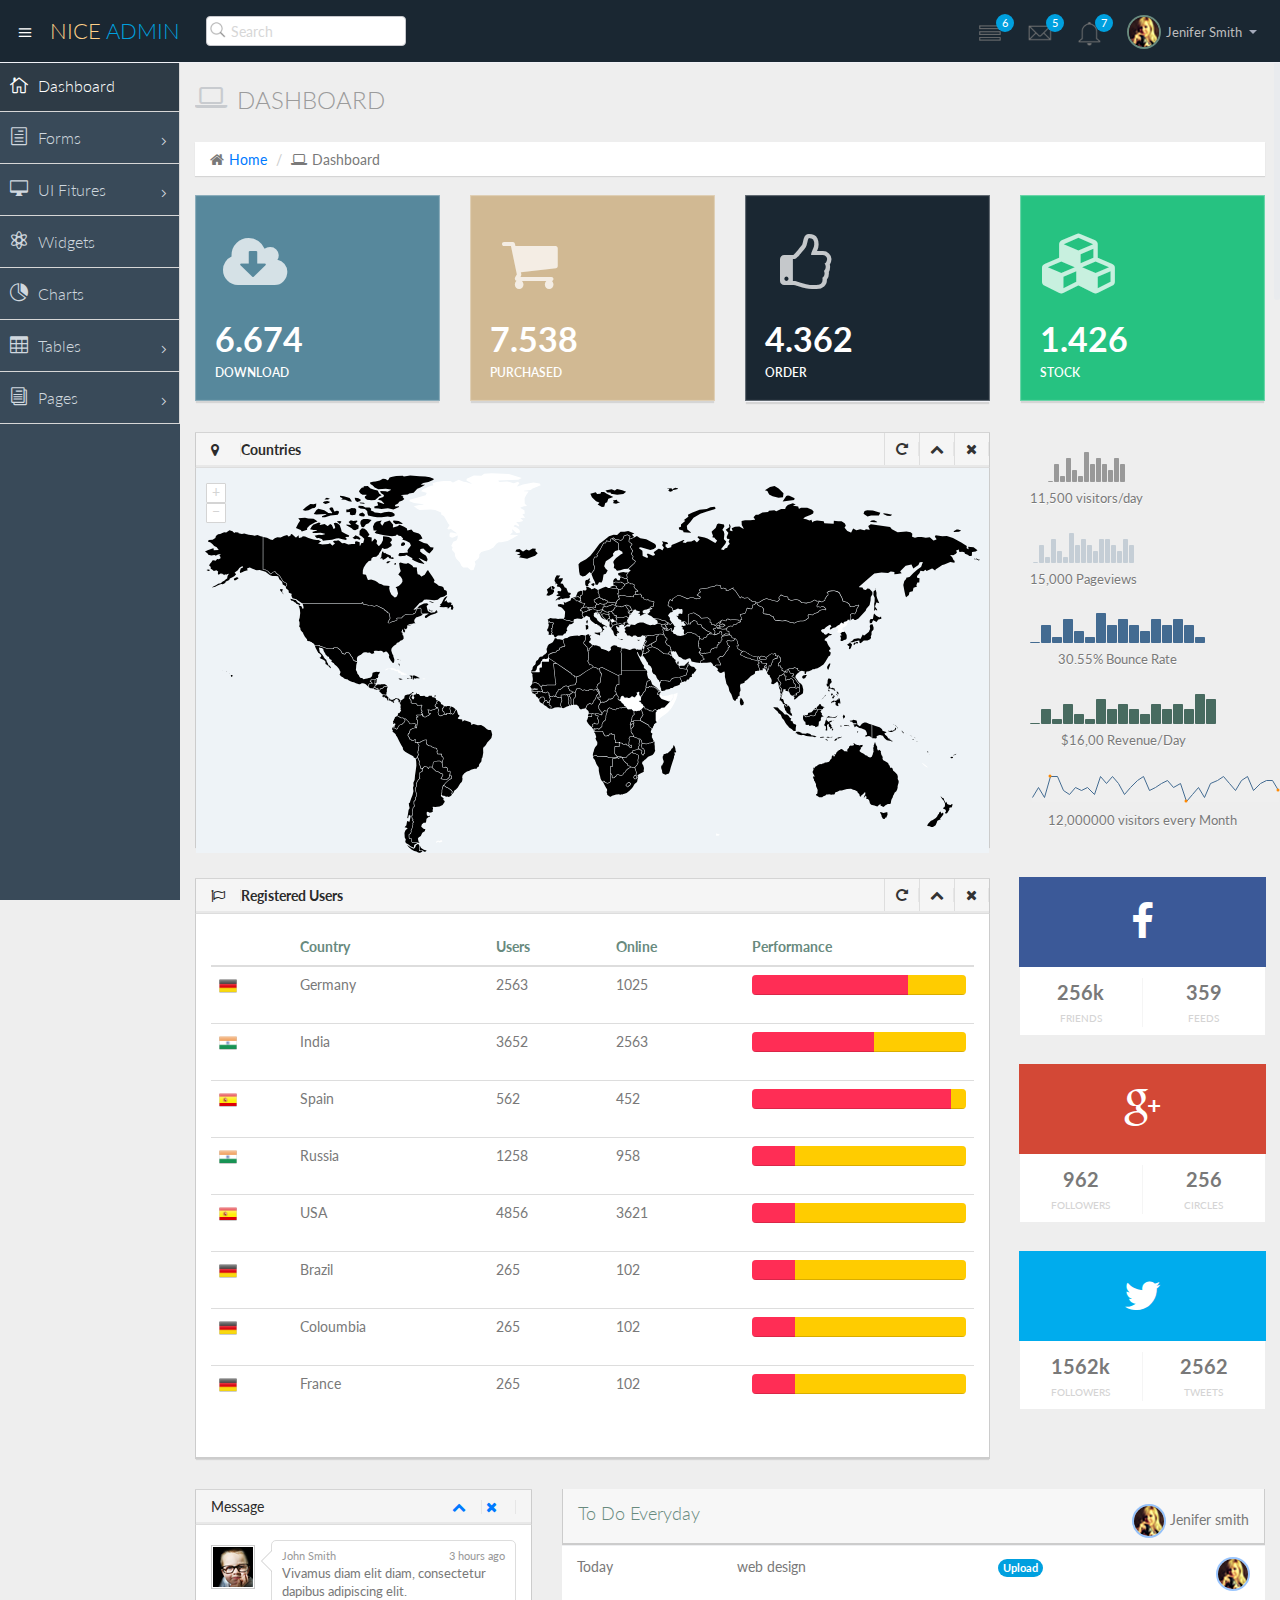
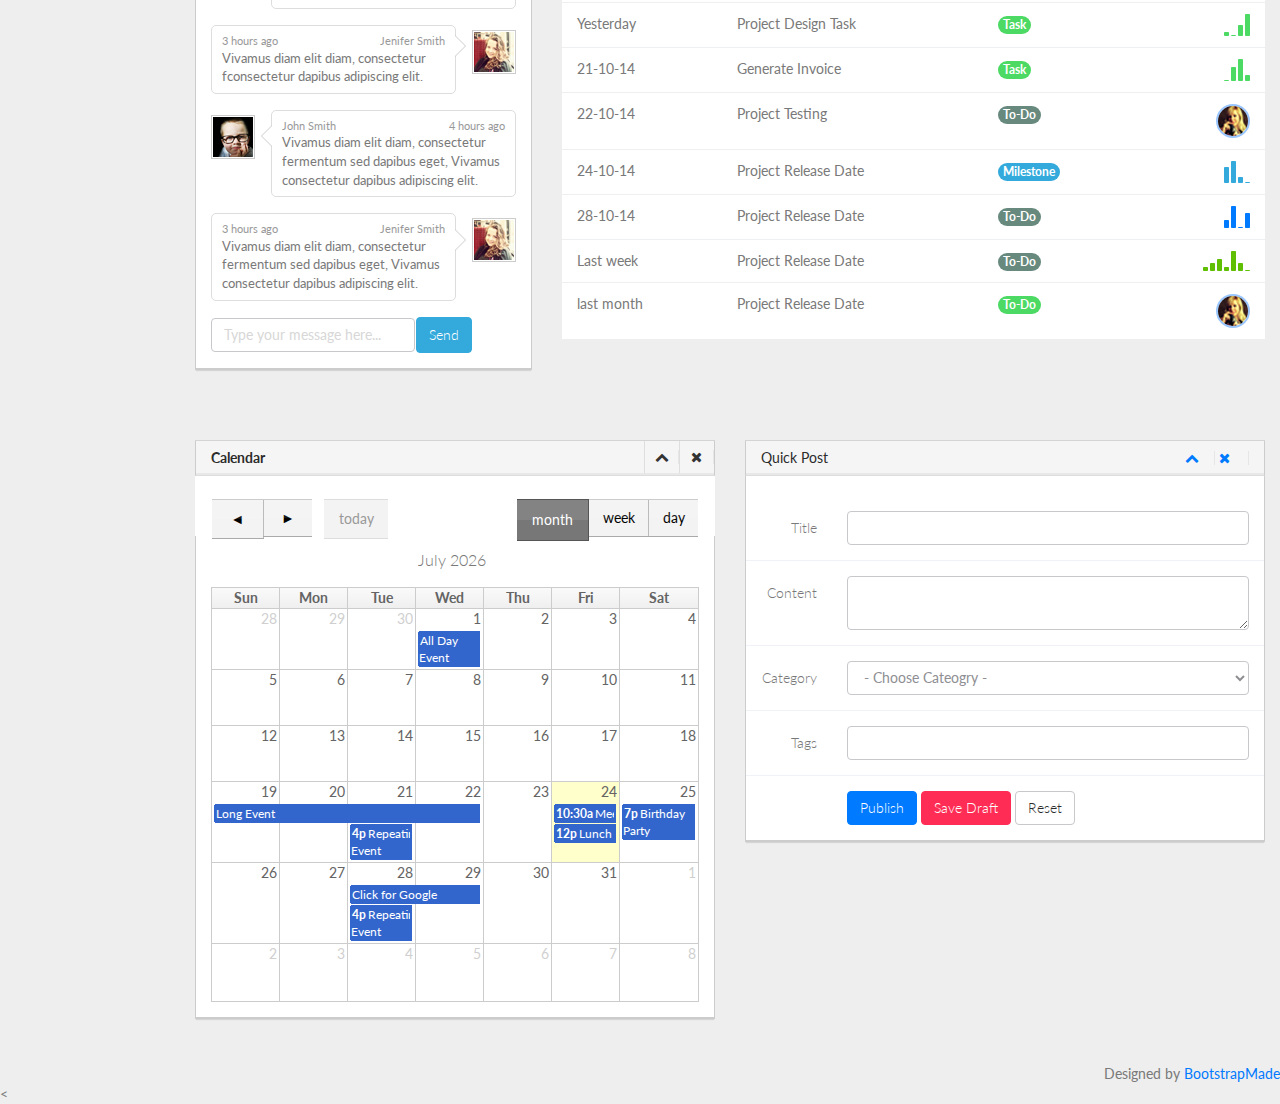
<file: assts/NiceAdmin/index.html>
<!DOCTYPE html>
<html lang="en">

<head>
  <meta charset="utf-8">
  <meta name="viewport" content="width=device-width, initial-scale=1.0">
  <meta name="description" content="Creative - Bootstrap 3 Responsive Admin Template">
  <meta name="author" content="GeeksLabs">
  <meta name="keyword" content="Creative, Dashboard, Admin, Template, Theme, Bootstrap, Responsive, Retina, Minimal">
  <link rel="shortcut icon" href="img/favicon.png">

  <title>Creative - Bootstrap Admin Template</title>

  <!-- Bootstrap CSS -->
  <link href="css/bootstrap.min.css" rel="stylesheet">
  <!-- bootstrap theme -->
  <link href="css/bootstrap-theme.css" rel="stylesheet">
  <!--external css-->
  <!-- font icon -->
  <link href="css/elegant-icons-style.css" rel="stylesheet" />
  <link href="css/font-awesome.min.css" rel="stylesheet" />
  <!-- full calendar css-->
  <link href="assets/fullcalendar/fullcalendar/bootstrap-fullcalendar.css" rel="stylesheet" />
  <link href="assets/fullcalendar/fullcalendar/fullcalendar.css" rel="stylesheet" />
  <!-- easy pie chart-->
  <link href="assets/jquery-easy-pie-chart/jquery.easy-pie-chart.css" rel="stylesheet" type="text/css" media="screen" />
  <!-- owl carousel -->
  <link rel="stylesheet" href="css/owl.carousel.css" type="text/css">
  <link href="css/jquery-jvectormap-1.2.2.css" rel="stylesheet">
  <!-- Custom styles -->
  <link rel="stylesheet" href="css/fullcalendar.css">
  <link href="css/widgets.css" rel="stylesheet">
  <link href="css/style.css" rel="stylesheet">
  <link href="css/style-responsive.css" rel="stylesheet" />
  <link href="css/xcharts.min.css" rel=" stylesheet">
  <link href="css/jquery-ui-1.10.4.min.css" rel="stylesheet">
  <!-- =======================================================
    Theme Name: NiceAdmin
    Theme URL: https://bootstrapmade.com/nice-admin-bootstrap-admin-html-template/
    Author: BootstrapMade
    Author URL: https://bootstrapmade.com
  ======================================================= -->
</head>

<body>
  <!-- container section start -->
  <section id="container" class="">


    <header class="header dark-bg">
      <div class="toggle-nav">
        <div class="icon-reorder tooltips" data-original-title="Toggle Navigation" data-placement="bottom"><i class="icon_menu"></i></div>
      </div>

      <!--logo start-->
      <a href="index.html" class="logo">Nice <span class="lite">Admin</span></a>
      <!--logo end-->

      <div class="nav search-row" id="top_menu">
        <!--  search form start -->
        <ul class="nav top-menu">
          <li>
            <form class="navbar-form">
              <input class="form-control" placeholder="Search" type="text">
            </form>
          </li>
        </ul>
        <!--  search form end -->
      </div>

      <div class="top-nav notification-row">
        <!-- notificatoin dropdown start-->
        <ul class="nav pull-right top-menu">

          <!-- task notificatoin start -->
          <li id="task_notificatoin_bar" class="dropdown">
            <a data-toggle="dropdown" class="dropdown-toggle" href="#">
                            <i class="icon-task-l"></i>
                            <span class="badge bg-important">6</span>
                        </a>
            <ul class="dropdown-menu extended tasks-bar">
              <div class="notify-arrow notify-arrow-blue"></div>
              <li>
                <p class="blue">You have 6 pending letter</p>
              </li>
              <li>
                <a href="#">
                  <div class="task-info">
                    <div class="desc">Design PSD </div>
                    <div class="percent">90%</div>
                  </div>
                  <div class="progress progress-striped">
                    <div class="progress-bar progress-bar-success" role="progressbar" aria-valuenow="90" aria-valuemin="0" aria-valuemax="100" style="width: 90%">
                      <span class="sr-only">90% Complete (success)</span>
                    </div>
                  </div>
                </a>
              </li>
              <li>
                <a href="#">
                  <div class="task-info">
                    <div class="desc">
                      Project 1
                    </div>
                    <div class="percent">30%</div>
                  </div>
                  <div class="progress progress-striped">
                    <div class="progress-bar progress-bar-warning" role="progressbar" aria-valuenow="30" aria-valuemin="0" aria-valuemax="100" style="width: 30%">
                      <span class="sr-only">30% Complete (warning)</span>
                    </div>
                  </div>
                </a>
              </li>
              <li>
                <a href="#">
                  <div class="task-info">
                    <div class="desc">Digital Marketing</div>
                    <div class="percent">80%</div>
                  </div>
                  <div class="progress progress-striped">
                    <div class="progress-bar progress-bar-info" role="progressbar" aria-valuenow="80" aria-valuemin="0" aria-valuemax="100" style="width: 80%">
                      <span class="sr-only">80% Complete</span>
                    </div>
                  </div>
                </a>
              </li>
              <li>
                <a href="#">
                  <div class="task-info">
                    <div class="desc">Logo Designing</div>
                    <div class="percent">78%</div>
                  </div>
                  <div class="progress progress-striped">
                    <div class="progress-bar progress-bar-danger" role="progressbar" aria-valuenow="78" aria-valuemin="0" aria-valuemax="100" style="width: 78%">
                      <span class="sr-only">78% Complete (danger)</span>
                    </div>
                  </div>
                </a>
              </li>
              <li>
                <a href="#">
                  <div class="task-info">
                    <div class="desc">Mobile App</div>
                    <div class="percent">50%</div>
                  </div>
                  <div class="progress progress-striped active">
                    <div class="progress-bar" role="progressbar" aria-valuenow="50" aria-valuemin="0" aria-valuemax="100" style="width: 50%">
                      <span class="sr-only">50% Complete</span>
                    </div>
                  </div>

                </a>
              </li>
              <li class="external">
                <a href="#">See All Tasks</a>
              </li>
            </ul>
          </li>
          <!-- task notificatoin end -->
          <!-- inbox notificatoin start-->
          <li id="mail_notificatoin_bar" class="dropdown">
            <a data-toggle="dropdown" class="dropdown-toggle" href="#">
                            <i class="icon-envelope-l"></i>
                            <span class="badge bg-important">5</span>
                        </a>
            <ul class="dropdown-menu extended inbox">
              <div class="notify-arrow notify-arrow-blue"></div>
              <li>
                <p class="blue">You have 5 new messages</p>
              </li>
              <li>
                <a href="#">
                                    <span class="photo"><img alt="avatar" src="./img/avatar-mini.jpg"></span>
                                    <span class="subject">
                                    <span class="from">Greg  Martin</span>
                                    <span class="time">1 min</span>
                                    </span>
                                    <span class="message">
                                        I really like this admin panel.
                                    </span>
                                </a>
              </li>
              <li>
                <a href="#">
                                    <span class="photo"><img alt="avatar" src="./img/avatar-mini2.jpg"></span>
                                    <span class="subject">
                                    <span class="from">Bob   Mckenzie</span>
                                    <span class="time">5 mins</span>
                                    </span>
                                    <span class="message">
                                     Hi, What is next project plan?
                                    </span>
                                </a>
              </li>
              <li>
                <a href="#">
                                    <span class="photo"><img alt="avatar" src="./img/avatar-mini3.jpg"></span>
                                    <span class="subject">
                                    <span class="from">Phillip   Park</span>
                                    <span class="time">2 hrs</span>
                                    </span>
                                    <span class="message">
                                        I am like to buy this Admin Template.
                                    </span>
                                </a>
              </li>
              <li>
                <a href="#">
                                    <span class="photo"><img alt="avatar" src="./img/avatar-mini4.jpg"></span>
                                    <span class="subject">
                                    <span class="from">Ray   Munoz</span>
                                    <span class="time">1 day</span>
                                    </span>
                                    <span class="message">
                                        Icon fonts are great.
                                    </span>
                                </a>
              </li>
              <li>
                <a href="#">See all messages</a>
              </li>
            </ul>
          </li>
          <!-- inbox notificatoin end -->
          <!-- alert notification start-->
          <li id="alert_notificatoin_bar" class="dropdown">
            <a data-toggle="dropdown" class="dropdown-toggle" href="#">

                            <i class="icon-bell-l"></i>
                            <span class="badge bg-important">7</span>
                        </a>
            <ul class="dropdown-menu extended notification">
              <div class="notify-arrow notify-arrow-blue"></div>
              <li>
                <p class="blue">You have 4 new notifications</p>
              </li>
              <li>
                <a href="#">
                                    <span class="label label-primary"><i class="icon_profile"></i></span>
                                    Friend Request
                                    <span class="small italic pull-right">5 mins</span>
                                </a>
              </li>
              <li>
                <a href="#">
                                    <span class="label label-warning"><i class="icon_pin"></i></span>
                                    John location.
                                    <span class="small italic pull-right">50 mins</span>
                                </a>
              </li>
              <li>
                <a href="#">
                                    <span class="label label-danger"><i class="icon_book_alt"></i></span>
                                    Project 3 Completed.
                                    <span class="small italic pull-right">1 hr</span>
                                </a>
              </li>
              <li>
                <a href="#">
                                    <span class="label label-success"><i class="icon_like"></i></span>
                                    Mick appreciated your work.
                                    <span class="small italic pull-right"> Today</span>
                                </a>
              </li>
              <li>
                <a href="#">See all notifications</a>
              </li>
            </ul>
          </li>
          <!-- alert notification end-->
          <!-- user login dropdown start-->
          <li class="dropdown">
            <a data-toggle="dropdown" class="dropdown-toggle" href="#">
                            <span class="profile-ava">
                                <img alt="" src="img/avatar1_small.jpg">
                            </span>
                            <span class="username">Jenifer Smith</span>
                            <b class="caret"></b>
                        </a>
            <ul class="dropdown-menu extended logout">
              <div class="log-arrow-up"></div>
              <li class="eborder-top">
                <a href="#"><i class="icon_profile"></i> My Profile</a>
              </li>
              <li>
                <a href="#"><i class="icon_mail_alt"></i> My Inbox</a>
              </li>
              <li>
                <a href="#"><i class="icon_clock_alt"></i> Timeline</a>
              </li>
              <li>
                <a href="#"><i class="icon_chat_alt"></i> Chats</a>
              </li>
              <li>
                <a href="login.html"><i class="icon_key_alt"></i> Log Out</a>
              </li>
              <li>
                <a href="documentation.html"><i class="icon_key_alt"></i> Documentation</a>
              </li>
              <li>
                <a href="documentation.html"><i class="icon_key_alt"></i> Documentation</a>
              </li>
            </ul>
          </li>
          <!-- user login dropdown end -->
        </ul>
        <!-- notificatoin dropdown end-->
      </div>
    </header>
    <!--header end-->

    <!--sidebar start-->
    <aside>
      <div id="sidebar" class="nav-collapse ">
        <!-- sidebar menu start-->
        <ul class="sidebar-menu">
          <li class="active">
            <a class="" href="index.html">
                          <i class="icon_house_alt"></i>
                          <span>Dashboard</span>
                      </a>
          </li>
          <li class="sub-menu">
            <a href="javascript:;" class="">
                          <i class="icon_document_alt"></i>
                          <span>Forms</span>
                          <span class="menu-arrow arrow_carrot-right"></span>
                      </a>
            <ul class="sub">
              <li><a class="" href="form_component.html">Form Elements</a></li>
              <li><a class="" href="form_validation.html">Form Validation</a></li>
            </ul>
          </li>
          <li class="sub-menu">
            <a href="javascript:;" class="">
                          <i class="icon_desktop"></i>
                          <span>UI Fitures</span>
                          <span class="menu-arrow arrow_carrot-right"></span>
                      </a>
            <ul class="sub">
              <li><a class="" href="general.html">Elements</a></li>
              <li><a class="" href="buttons.html">Buttons</a></li>
              <li><a class="" href="grids.html">Grids</a></li>
            </ul>
          </li>
          <li>
            <a class="" href="widgets.html">
                          <i class="icon_genius"></i>
                          <span>Widgets</span>
                      </a>
          </li>
          <li>
            <a class="" href="chart-chartjs.html">
                          <i class="icon_piechart"></i>
                          <span>Charts</span>

                      </a>

          </li>

          <li class="sub-menu">
            <a href="javascript:;" class="">
                          <i class="icon_table"></i>
                          <span>Tables</span>
                          <span class="menu-arrow arrow_carrot-right"></span>
                      </a>
            <ul class="sub">
              <li><a class="" href="basic_table.html">Basic Table</a></li>
            </ul>
          </li>

          <li class="sub-menu">
            <a href="javascript:;" class="">
                          <i class="icon_documents_alt"></i>
                          <span>Pages</span>
                          <span class="menu-arrow arrow_carrot-right"></span>
                      </a>
            <ul class="sub">
              <li><a class="" href="profile.html">Profile</a></li>
              <li><a class="" href="login.html"><span>Login Page</span></a></li>
              <li><a class="" href="contact.html"><span>Contact Page</span></a></li>
              <li><a class="" href="blank.html">Blank Page</a></li>
              <li><a class="" href="404.html">404 Error</a></li>
            </ul>
          </li>

        </ul>
        <!-- sidebar menu end-->
      </div>
    </aside>
    <!--sidebar end-->

    <!--main content start-->
    <section id="main-content">
      <section class="wrapper">
        <!--overview start-->
        <div class="row">
          <div class="col-lg-12">
            <h3 class="page-header"><i class="fa fa-laptop"></i> Dashboard</h3>
            <ol class="breadcrumb">
              <li><i class="fa fa-home"></i><a href="index.html">Home</a></li>
              <li><i class="fa fa-laptop"></i>Dashboard</li>
            </ol>
          </div>
        </div>

        <div class="row">
          <div class="col-lg-3 col-md-3 col-sm-12 col-xs-12">
            <div class="info-box blue-bg">
              <i class="fa fa-cloud-download"></i>
              <div class="count">6.674</div>
              <div class="title">Download</div>
            </div>
            <!--/.info-box-->
          </div>
          <!--/.col-->

          <div class="col-lg-3 col-md-3 col-sm-12 col-xs-12">
            <div class="info-box brown-bg">
              <i class="fa fa-shopping-cart"></i>
              <div class="count">7.538</div>
              <div class="title">Purchased</div>
            </div>
            <!--/.info-box-->
          </div>
          <!--/.col-->

          <div class="col-lg-3 col-md-3 col-sm-12 col-xs-12">
            <div class="info-box dark-bg">
              <i class="fa fa-thumbs-o-up"></i>
              <div class="count">4.362</div>
              <div class="title">Order</div>
            </div>
            <!--/.info-box-->
          </div>
          <!--/.col-->

          <div class="col-lg-3 col-md-3 col-sm-12 col-xs-12">
            <div class="info-box green-bg">
              <i class="fa fa-cubes"></i>
              <div class="count">1.426</div>
              <div class="title">Stock</div>
            </div>
            <!--/.info-box-->
          </div>
          <!--/.col-->

        </div>
        <!--/.row-->


        <div class="row">
          <div class="col-lg-9 col-md-12">

            <div class="panel panel-default">
              <div class="panel-heading">
                <h2><i class="fa fa-map-marker red"></i><strong>Countries</strong></h2>
                <div class="panel-actions">
                  <a href="index.html#" class="btn-setting"><i class="fa fa-rotate-right"></i></a>
                  <a href="index.html#" class="btn-minimize"><i class="fa fa-chevron-up"></i></a>
                  <a href="index.html#" class="btn-close"><i class="fa fa-times"></i></a>
                </div>
              </div>
              <div class="panel-body-map">
                <div id="map" style="height:380px;"></div>
              </div>

            </div>
          </div>
          <div class="col-md-3">
            <!-- List starts -->
            <ul class="today-datas">
              <!-- List #1 -->
              <li>
                <!-- Graph -->
                <div><span id="todayspark1" class="spark"></span></div>
                <!-- Text -->
                <div class="datas-text">11,500 visitors/day</div>
              </li>
              <li>
                <div><span id="todayspark2" class="spark"></span></div>
                <div class="datas-text">15,000 Pageviews</div>
              </li>
              <li>
                <div><span id="todayspark3" class="spark"></span></div>
                <div class="datas-text">30.55% Bounce Rate</div>
              </li>
              <li>
                <div><span id="todayspark4" class="spark"></span></div>
                <div class="datas-text">$16,00 Revenue/Day</div>
              </li>
              <li>
                <div><span id="todayspark5" class="spark"></span></div>
                <div class="datas-text">12,000000 visitors every Month</div>
              </li>
            </ul>
          </div>


        </div>


        <!-- Today status end -->



        <div class="row">

          <div class="col-lg-9 col-md-12">
            <div class="panel panel-default">
              <div class="panel-heading">
                <h2><i class="fa fa-flag-o red"></i><strong>Registered Users</strong></h2>
                <div class="panel-actions">
                  <a href="index.html#" class="btn-setting"><i class="fa fa-rotate-right"></i></a>
                  <a href="index.html#" class="btn-minimize"><i class="fa fa-chevron-up"></i></a>
                  <a href="index.html#" class="btn-close"><i class="fa fa-times"></i></a>
                </div>
              </div>
              <div class="panel-body">
                <table class="table bootstrap-datatable countries">
                  <thead>
                    <tr>
                      <th></th>
                      <th>Country</th>
                      <th>Users</th>
                      <th>Online</th>
                      <th>Performance</th>
                    </tr>
                  </thead>
                  <tbody>
                    <tr>
                      <td><img src="img/Germany.png" style="height:18px; margin-top:-2px;"></td>
                      <td>Germany</td>
                      <td>2563</td>
                      <td>1025</td>
                      <td>
                        <div class="progress thin">
                          <div class="progress-bar progress-bar-danger" role="progressbar" aria-valuenow="73" aria-valuemin="0" aria-valuemax="100" style="width: 73%">
                          </div>
                          <div class="progress-bar progress-bar-warning" role="progressbar" aria-valuenow="27" aria-valuemin="0" aria-valuemax="100" style="width: 27%">
                          </div>
                        </div>
                        <span class="sr-only">73%</span>
                      </td>
                    </tr>
                    <tr>
                      <td><img src="img/India.png" style="height:18px; margin-top:-2px;"></td>
                      <td>India</td>
                      <td>3652</td>
                      <td>2563</td>
                      <td>
                        <div class="progress thin">
                          <div class="progress-bar progress-bar-danger" role="progressbar" aria-valuenow="57" aria-valuemin="0" aria-valuemax="100" style="width: 57%">
                          </div>
                          <div class="progress-bar progress-bar-warning" role="progressbar" aria-valuenow="43" aria-valuemin="0" aria-valuemax="100" style="width: 43%">
                          </div>
                        </div>
                        <span class="sr-only">57%</span>
                      </td>
                    </tr>
                    <tr>
                      <td><img src="img/Spain.png" style="height:18px; margin-top:-2px;"></td>
                      <td>Spain</td>
                      <td>562</td>
                      <td>452</td>
                      <td>
                        <div class="progress thin">
                          <div class="progress-bar progress-bar-danger" role="progressbar" aria-valuenow="93" aria-valuemin="0" aria-valuemax="100" style="width: 93%">
                          </div>
                          <div class="progress-bar progress-bar-warning" role="progressbar" aria-valuenow="7" aria-valuemin="0" aria-valuemax="100" style="width: 7%">
                          </div>
                        </div>
                        <span class="sr-only">93%</span>
                      </td>
                    </tr>
                    <tr>
                      <td><img src="img/India.png" style="height:18px; margin-top:-2px;"></td>
                      <td>Russia</td>
                      <td>1258</td>
                      <td>958</td>
                      <td>
                        <div class="progress thin">
                          <div class="progress-bar progress-bar-danger" role="progressbar" aria-valuenow="20" aria-valuemin="0" aria-valuemax="100" style="width: 20%">
                          </div>
                          <div class="progress-bar progress-bar-warning" role="progressbar" aria-valuenow="80" aria-valuemin="0" aria-valuemax="100" style="width: 80%">
                          </div>
                        </div>
                        <span class="sr-only">20%</span>
                      </td>
                    </tr>
                    <tr>
                      <td><img src="img/Spain.png" style="height:18px; margin-top:-2px;"></td>
                      <td>USA</td>
                      <td>4856</td>
                      <td>3621</td>
                      <td>
                        <div class="progress thin">
                          <div class="progress-bar progress-bar-danger" role="progressbar" aria-valuenow="20" aria-valuemin="0" aria-valuemax="100" style="width: 20%">
                          </div>
                          <div class="progress-bar progress-bar-warning" role="progressbar" aria-valuenow="80" aria-valuemin="0" aria-valuemax="100" style="width: 80%">
                          </div>
                        </div>
                        <span class="sr-only">20%</span>
                      </td>
                    </tr>
                    <tr>
                      <td><img src="img/Germany.png" style="height:18px; margin-top:-2px;"></td>
                      <td>Brazil</td>
                      <td>265</td>
                      <td>102</td>
                      <td>
                        <div class="progress thin">
                          <div class="progress-bar progress-bar-danger" role="progressbar" aria-valuenow="20" aria-valuemin="0" aria-valuemax="100" style="width: 20%">
                          </div>
                          <div class="progress-bar progress-bar-warning" role="progressbar" aria-valuenow="80" aria-valuemin="0" aria-valuemax="100" style="width: 80%">
                          </div>
                        </div>
                        <span class="sr-only">20%</span>
                      </td>
                    </tr>
                    <tr>
                      <td><img src="img/Germany.png" style="height:18px; margin-top:-2px;"></td>
                      <td>Coloumbia</td>
                      <td>265</td>
                      <td>102</td>
                      <td>
                        <div class="progress thin">
                          <div class="progress-bar progress-bar-danger" role="progressbar" aria-valuenow="20" aria-valuemin="0" aria-valuemax="100" style="width: 20%">
                          </div>
                          <div class="progress-bar progress-bar-warning" role="progressbar" aria-valuenow="80" aria-valuemin="0" aria-valuemax="100" style="width: 80%">
                          </div>
                        </div>
                        <span class="sr-only">20%</span>
                      </td>
                    </tr>
                    <tr>
                      <td><img src="img/Germany.png" style="height:18px; margin-top:-2px;"></td>
                      <td>France</td>
                      <td>265</td>
                      <td>102</td>
                      <td>
                        <div class="progress thin">
                          <div class="progress-bar progress-bar-danger" role="progressbar" aria-valuenow="20" aria-valuemin="0" aria-valuemax="100" style="width: 20%">
                          </div>
                          <div class="progress-bar progress-bar-warning" role="progressbar" aria-valuenow="80" aria-valuemin="0" aria-valuemax="100" style="width: 80%">
                          </div>
                        </div>
                        <span class="sr-only">20%</span>
                      </td>
                    </tr>
                  </tbody>
                </table>
              </div>

            </div>

          </div>
          <!--/col-->
          <div class="col-md-3">

            <div class="social-box facebook">
              <i class="fa fa-facebook"></i>
              <ul>
                <li>
                  <strong>256k</strong>
                  <span>friends</span>
                </li>
                <li>
                  <strong>359</strong>
                  <span>feeds</span>
                </li>
              </ul>
            </div>
            <!--/social-box-->
          </div>
          <div class="col-md-3">

            <div class="social-box google-plus">
              <i class="fa fa-google-plus"></i>
              <ul>
                <li>
                  <strong>962</strong>
                  <span>followers</span>
                </li>
                <li>
                  <strong>256</strong>
                  <span>circles</span>
                </li>
              </ul>
            </div>
            <!--/social-box-->

          </div>
          <!--/col-->
          <div class="col-md-3">

            <div class="social-box twitter">
              <i class="fa fa-twitter"></i>
              <ul>
                <li>
                  <strong>1562k</strong>
                  <span>followers</span>
                </li>
                <li>
                  <strong>2562</strong>
                  <span>tweets</span>
                </li>
              </ul>
            </div>
            <!--/social-box-->

          </div>
          <!--/col-->

        </div>



        <!-- statics end -->




        <!-- project team & activity start -->
        <div class="row">
          <div class="col-md-4 portlets">
            <!-- Widget -->
            <div class="panel panel-default">
              <div class="panel-heading">
                <div class="pull-left">Message</div>
                <div class="widget-icons pull-right">
                  <a href="#" class="wminimize"><i class="fa fa-chevron-up"></i></a>
                  <a href="#" class="wclose"><i class="fa fa-times"></i></a>
                </div>
                <div class="clearfix"></div>
              </div>

              <div class="panel-body">
                <!-- Widget content -->
                <div class="padd sscroll">

                  <ul class="chats">

                    <!-- Chat by us. Use the class "by-me". -->
                    <li class="by-me">
                      <!-- Use the class "pull-left" in avatar -->
                      <div class="avatar pull-left">
                        <img src="img/user.jpg" alt="" />
                      </div>

                      <div class="chat-content">
                        <!-- In meta area, first include "name" and then "time" -->
                        <div class="chat-meta">John Smith <span class="pull-right">3 hours ago</span></div>
                        Vivamus diam elit diam, consectetur dapibus adipiscing elit.
                        <div class="clearfix"></div>
                      </div>
                    </li>

                    <!-- Chat by other. Use the class "by-other". -->
                    <li class="by-other">
                      <!-- Use the class "pull-right" in avatar -->
                      <div class="avatar pull-right">
                        <img src="img/user22.png" alt="" />
                      </div>

                      <div class="chat-content">
                        <!-- In the chat meta, first include "time" then "name" -->
                        <div class="chat-meta">3 hours ago <span class="pull-right">Jenifer Smith</span></div>
                        Vivamus diam elit diam, consectetur fconsectetur dapibus adipiscing elit.
                        <div class="clearfix"></div>
                      </div>
                    </li>

                    <li class="by-me">
                      <div class="avatar pull-left">
                        <img src="img/user.jpg" alt="" />
                      </div>

                      <div class="chat-content">
                        <div class="chat-meta">John Smith <span class="pull-right">4 hours ago</span></div>
                        Vivamus diam elit diam, consectetur fermentum sed dapibus eget, Vivamus consectetur dapibus adipiscing elit.
                        <div class="clearfix"></div>
                      </div>
                    </li>

                    <li class="by-other">
                      <!-- Use the class "pull-right" in avatar -->
                      <div class="avatar pull-right">
                        <img src="img/user22.png" alt="" />
                      </div>

                      <div class="chat-content">
                        <!-- In the chat meta, first include "time" then "name" -->
                        <div class="chat-meta">3 hours ago <span class="pull-right">Jenifer Smith</span></div>
                        Vivamus diam elit diam, consectetur fermentum sed dapibus eget, Vivamus consectetur dapibus adipiscing elit.
                        <div class="clearfix"></div>
                      </div>
                    </li>

                  </ul>

                </div>
                <!-- Widget footer -->
                <div class="widget-foot">

                  <form class="form-inline">
                    <div class="form-group">
                      <input type="text" class="form-control" placeholder="Type your message here...">
                    </div>
                    <button type="submit" class="btn btn-info">Send</button>
                  </form>


                </div>
              </div>


            </div>
          </div>

          <div class="col-lg-8">
            <!--Project Activity start-->
            <section class="panel">
              <div class="panel-body progress-panel">
                <div class="row">
                  <div class="col-lg-8 task-progress pull-left">
                    <h1>To Do Everyday</h1>
                  </div>
                  <div class="col-lg-4">
                    <span class="profile-ava pull-right">
                                        <img alt="" class="simple" src="img/avatar1_small.jpg">
                                        Jenifer smith
                                </span>
                  </div>
                </div>
              </div>
              <table class="table table-hover personal-task">
                <tbody>
                  <tr>
                    <td>Today</td>
                    <td>
                      web design
                    </td>
                    <td>
                      <span class="badge bg-important">Upload</span>
                    </td>
                    <td>
                      <span class="profile-ava">
                                        <img alt="" class="simple" src="img/avatar1_small.jpg">
                                    </span>
                    </td>
                  </tr>
                  <tr>
                    <td>Yesterday</td>
                    <td>
                      Project Design Task
                    </td>
                    <td>
                      <span class="badge bg-success">Task</span>
                    </td>
                    <td>
                      <div id="work-progress2"></div>
                    </td>
                  </tr>
                  <tr>
                    <td>21-10-14</td>
                    <td>
                      Generate Invoice
                    </td>
                    <td>
                      <span class="badge bg-success">Task</span>
                    </td>
                    <td>
                      <div id="work-progress3"></div>
                    </td>
                  </tr>
                  <tr>
                    <td>22-10-14</td>
                    <td>
                      Project Testing
                    </td>
                    <td>
                      <span class="badge bg-primary">To-Do</span>
                    </td>
                    <td>
                      <span class="profile-ava">
                                        <img alt="" class="simple" src="img/avatar1_small.jpg">
                                      </span>
                    </td>
                  </tr>
                  <tr>
                    <td>24-10-14</td>
                    <td>
                      Project Release Date
                    </td>
                    <td>
                      <span class="badge bg-info">Milestone</span>
                    </td>
                    <td>
                      <div id="work-progress4"></div>
                    </td>
                  </tr>
                  <tr>
                    <td>28-10-14</td>
                    <td>
                      Project Release Date
                    </td>
                    <td>
                      <span class="badge bg-primary">To-Do</span>
                    </td>
                    <td>
                      <div id="work-progress5"></div>
                    </td>
                  </tr>
                  <tr>
                    <td>Last week</td>
                    <td>
                      Project Release Date
                    </td>
                    <td>
                      <span class="badge bg-primary">To-Do</span>
                    </td>
                    <td>
                      <div id="work-progress1"></div>
                    </td>
                  </tr>
                  <tr>
                    <td>last month</td>
                    <td>
                      Project Release Date
                    </td>
                    <td>
                      <span class="badge bg-success">To-Do</span>
                    </td>
                    <td>
                      <span class="profile-ava">
                                        <img alt="" class="simple" src="img/avatar1_small.jpg">
                                      </span>
                    </td>
                  </tr>
                </tbody>
              </table>
            </section>
            <!--Project Activity end-->
          </div>
        </div><br><br>

        <div class="row">
          <div class="col-md-6 portlets">
            <div class="panel panel-default">
              <div class="panel-heading">
                <h2><strong>Calendar</strong></h2>
                <div class="panel-actions">
                  <a href="#" class="wminimize"><i class="fa fa-chevron-up"></i></a>
                  <a href="#" class="wclose"><i class="fa fa-times"></i></a>
                </div>

              </div><br><br><br>
              <div class="panel-body">
                <!-- Widget content -->

                <!-- Below line produces calendar. I am using FullCalendar plugin. -->
                <div id="calendar"></div>

              </div>
            </div>

          </div>

          <div class="col-md-6 portlets">
            <div class="panel panel-default">
              <div class="panel-heading">
                <div class="pull-left">Quick Post</div>
                <div class="widget-icons pull-right">
                  <a href="#" class="wminimize"><i class="fa fa-chevron-up"></i></a>
                  <a href="#" class="wclose"><i class="fa fa-times"></i></a>
                </div>
                <div class="clearfix"></div>
              </div>
              <div class="panel-body">
                <div class="padd">

                  <div class="form quick-post">
                    <!-- Edit profile form (not working)-->
                    <form class="form-horizontal">
                      <!-- Title -->
                      <div class="form-group">
                        <label class="control-label col-lg-2" for="title">Title</label>
                        <div class="col-lg-10">
                          <input type="text" class="form-control" id="title">
                        </div>
                      </div>
                      <!-- Content -->
                      <div class="form-group">
                        <label class="control-label col-lg-2" for="content">Content</label>
                        <div class="col-lg-10">
                          <textarea class="form-control" id="content"></textarea>
                        </div>
                      </div>
                      <!-- Cateogry -->
                      <div class="form-group">
                        <label class="control-label col-lg-2">Category</label>
                        <div class="col-lg-10">
                          <select class="form-control">
                                                  <option value="">- Choose Cateogry -</option>
                                                  <option value="1">General</option>
                                                  <option value="2">News</option>
                                                  <option value="3">Media</option>
                                                  <option value="4">Funny</option>
                                                </select>
                        </div>
                      </div>
                      <!-- Tags -->
                      <div class="form-group">
                        <label class="control-label col-lg-2" for="tags">Tags</label>
                        <div class="col-lg-10">
                          <input type="text" class="form-control" id="tags">
                        </div>
                      </div>

                      <!-- Buttons -->
                      <div class="form-group">
                        <!-- Buttons -->
                        <div class="col-lg-offset-2 col-lg-9">
                          <button type="submit" class="btn btn-primary">Publish</button>
                          <button type="submit" class="btn btn-danger">Save Draft</button>
                          <button type="reset" class="btn btn-default">Reset</button>
                        </div>
                      </div>
                    </form>
                  </div>


                </div>
                <div class="widget-foot">
                  <!-- Footer goes here -->
                </div>
              </div>
            </div>

          </div>

        </div>
        <!-- project team & activity end -->

      </section>
      <div class="text-right">
        <div class="credits">
          <!--
            All the links in the footer should remain intact.
            You can delete the links only if you purchased the pro version.
            Licensing information: https://bootstrapmade.com/license/
            Purchase the pro version form: https://bootstrapmade.com/buy/?theme=NiceAdmin
          -->
          Designed by <a href="https://bootstrapmade.com/">BootstrapMade</a>
        </div>
      </div>
    </section>
    <!--main content end-->
  </section>
  <!-- container section start -->

  <!-- javascripts -->
  <script src="js/jquery.js"></script>
  <script src="js/jquery-ui-1.10.4.min.js"></script>
  <script src="js/jquery-1.8.3.min.js"></script>
  <script type="text/javascript" src="js/jquery-ui-1.9.2.custom.min.js"></script>
  <!-- bootstrap -->
  <script src="js/bootstrap.min.js"></script>
  <!-- nice scroll -->
  <script src="js/jquery.scrollTo.min.js"></script>
  <script src="js/jquery.nicescroll.js" type="text/javascript"></script>
  <!-- charts scripts -->
  <script src="assets/jquery-knob/js/jquery.knob.js"></script>
  <script src="js/jquery.sparkline.js" type="text/javascript"></script>
  <script src="assets/jquery-easy-pie-chart/jquery.easy-pie-chart.js"></script>
  <script src="js/owl.carousel.js"></script>
  <!-- jQuery full calendar -->
  <<script src="js/fullcalendar.min.js"></script>
    <!-- Full Google Calendar - Calendar -->
    <script src="assets/fullcalendar/fullcalendar/fullcalendar.js"></script>
    <!--script for this page only-->
    <script src="js/calendar-custom.js"></script>
    <script src="js/jquery.rateit.min.js"></script>
    <!-- custom select -->
    <script src="js/jquery.customSelect.min.js"></script>
    <script src="assets/chart-master/Chart.js"></script>

    <!--custome script for all page-->
    <script src="js/scripts.js"></script>
    <!-- custom script for this page-->
    <script src="js/sparkline-chart.js"></script>
    <script src="js/easy-pie-chart.js"></script>
    <script src="js/jquery-jvectormap-1.2.2.min.js"></script>
    <script src="js/jquery-jvectormap-world-mill-en.js"></script>
    <script src="js/xcharts.min.js"></script>
    <script src="js/jquery.autosize.min.js"></script>
    <script src="js/jquery.placeholder.min.js"></script>
    <script src="js/gdp-data.js"></script>
    <script src="js/morris.min.js"></script>
    <script src="js/sparklines.js"></script>
    <script src="js/charts.js"></script>
    <script src="js/jquery.slimscroll.min.js"></script>
    <script>
      //knob
      $(function() {
        $(".knob").knob({
          'draw': function() {
            $(this.i).val(this.cv + '%')
          }
        })
      });

      //carousel
      $(document).ready(function() {
        $("#owl-slider").owlCarousel({
          navigation: true,
          slideSpeed: 300,
          paginationSpeed: 400,
          singleItem: true

        });
      });

      //custom select box

      $(function() {
        $('select.styled').customSelect();
      });

      /* ---------- Map ---------- */
      $(function() {
        $('#map').vectorMap({
          map: 'world_mill_en',
          series: {
            regions: [{
              values: gdpData,
              scale: ['#000', '#000'],
              normalizeFunction: 'polynomial'
            }]
          },
          backgroundColor: '#eef3f7',
          onLabelShow: function(e, el, code) {
            el.html(el.html() + ' (GDP - ' + gdpData[code] + ')');
          }
        });
      });
    </script>

</body>

</html>
</file>
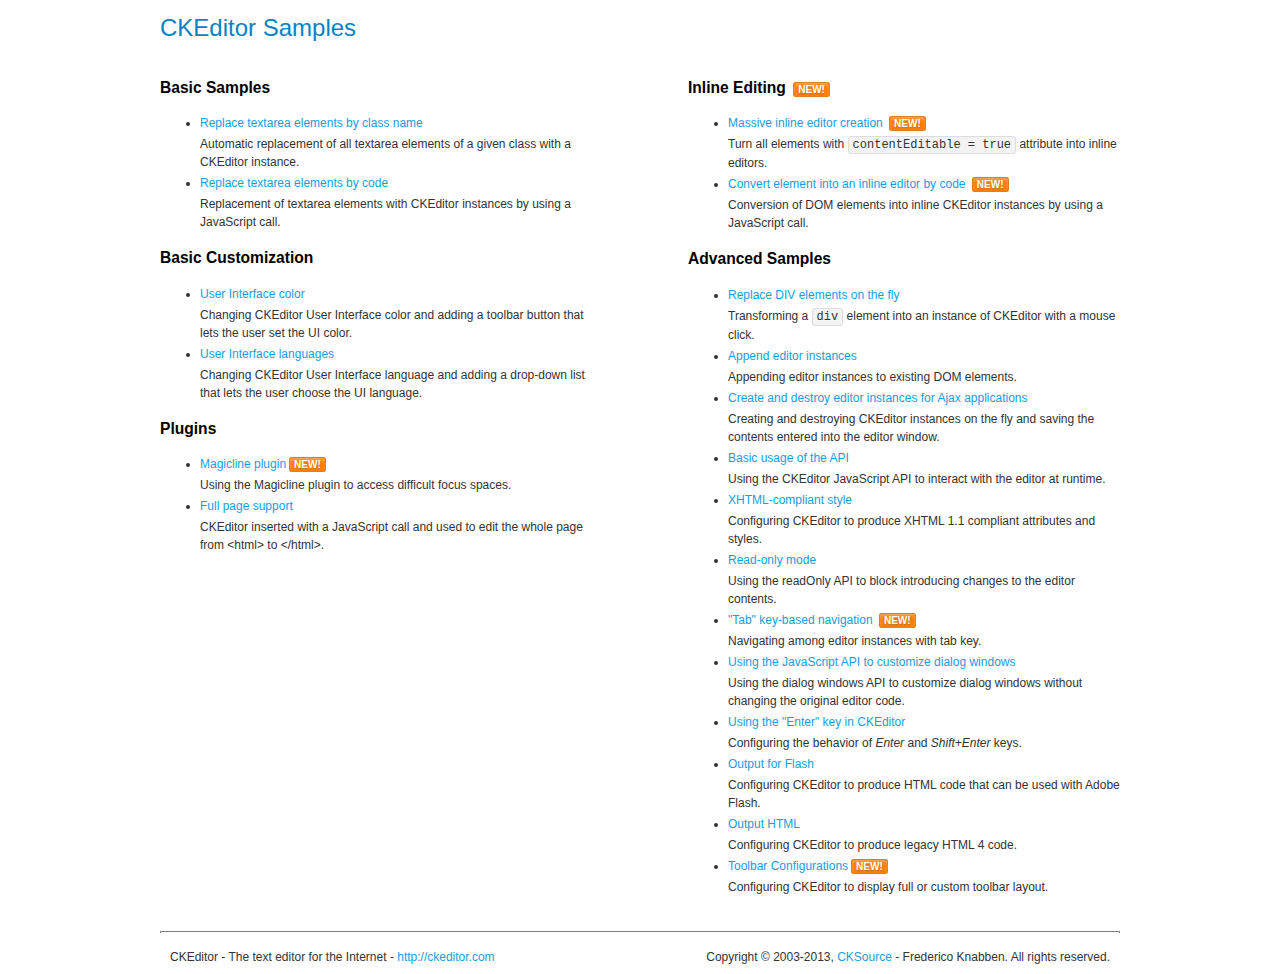
<file: assts/NiceAdmin/assets/ckeditor/samples/index.html>
<!DOCTYPE html>
<!--
Copyright (c) 2003-2013, CKSource - Frederico Knabben. All rights reserved.
For licensing, see LICENSE.html or http://ckeditor.com/license
-->
<html>
<head>
	<title>CKEditor Samples</title>
	<meta charset="utf-8">
	<link rel="stylesheet" href="sample.css">
</head>
<body>
	<h1 class="samples">
		CKEditor Samples
	</h1>
	<div class="twoColumns">
		<div class="twoColumnsLeft">
			<h2 class="samples">
				Basic Samples
			</h2>
			<dl class="samples">
				<dt><a class="samples" href="replacebyclass.html">Replace textarea elements by class name</a></dt>
				<dd>Automatic replacement of all textarea elements of a given class with a CKEditor instance.</dd>

				<dt><a class="samples" href="replacebycode.html">Replace textarea elements by code</a></dt>
				<dd>Replacement of textarea elements with CKEditor instances by using a JavaScript call.</dd>
			</dl>

			<h2 class="samples">
				Basic Customization
			</h2>
			<dl class="samples">
				<dt><a class="samples" href="uicolor.html">User Interface color</a></dt>
				<dd>Changing CKEditor User Interface color and adding a toolbar button that lets the user set the UI color.</dd>

				<dt><a class="samples" href="uilanguages.html">User Interface languages</a></dt>
				<dd>Changing CKEditor User Interface language and adding a drop-down list that lets the user choose the UI language.</dd>
			</dl>


			<h2 class="samples">Plugins</h2>
<dl class="samples">
<dt><a class="samples" href="plugins/magicline/magicline.html">Magicline plugin</a><span class="new">New!</span></dt>
<dd>Using the Magicline plugin to access difficult focus spaces.</dd>

<dt><a class="samples" href="plugins/wysiwygarea/fullpage.html">Full page support</a></dt>
<dd>CKEditor inserted with a JavaScript call and used to edit the whole page from &lt;html&gt; to &lt;/html&gt;.</dd>
</dl>
		</div>
		<div class="twoColumnsRight">
			<h2 class="samples">
				Inline Editing <span class="new">New!</span>
			</h2>
			<dl class="samples">
				<dt><a class="samples" href="inlineall.html">Massive inline editor creation</a> <span class="new">New!</span></dt>
				<dd>Turn all elements with <code>contentEditable = true</code> attribute into inline editors.</dd>

				<dt><a class="samples" href="inlinebycode.html">Convert element into an inline editor by code</a> <span class="new">New!</span></dt>
				<dd>Conversion of DOM elements into inline CKEditor instances by using a JavaScript call.</dd>

				
			</dl>

			<h2 class="samples">
				Advanced Samples
			</h2>
			<dl class="samples">
				<dt><a class="samples" href="divreplace.html">Replace DIV elements on the fly</a></dt>
				<dd>Transforming a <code>div</code> element into an instance of CKEditor with a mouse click.</dd>

				<dt><a class="samples" href="appendto.html">Append editor instances</a></dt>
				<dd>Appending editor instances to existing DOM elements.</dd>

				<dt><a class="samples" href="ajax.html">Create and destroy editor instances for Ajax applications</a></dt>
				<dd>Creating and destroying CKEditor instances on the fly and saving the contents entered into the editor window.</dd>

				<dt><a class="samples" href="api.html">Basic usage of the API</a></dt>
				<dd>Using the CKEditor JavaScript API to interact with the editor at runtime.</dd>

				<dt><a class="samples" href="xhtmlstyle.html">XHTML-compliant style</a></dt>
				<dd>Configuring CKEditor to produce XHTML 1.1 compliant attributes and styles.</dd>

				<dt><a class="samples" href="readonly.html">Read-only mode</a></dt>
				<dd>Using the readOnly API to block introducing changes to the editor contents.</dd>

				<dt><a class="samples" href="tabindex.html">"Tab" key-based navigation</a> <span class="new">New!</span></dt>
				<dd>Navigating among editor instances with tab key.</dd>


				
<dt><a class="samples" href="plugins/dialog/dialog.html">Using the JavaScript API to customize dialog windows</a></dt>
<dd>Using the dialog windows API to customize dialog windows without changing the original editor code.</dd>

<dt><a class="samples" href="plugins/enterkey/enterkey.html">Using the &quot;Enter&quot; key in CKEditor</a></dt>
<dd>Configuring the behavior of <em>Enter</em> and <em>Shift+Enter</em> keys.</dd>

<dt><a class="samples" href="plugins/htmlwriter/outputforflash.html">Output for Flash</a></dt>
<dd>Configuring CKEditor to produce HTML code that can be used with Adobe Flash.</dd>

<dt><a class="samples" href="plugins/htmlwriter/outputhtml.html">Output HTML</a></dt>
<dd>Configuring CKEditor to produce legacy HTML 4 code.</dd>

<dt><a class="samples" href="plugins/toolbar/toolbar.html">Toolbar Configurations</a><span class="new">New!</span></dt>
<dd>Configuring CKEditor to display full or custom toolbar layout.</dd>

			</dl>
		</div>
	</div>
	<div id="footer">
		<hr>
		<p>
			CKEditor - The text editor for the Internet - <a class="samples" href="http://ckeditor.com/">http://ckeditor.com</a>
		</p>
		<p id="copy">
			Copyright &copy; 2003-2013, <a class="samples" href="http://cksource.com/">CKSource</a> - Frederico Knabben. All rights reserved.
		</p>
	</div>
</body>
</html>
</file>
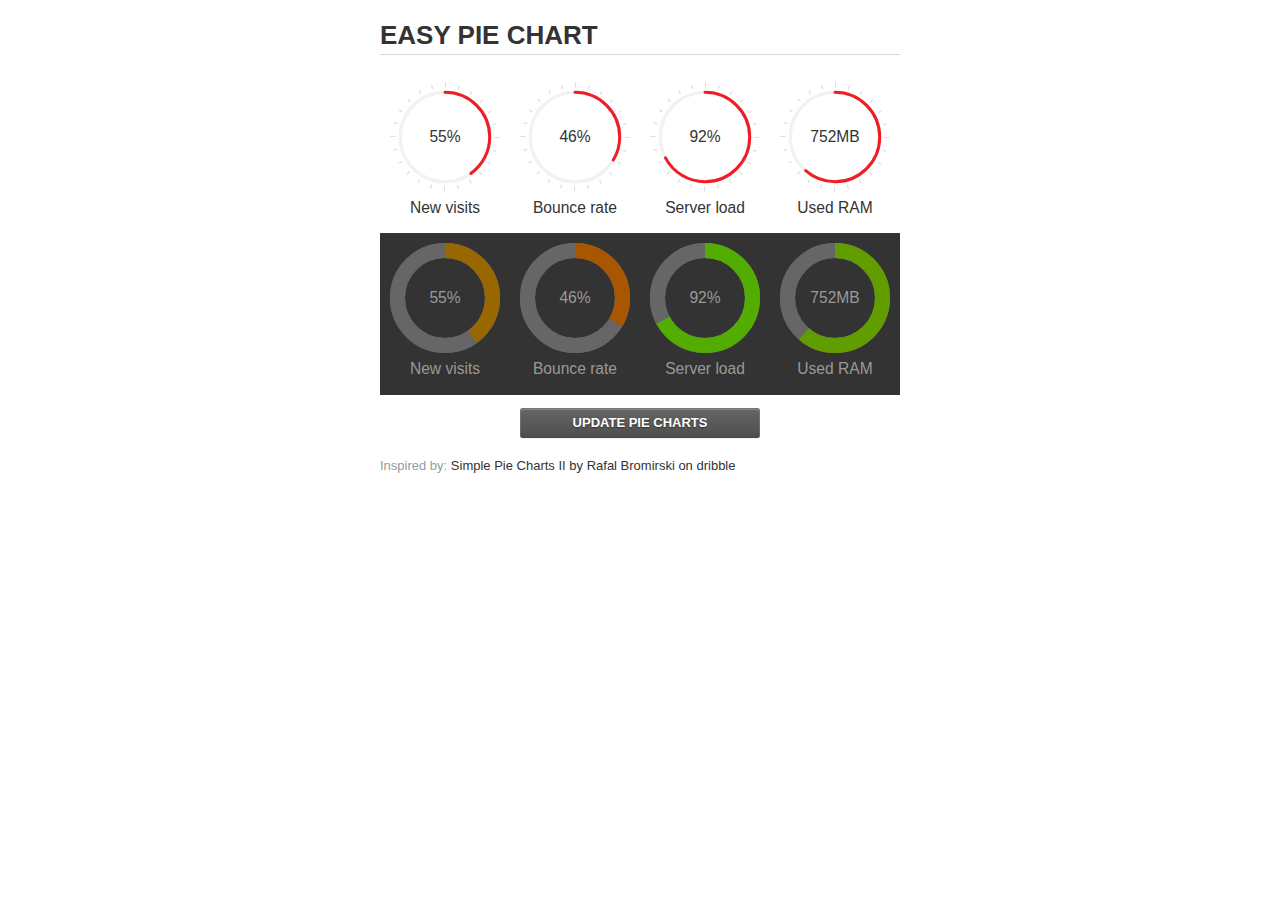
<file: assts/NiceAdmin/assets/jquery-easy-pie-chart/examples/index.html>
<!doctype html>
<html>
    <head>
        <meta charset="utf-8">
        <title>Easy Pie Chart</title>
        <script type="text/javascript" src="https://ajax.googleapis.com/ajax/libs/jquery/1.7.2/jquery.min.js"></script>
        <script type="text/javascript" src="http://html5shiv.googlecode.com/svn/trunk/html5.js"></script>
        <script type="text/javascript" src="excanvas.js"></script>
        <script type="text/javascript" src="../jquery.easy-pie-chart.js"></script>

        <link rel="stylesheet" type="text/css" href="style.css" media="screen">
        <link rel="stylesheet" type="text/css" href="../jquery.easy-pie-chart.css" media="screen">

        <meta name="viewport" content="width=device-width, initial-scale=1.0">

        <script type="text/javascript">
            var initPieChart = function() {
                $('.percentage').easyPieChart({
                    animate: 1000
                });
                $('.percentage-light').easyPieChart({
                    barColor: function(percent) {
                        percent /= 100;
                        return "rgb(" + Math.round(255 * (1-percent)) + ", " + Math.round(255 * percent) + ", 0)";
                    },
                    trackColor: '#666',
                    scaleColor: false,
                    lineCap: 'butt',
                    lineWidth: 15,
                    animate: 1000
                });

                $('.updateEasyPieChart').on('click', function(e) {
                  e.preventDefault();
                  $('.percentage, .percentage-light').each(function() {
                    var newValue = Math.round(100*Math.random());
                    $(this).data('easyPieChart').update(newValue);
                    $('span', this).text(newValue);
                  });
                });
            };
        </script>
    </head>
    <body onload="initPieChart();">
        <div class="container">
            <h1>EASY PIE CHART</h1>
            <div class="chart">
                <div class="percentage success" data-percent="55"><span>55</span>%</div>
                <div class="label">New visits</div>
            </div>
            <div class="chart">
                <div class="percentage" data-percent="46"><span>46</span>%</div>
                <div class="label">Bounce rate</div>
            </div>
            <div class="chart">
                <div class="percentage" data-percent="92"><span>92</span>%</div>
                <div class="label">Server load</div>
            </div>
            <div class="chart">
                <div class="percentage" data-percent="84"><span>752</span>MB</div>
                <div class="label">Used RAM</div>
            </div>
            <div style="clear:both;"></div>
            <div class="dark">
                <div class="chart">
                    <div id="sparkline_bar" class="percentage-light" data-percent="55"><span>55</span>%</div>
                    <div class="label">New visits</div>
                </div>
                <div class="chart">
                    <div id="sparkline_bar" class="percentage-light" data-percent="46"><span>46</span>%</div>
                    <div class="label">Bounce rate</div>
                </div>
                <div class="chart">
                    <div class="percentage-light" data-percent="92"><span>92</span>%</div>
                    <div class="label">Server load</div>
                </div>
                <div class="chart">
                    <div class="percentage-light" data-percent="84"><span>752</span>MB</div>
                    <div class="label">Used RAM</div>
                </div>
                <div style="clear:both;"></div>
            </div>

            <p><a href="#" class="button updateEasyPieChart">Update pie charts</a></p>

            <p class="credits">Inspired by: <a href="http://drbl.in/ezuc" target="_blank">Simple Pie Charts II by Rafal Bromirski on dribble</a></p>
        </div>
    </body>
</html>
</file>
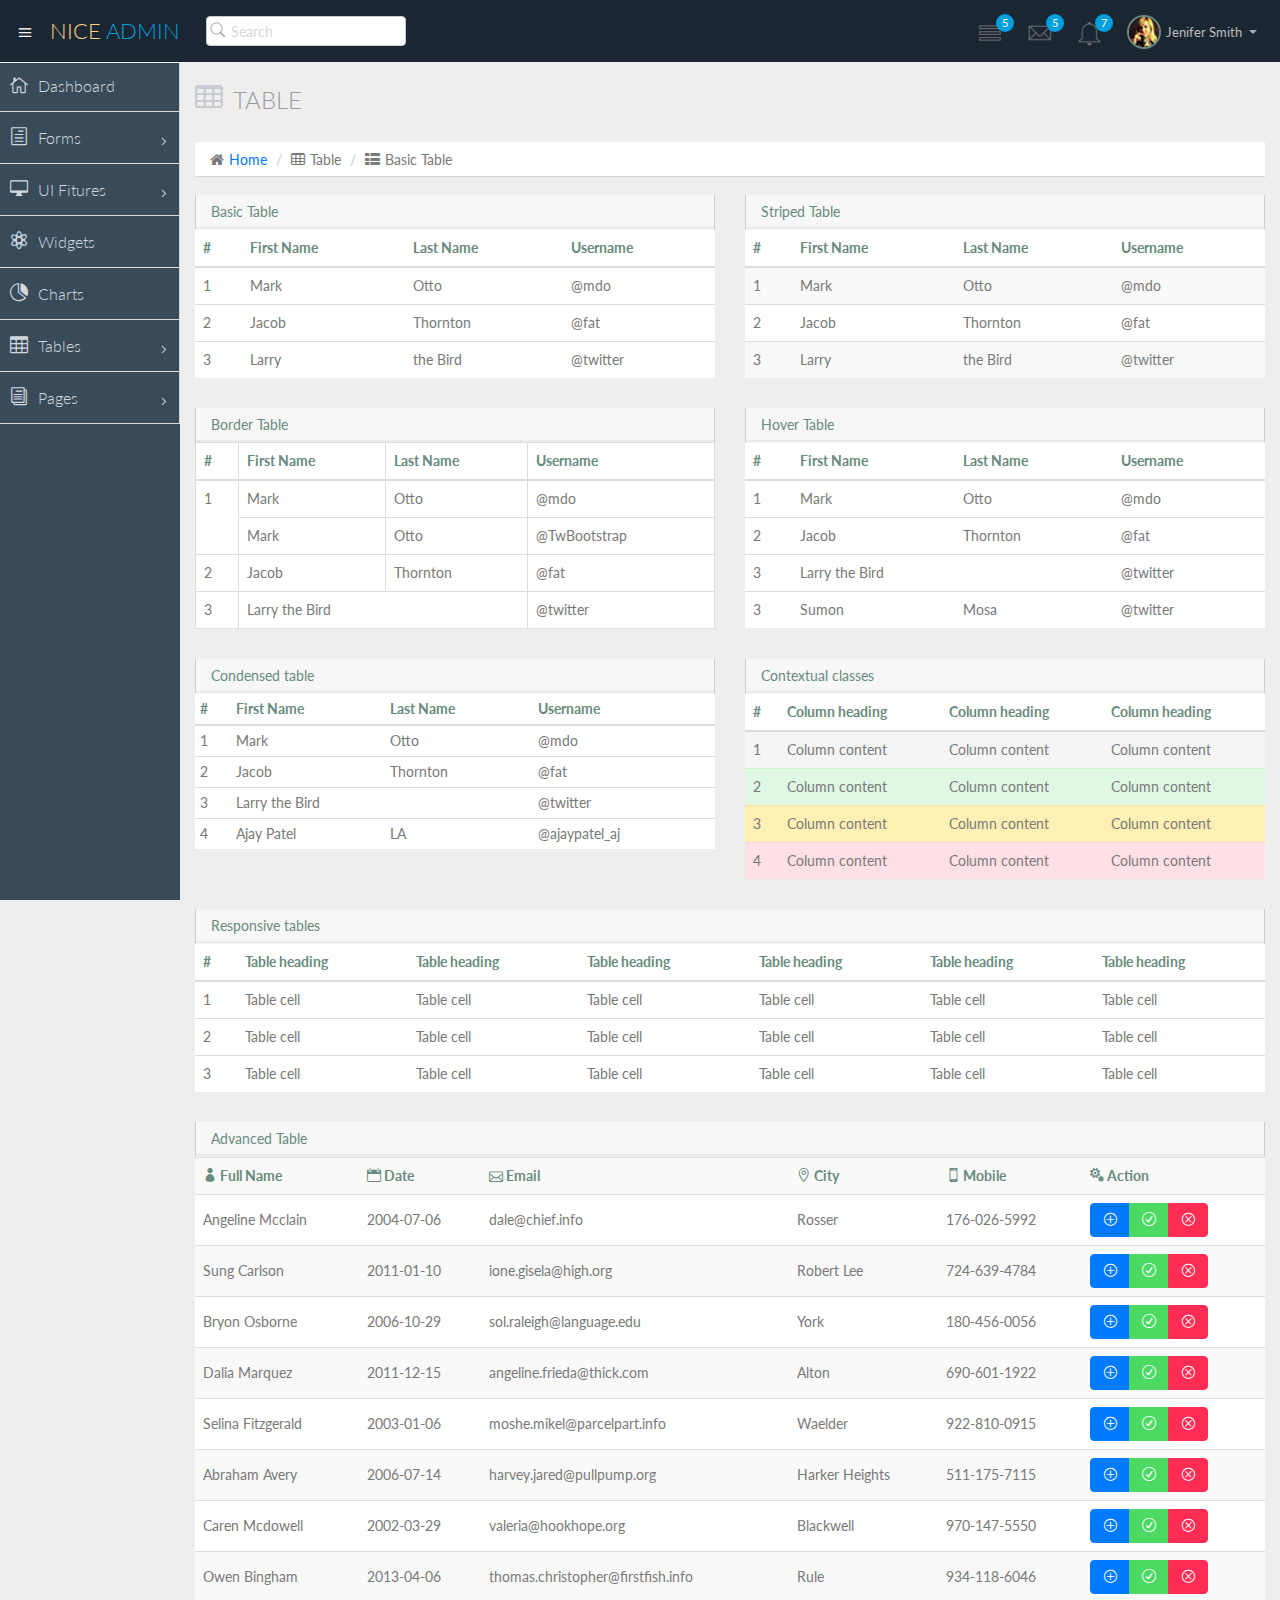
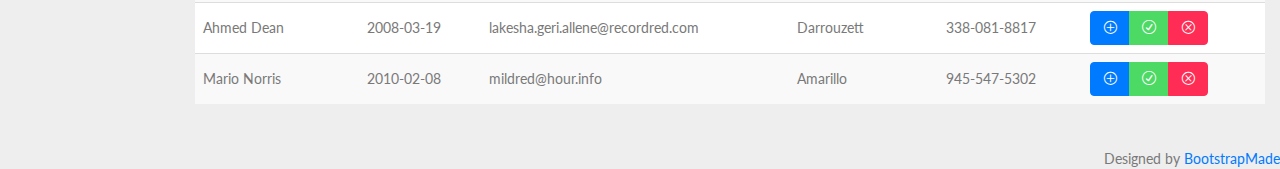
<file: assts/NiceAdmin/basic_table.html>
<!DOCTYPE html>
<html lang="en">

<head>
  <meta charset="utf-8">
  <meta name="viewport" content="width=device-width, initial-scale=1.0">
  <meta name="description" content="Creative - Bootstrap 3 Responsive Admin Template">
  <meta name="author" content="GeeksLabs">
  <meta name="keyword" content="Creative, Dashboard, Admin, Template, Theme, Bootstrap, Responsive, Retina, Minimal">
  <link rel="shortcut icon" href="img/favicon.png">

  <title>Basic Table | Creative - Bootstrap 3 Responsive Admin Template</title>

  <!-- Bootstrap CSS -->
  <link href="css/bootstrap.min.css" rel="stylesheet">
  <!-- bootstrap theme -->
  <link href="css/bootstrap-theme.css" rel="stylesheet">
  <!--external css-->
  <!-- font icon -->
  <link href="css/elegant-icons-style.css" rel="stylesheet" />
  <link href="css/font-awesome.min.css" rel="stylesheet" />
  <!-- Custom styles -->
  <link href="css/style.css" rel="stylesheet">
  <link href="css/style-responsive.css" rel="stylesheet" />

  <!-- HTML5 shim and Respond.js IE8 support of HTML5 -->
  <!--[if lt IE 9]>
      <script src="js/html5shiv.js"></script>
      <script src="js/respond.min.js"></script>
      <script src="js/lte-ie7.js"></script>
    <![endif]-->

    <!-- =======================================================
      Theme Name: NiceAdmin
      Theme URL: https://bootstrapmade.com/nice-admin-bootstrap-admin-html-template/
      Author: BootstrapMade
      Author URL: https://bootstrapmade.com
    ======================================================= -->
</head>

<body>
  <!-- container section start -->
  <section id="container" class="">
    <!--header start-->
    <header class="header dark-bg">
      <div class="toggle-nav">
        <div class="icon-reorder tooltips" data-original-title="Toggle Navigation" data-placement="bottom"><i class="icon_menu"></i></div>
      </div>

      <!--logo start-->
      <a href="index.html" class="logo">Nice <span class="lite">Admin</span></a>
      <!--logo end-->

      <div class="nav search-row" id="top_menu">
        <!--  search form start -->
        <ul class="nav top-menu">
          <li>
            <form class="navbar-form">
              <input class="form-control" placeholder="Search" type="text">
            </form>
          </li>
        </ul>
        <!--  search form end -->
      </div>

      <div class="top-nav notification-row">
        <!-- notificatoin dropdown start-->
        <ul class="nav pull-right top-menu">

          <!-- task notificatoin start -->
          <li id="task_notificatoin_bar" class="dropdown">
            <a data-toggle="dropdown" class="dropdown-toggle" href="#">
                            <i class="icon-task-l"></i>
                            <span class="badge bg-important">5</span>
                        </a>
            <ul class="dropdown-menu extended tasks-bar">
              <div class="notify-arrow notify-arrow-blue"></div>
              <li>
                <p class="blue">You have 5 pending tasks</p>
              </li>
              <li>
                <a href="#">
                  <div class="task-info">
                    <div class="desc">Design PSD </div>
                    <div class="percent">90%</div>
                  </div>
                  <div class="progress progress-striped">
                    <div class="progress-bar progress-bar-success" role="progressbar" aria-valuenow="90" aria-valuemin="0" aria-valuemax="100" style="width: 90%">
                      <span class="sr-only">90% Complete (success)</span>
                    </div>
                  </div>
                </a>
              </li>
              <li>
                <a href="#">
                  <div class="task-info">
                    <div class="desc">
                      Project 1
                    </div>
                    <div class="percent">30%</div>
                  </div>
                  <div class="progress progress-striped">
                    <div class="progress-bar progress-bar-warning" role="progressbar" aria-valuenow="30" aria-valuemin="0" aria-valuemax="100" style="width: 30%">
                      <span class="sr-only">30% Complete (warning)</span>
                    </div>
                  </div>
                </a>
              </li>
              <li>
                <a href="#">
                  <div class="task-info">
                    <div class="desc">Digital Marketing</div>
                    <div class="percent">80%</div>
                  </div>
                  <div class="progress progress-striped">
                    <div class="progress-bar progress-bar-info" role="progressbar" aria-valuenow="80" aria-valuemin="0" aria-valuemax="100" style="width: 80%">
                      <span class="sr-only">80% Complete</span>
                    </div>
                  </div>
                </a>
              </li>
              <li>
                <a href="#">
                  <div class="task-info">
                    <div class="desc">Logo Designing</div>
                    <div class="percent">78%</div>
                  </div>
                  <div class="progress progress-striped">
                    <div class="progress-bar progress-bar-danger" role="progressbar" aria-valuenow="78" aria-valuemin="0" aria-valuemax="100" style="width: 78%">
                      <span class="sr-only">78% Complete (danger)</span>
                    </div>
                  </div>
                </a>
              </li>
              <li>
                <a href="#">
                  <div class="task-info">
                    <div class="desc">Mobile App</div>
                    <div class="percent">50%</div>
                  </div>
                  <div class="progress progress-striped active">
                    <div class="progress-bar" role="progressbar" aria-valuenow="50" aria-valuemin="0" aria-valuemax="100" style="width: 50%">
                      <span class="sr-only">50% Complete</span>
                    </div>
                  </div>

                </a>
              </li>
              <li class="external">
                <a href="#">See All Tasks</a>
              </li>
            </ul>
          </li>
          <!-- task notificatoin end -->
          <!-- inbox notificatoin start-->
          <li id="mail_notificatoin_bar" class="dropdown">
            <a data-toggle="dropdown" class="dropdown-toggle" href="#">
                            <i class="icon-envelope-l"></i>
                            <span class="badge bg-important">5</span>
                        </a>
            <ul class="dropdown-menu extended inbox">
              <div class="notify-arrow notify-arrow-blue"></div>
              <li>
                <p class="blue">You have 5 new messages</p>
              </li>
              <li>
                <a href="#">
                                    <span class="photo"><img alt="avatar" src="./img/avatar-mini.jpg"></span>
                                    <span class="subject">
                                    <span class="from">Greg  Martin</span>
                                    <span class="time">1 min</span>
                                    </span>
                                    <span class="message">
                                        I really like this admin panel.
                                    </span>
                                </a>
              </li>
              <li>
                <a href="#">
                                    <span class="photo"><img alt="avatar" src="./img/avatar-mini2.jpg"></span>
                                    <span class="subject">
                                    <span class="from">Bob   Mckenzie</span>
                                    <span class="time">5 mins</span>
                                    </span>
                                    <span class="message">
                                     Hi, What is next project plan?
                                    </span>
                                </a>
              </li>
              <li>
                <a href="#">
                                    <span class="photo"><img alt="avatar" src="./img/avatar-mini3.jpg"></span>
                                    <span class="subject">
                                    <span class="from">Phillip   Park</span>
                                    <span class="time">2 hrs</span>
                                    </span>
                                    <span class="message">
                                        I am like to buy this Admin Template.
                                    </span>
                                </a>
              </li>
              <li>
                <a href="#">
                                    <span class="photo"><img alt="avatar" src="./img/avatar-mini4.jpg"></span>
                                    <span class="subject">
                                    <span class="from">Ray   Munoz</span>
                                    <span class="time">1 day</span>
                                    </span>
                                    <span class="message">
                                        Icon fonts are great.
                                    </span>
                                </a>
              </li>
              <li>
                <a href="#">See all messages</a>
              </li>
            </ul>
          </li>
          <!-- inbox notificatoin end -->
          <!-- alert notification start-->
          <li id="alert_notificatoin_bar" class="dropdown">
            <a data-toggle="dropdown" class="dropdown-toggle" href="#">

                            <i class="icon-bell-l"></i>
                            <span class="badge bg-important">7</span>
                        </a>
            <ul class="dropdown-menu extended notification">
              <div class="notify-arrow notify-arrow-blue"></div>
              <li>
                <p class="blue">You have 4 new notifications</p>
              </li>
              <li>
                <a href="#">
                                    <span class="label label-primary"><i class="icon_profile"></i></span>
                                    Friend Request
                                    <span class="small italic pull-right">5 mins</span>
                                </a>
              </li>
              <li>
                <a href="#">
                                    <span class="label label-warning"><i class="icon_pin"></i></span>
                                    John location.
                                    <span class="small italic pull-right">50 mins</span>
                                </a>
              </li>
              <li>
                <a href="#">
                                    <span class="label label-danger"><i class="icon_book_alt"></i></span>
                                    Project 3 Completed.
                                    <span class="small italic pull-right">1 hr</span>
                                </a>
              </li>
              <li>
                <a href="#">
                                    <span class="label label-success"><i class="icon_like"></i></span>
                                    Mick appreciated your work.
                                    <span class="small italic pull-right"> Today</span>
                                </a>
              </li>
              <li>
                <a href="#">See all notifications</a>
              </li>
            </ul>
          </li>
          <!-- alert notification end-->
          <!-- user login dropdown start-->
          <li class="dropdown">
            <a data-toggle="dropdown" class="dropdown-toggle" href="#">
                            <span class="profile-ava">
                                <img alt="" src="img/avatar1_small.jpg">
                            </span>
                            <span class="username">Jenifer Smith</span>
                            <b class="caret"></b>
                        </a>
            <ul class="dropdown-menu extended logout">
              <div class="log-arrow-up"></div>
              <li class="eborder-top">
                <a href="#"><i class="icon_profile"></i> My Profile</a>
              </li>
              <li>
                <a href="#"><i class="icon_mail_alt"></i> My Inbox</a>
              </li>
              <li>
                <a href="#"><i class="icon_clock_alt"></i> Timeline</a>
              </li>
              <li>
                <a href="#"><i class="icon_chat_alt"></i> Chats</a>
              </li>
              <li>
                <a href="login.html"><i class="icon_key_alt"></i> Log Out</a>
              </li>
              <li>
                <a href="documentation.html"><i class="icon_key_alt"></i> Documentation</a>
              </li>
              <li>
                <a href="documentation.html"><i class="icon_key_alt"></i> Documentation</a>
              </li>
            </ul>
          </li>
          <!-- user login dropdown end -->
        </ul>
        <!-- notificatoin dropdown end-->
      </div>
    </header>
    <!--header end-->

    <!--sidebar start-->
    <aside>
      <div id="sidebar" class="nav-collapse ">
        <!-- sidebar menu start-->
        <ul class="sidebar-menu">
          <li class="">
            <a class="" href="index.html">
                          <i class="icon_house_alt"></i>
                          <span>Dashboard</span>
                      </a>
          </li>
          <li class="sub-menu">
            <a href="javascript:;" class="">
                          <i class="icon_document_alt"></i>
                          <span>Forms</span>
                          <span class="menu-arrow arrow_carrot-right"></span>
                      </a>
            <ul class="sub">
              <li><a class="" href="form_component.html">Form Elements</a></li>
              <li><a class="" href="form_validation.html">Form Validation</a></li>
            </ul>
          </li>
          <li class="sub-menu">
            <a href="javascript:;" class="">
                          <i class="icon_desktop"></i>
                          <span>UI Fitures</span>
                          <span class="menu-arrow arrow_carrot-right"></span>
                      </a>
            <ul class="sub">
              <li><a class="" href="general.html">Components</a></li>
              <li><a class="" href="buttons.html">Buttons</a></li>
              <li><a class="" href="grids.html">Grids</a></li>
            </ul>
          </li>
          <li>
            <a class="" href="widgets.html">
                          <i class="icon_genius"></i>
                          <span>Widgets</span>
                      </a>
          </li>
          <li>
            <a class="" href="chart-chartjs.html">
                          <i class="icon_piechart"></i>
                          <span>Charts</span>

                      </a>

          </li>

          <li class="sub-menu">
            <a href="javascript:;" class="">
                          <i class="icon_table"></i>
                          <span>Tables</span>
                          <span class="menu-arrow arrow_carrot-right"></span>
                      </a>
            <ul class="sub">
              <li><a class="active" href="basic_table.html">Basic Table</a></li>
            </ul>
          </li>

          <li class="sub-menu">
            <a href="javascript:;" class="">
                          <i class="icon_documents_alt"></i>
                          <span>Pages</span>
                          <span class="menu-arrow arrow_carrot-right"></span>
                      </a>
            <ul class="sub">
              <li><a class="" href="profile.html">Profile</a></li>
              <li><a class="" href="login.html"><span>Login Page</span></a></li>
              <li><a class="" href="contact.html"><span>Contact Page</span></a></li>
              <li><a class="" href="blank.html">Blank Page</a></li>
              <li><a class="" href="404.html">404 Error</a></li>
            </ul>
          </li>

        </ul>
        <!-- sidebar menu end-->
      </div>
    </aside>

    <!--main content start-->
    <section id="main-content">
      <section class="wrapper">
        <div class="row">
          <div class="col-lg-12">
            <h3 class="page-header"><i class="fa fa-table"></i> Table</h3>
            <ol class="breadcrumb">
              <li><i class="fa fa-home"></i><a href="index.html">Home</a></li>
              <li><i class="fa fa-table"></i>Table</li>
              <li><i class="fa fa-th-list"></i>Basic Table</li>
            </ol>
          </div>
        </div>
        <!-- page start-->
        <div class="row">
          <div class="col-sm-6">
            <section class="panel">
              <header class="panel-heading">
                Basic Table
              </header>
              <table class="table">
                <thead>
                  <tr>
                    <th>#</th>
                    <th>First Name</th>
                    <th>Last Name</th>
                    <th>Username</th>
                  </tr>
                </thead>
                <tbody>
                  <tr>
                    <td>1</td>
                    <td>Mark</td>
                    <td>Otto</td>
                    <td>@mdo</td>
                  </tr>
                  <tr>
                    <td>2</td>
                    <td>Jacob</td>
                    <td>Thornton</td>
                    <td>@fat</td>
                  </tr>
                  <tr>
                    <td>3</td>
                    <td>Larry</td>
                    <td>the Bird</td>
                    <td>@twitter</td>
                  </tr>
                </tbody>
              </table>
            </section>
          </div>
          <div class="col-sm-6">
            <section class="panel">
              <header class="panel-heading">
                Striped Table
              </header>
              <table class="table table-striped">
                <thead>
                  <tr>
                    <th>#</th>
                    <th>First Name</th>
                    <th>Last Name</th>
                    <th>Username</th>
                  </tr>
                </thead>
                <tbody>
                  <tr>
                    <td>1</td>
                    <td>Mark</td>
                    <td>Otto</td>
                    <td>@mdo</td>
                  </tr>
                  <tr>
                    <td>2</td>
                    <td>Jacob</td>
                    <td>Thornton</td>
                    <td>@fat</td>
                  </tr>
                  <tr>
                    <td>3</td>
                    <td>Larry</td>
                    <td>the Bird</td>
                    <td>@twitter</td>
                  </tr>
                </tbody>
              </table>
            </section>
          </div>
        </div>
        <div class="row">
          <div class="col-sm-6">
            <section class="panel">
              <header class="panel-heading no-border">
                Border Table
              </header>
              <table class="table table-bordered">
                <thead>
                  <tr>
                    <th>#</th>
                    <th>First Name</th>
                    <th>Last Name</th>
                    <th>Username</th>
                  </tr>
                </thead>
                <tbody>
                  <tr>
                    <td rowspan="2">1</td>
                    <td>Mark</td>
                    <td>Otto</td>
                    <td>@mdo</td>
                  </tr>
                  <tr>
                    <td>Mark</td>
                    <td>Otto</td>
                    <td>@TwBootstrap</td>
                  </tr>
                  <tr>
                    <td>2</td>
                    <td>Jacob</td>
                    <td>Thornton</td>
                    <td>@fat</td>
                  </tr>
                  <tr>
                    <td>3</td>
                    <td colspan="2">Larry the Bird</td>
                    <td>@twitter</td>
                  </tr>
                </tbody>
              </table>
            </section>
          </div>
          <div class="col-sm-6">
            <section class="panel">
              <header class="panel-heading">
                Hover Table
              </header>
              <table class="table table-hover">
                <thead>
                  <tr>
                    <th>#</th>
                    <th>First Name</th>
                    <th>Last Name</th>
                    <th>Username</th>
                  </tr>
                </thead>
                <tbody>
                  <tr>
                    <td>1</td>
                    <td>Mark</td>
                    <td>Otto</td>
                    <td>@mdo</td>
                  </tr>
                  <tr>
                    <td>2</td>
                    <td>Jacob</td>
                    <td>Thornton</td>
                    <td>@fat</td>
                  </tr>
                  <tr>
                    <td>3</td>
                    <td colspan="2">Larry the Bird</td>
                    <td>@twitter</td>
                  </tr>
                  <tr>
                    <td>3</td>
                    <td>Sumon</td>
                    <td>Mosa</td>
                    <td>@twitter</td>
                  </tr>
                </tbody>
              </table>
            </section>
          </div>
        </div>
        <div class="row">
          <div class="col-sm-6">
            <section class="panel">
              <header class="panel-heading">
                Condensed table
              </header>
              <table class="table table-condensed">
                <thead>
                  <tr>
                    <th>#</th>
                    <th>First Name</th>
                    <th>Last Name</th>
                    <th>Username</th>
                  </tr>
                </thead>
                <tbody>
                  <tr>
                    <td>1</td>
                    <td>Mark</td>
                    <td>Otto</td>
                    <td>@mdo</td>
                  </tr>
                  <tr>
                    <td>2</td>
                    <td>Jacob</td>
                    <td>Thornton</td>
                    <td>@fat</td>
                  </tr>
                  <tr>
                    <td>3</td>
                    <td colspan="2">Larry the Bird</td>
                    <td>@twitter</td>
                  </tr>
                  <tr>
                    <td>4</td>
                    <td>Ajay Patel</td>
                    <td>LA</td>
                    <td>@ajaypatel_aj</td>
                  </tr>
                </tbody>
              </table>
            </section>
          </div>
          <div class="col-sm-6">
            <section class="panel">
              <header class="panel-heading">
                Contextual classes
              </header>
              <table class="table">
                <thead>
                  <tr>
                    <th>#</th>
                    <th>Column heading</th>
                    <th>Column heading</th>
                    <th>Column heading</th>
                  </tr>
                </thead>
                <tbody>
                  <tr class="active">
                    <td>1</td>
                    <td>Column content</td>
                    <td>Column content</td>
                    <td>Column content</td>
                  </tr>
                  <tr class="success">
                    <td>2</td>
                    <td>Column content</td>
                    <td>Column content</td>
                    <td>Column content</td>
                  </tr>
                  <tr class="warning">
                    <td>3</td>
                    <td>Column content</td>
                    <td>Column content</td>
                    <td>Column content</td>
                  </tr>
                  <tr class="danger">
                    <td>4</td>
                    <td>Column content</td>
                    <td>Column content</td>
                    <td>Column content</td>
                  </tr>
                </tbody>
              </table>
            </section>
          </div>
        </div>
        <div class="row">
          <div class="col-lg-12">
            <section class="panel">
              <header class="panel-heading">
                Responsive tables
              </header>
              <div class="table-responsive">
                <table class="table">
                  <thead>
                    <tr>
                      <th>#</th>
                      <th>Table heading</th>
                      <th>Table heading</th>
                      <th>Table heading</th>
                      <th>Table heading</th>
                      <th>Table heading</th>
                      <th>Table heading</th>
                    </tr>
                  </thead>
                  <tbody>
                    <tr>
                      <td>1</td>
                      <td>Table cell</td>
                      <td>Table cell</td>
                      <td>Table cell</td>
                      <td>Table cell</td>
                      <td>Table cell</td>
                      <td>Table cell</td>
                    </tr>
                    <tr>
                      <td>2</td>
                      <td>Table cell</td>
                      <td>Table cell</td>
                      <td>Table cell</td>
                      <td>Table cell</td>
                      <td>Table cell</td>
                      <td>Table cell</td>
                    </tr>
                    <tr>
                      <td>3</td>
                      <td>Table cell</td>
                      <td>Table cell</td>
                      <td>Table cell</td>
                      <td>Table cell</td>
                      <td>Table cell</td>
                      <td>Table cell</td>
                    </tr>
                  </tbody>
                </table>
              </div>

            </section>
          </div>
        </div>
        <div class="row">
          <div class="col-lg-12">
            <section class="panel">
              <header class="panel-heading">
                Advanced Table
              </header>

              <table class="table table-striped table-advance table-hover">
                <tbody>
                  <tr>
                    <th><i class="icon_profile"></i> Full Name</th>
                    <th><i class="icon_calendar"></i> Date</th>
                    <th><i class="icon_mail_alt"></i> Email</th>
                    <th><i class="icon_pin_alt"></i> City</th>
                    <th><i class="icon_mobile"></i> Mobile</th>
                    <th><i class="icon_cogs"></i> Action</th>
                  </tr>
                  <tr>
                    <td>Angeline Mcclain</td>
                    <td>2004-07-06</td>
                    <td>dale@chief.info</td>
                    <td>Rosser</td>
                    <td>176-026-5992</td>
                    <td>
                      <div class="btn-group">
                        <a class="btn btn-primary" href="#"><i class="icon_plus_alt2"></i></a>
                        <a class="btn btn-success" href="#"><i class="icon_check_alt2"></i></a>
                        <a class="btn btn-danger" href="#"><i class="icon_close_alt2"></i></a>
                      </div>
                    </td>
                  </tr>
                  <tr>
                    <td>Sung Carlson</td>
                    <td>2011-01-10</td>
                    <td>ione.gisela@high.org</td>
                    <td>Robert Lee</td>
                    <td>724-639-4784</td>
                    <td>
                      <div class="btn-group">
                        <a class="btn btn-primary" href="#"><i class="icon_plus_alt2"></i></a>
                        <a class="btn btn-success" href="#"><i class="icon_check_alt2"></i></a>
                        <a class="btn btn-danger" href="#"><i class="icon_close_alt2"></i></a>
                      </div>
                    </td>
                  </tr>
                  <tr>
                    <td>Bryon Osborne</td>
                    <td>2006-10-29</td>
                    <td>sol.raleigh@language.edu</td>
                    <td>York</td>
                    <td>180-456-0056</td>
                    <td>
                      <div class="btn-group">
                        <a class="btn btn-primary" href="#"><i class="icon_plus_alt2"></i></a>
                        <a class="btn btn-success" href="#"><i class="icon_check_alt2"></i></a>
                        <a class="btn btn-danger" href="#"><i class="icon_close_alt2"></i></a>
                      </div>
                    </td>
                  </tr>
                  <tr>
                    <td>Dalia Marquez</td>
                    <td>2011-12-15</td>
                    <td>angeline.frieda@thick.com</td>
                    <td>Alton</td>
                    <td>690-601-1922</td>
                    <td>
                      <div class="btn-group">
                        <a class="btn btn-primary" href="#"><i class="icon_plus_alt2"></i></a>
                        <a class="btn btn-success" href="#"><i class="icon_check_alt2"></i></a>
                        <a class="btn btn-danger" href="#"><i class="icon_close_alt2"></i></a>
                      </div>
                    </td>
                  </tr>
                  <tr>
                    <td>Selina Fitzgerald</td>
                    <td>2003-01-06</td>
                    <td>moshe.mikel@parcelpart.info</td>
                    <td>Waelder</td>
                    <td>922-810-0915</td>
                    <td>
                      <div class="btn-group">
                        <a class="btn btn-primary" href="#"><i class="icon_plus_alt2"></i></a>
                        <a class="btn btn-success" href="#"><i class="icon_check_alt2"></i></a>
                        <a class="btn btn-danger" href="#"><i class="icon_close_alt2"></i></a>
                      </div>
                    </td>
                  </tr>
                  <tr>
                    <td>Abraham Avery</td>
                    <td>2006-07-14</td>
                    <td>harvey.jared@pullpump.org</td>
                    <td>Harker Heights</td>
                    <td>511-175-7115</td>
                    <td>
                      <div class="btn-group">
                        <a class="btn btn-primary" href="#"><i class="icon_plus_alt2"></i></a>
                        <a class="btn btn-success" href="#"><i class="icon_check_alt2"></i></a>
                        <a class="btn btn-danger" href="#"><i class="icon_close_alt2"></i></a>
                      </div>
                    </td>
                  </tr>
                  <tr>
                    <td>Caren Mcdowell</td>
                    <td>2002-03-29</td>
                    <td>valeria@hookhope.org</td>
                    <td>Blackwell</td>
                    <td>970-147-5550</td>
                    <td>
                      <div class="btn-group">
                        <a class="btn btn-primary" href="#"><i class="icon_plus_alt2"></i></a>
                        <a class="btn btn-success" href="#"><i class="icon_check_alt2"></i></a>
                        <a class="btn btn-danger" href="#"><i class="icon_close_alt2"></i></a>
                      </div>
                    </td>
                  </tr>
                  <tr>
                    <td>Owen Bingham</td>
                    <td>2013-04-06</td>
                    <td>thomas.christopher@firstfish.info</td>
                    <td>Rule</td>
                    <td>934-118-6046</td>
                    <td>
                      <div class="btn-group">
                        <a class="btn btn-primary" href="#"><i class="icon_plus_alt2"></i></a>
                        <a class="btn btn-success" href="#"><i class="icon_check_alt2"></i></a>
                        <a class="btn btn-danger" href="#"><i class="icon_close_alt2"></i></a>
                      </div>
                    </td>
                  </tr>
                  <tr>
                    <td>Ahmed Dean</td>
                    <td>2008-03-19</td>
                    <td>lakesha.geri.allene@recordred.com</td>
                    <td>Darrouzett</td>
                    <td>338-081-8817</td>
                    <td>
                      <div class="btn-group">
                        <a class="btn btn-primary" href="#"><i class="icon_plus_alt2"></i></a>
                        <a class="btn btn-success" href="#"><i class="icon_check_alt2"></i></a>
                        <a class="btn btn-danger" href="#"><i class="icon_close_alt2"></i></a>
                      </div>
                    </td>
                  </tr>
                  <tr>
                    <td>Mario Norris</td>
                    <td>2010-02-08</td>
                    <td>mildred@hour.info</td>
                    <td>Amarillo</td>
                    <td>945-547-5302</td>
                    <td>
                      <div class="btn-group">
                        <a class="btn btn-primary" href="#"><i class="icon_plus_alt2"></i></a>
                        <a class="btn btn-success" href="#"><i class="icon_check_alt2"></i></a>
                        <a class="btn btn-danger" href="#"><i class="icon_close_alt2"></i></a>
                      </div>
                    </td>
                  </tr>
                </tbody>
              </table>
            </section>
          </div>
        </div>
        <!-- page end-->
      </section>
    </section>
    <!--main content end-->
    <div class="text-right">
      <div class="credits">
          <!--
            All the links in the footer should remain intact.
            You can delete the links only if you purchased the pro version.
            Licensing information: https://bootstrapmade.com/license/
            Purchase the pro version form: https://bootstrapmade.com/buy/?theme=NiceAdmin
          -->
          Designed by <a href="https://bootstrapmade.com/">BootstrapMade</a>
        </div>
    </div>
  </section>
  <!-- container section end -->
  <!-- javascripts -->
  <script src="js/jquery.js"></script>
  <script src="js/bootstrap.min.js"></script>
  <!-- nicescroll -->
  <script src="js/jquery.scrollTo.min.js"></script>
  <script src="js/jquery.nicescroll.js" type="text/javascript"></script>
  <!--custome script for all page-->
  <script src="js/scripts.js"></script>


</body>

</html>
</file>
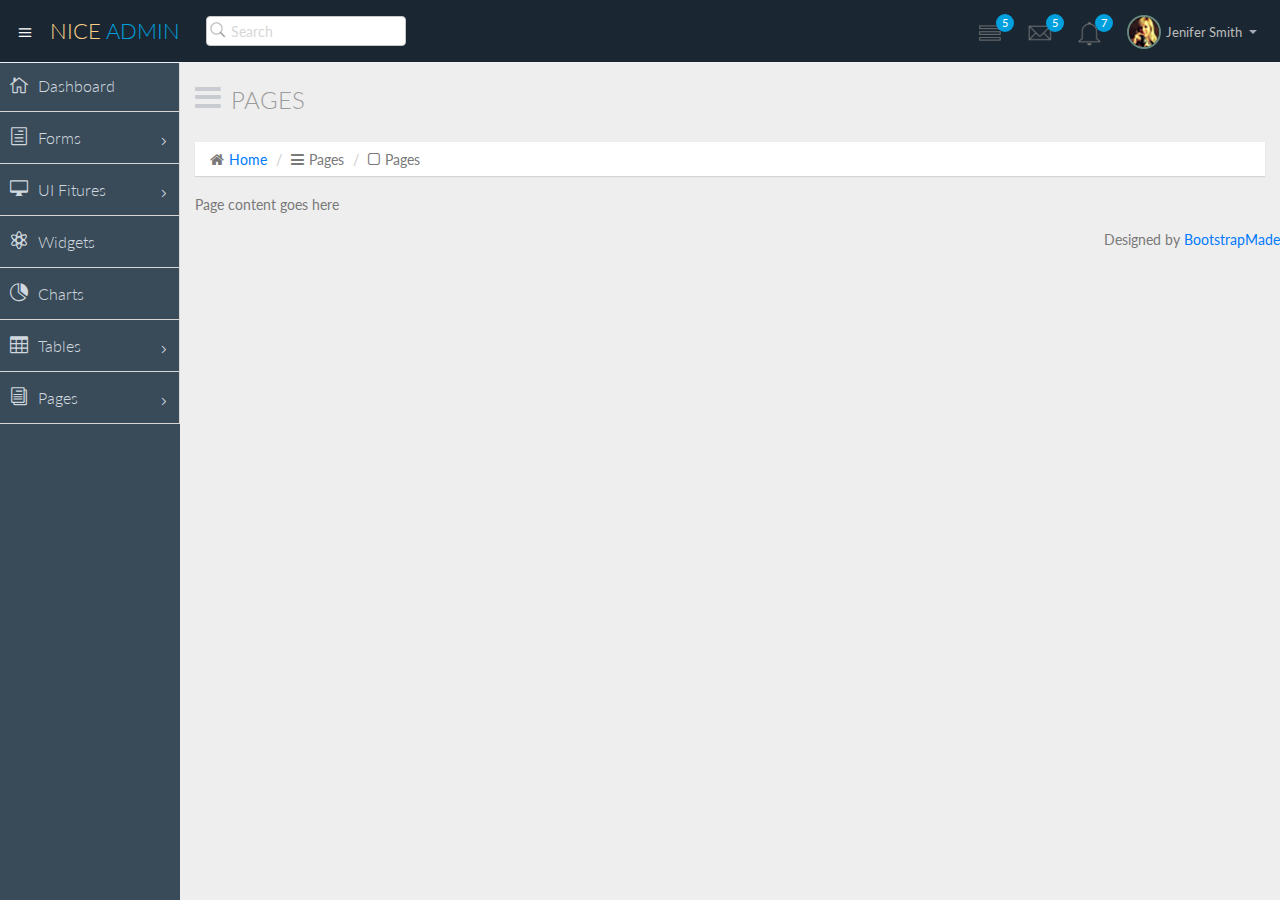
<file: assts/NiceAdmin/blank.html>
<!DOCTYPE html>
<html lang="en">

<head>
  <meta charset="utf-8">
  <meta name="viewport" content="width=device-width, initial-scale=1.0">
  <meta name="description" content="Creative - Bootstrap 3 Responsive Admin Template">
  <meta name="author" content="GeeksLabs">
  <meta name="keyword" content="Creative, Dashboard, Admin, Template, Theme, Bootstrap, Responsive, Retina, Minimal">
  <link rel="shortcut icon" href="img/favicon.png">

  <title>Blank | Creative - Bootstrap 3 Responsive Admin Template</title>

  <!-- Bootstrap CSS -->
  <link href="css/bootstrap.min.css" rel="stylesheet">
  <!-- bootstrap theme -->
  <link href="css/bootstrap-theme.css" rel="stylesheet">
  <!--external css-->
  <!-- font icon -->
  <link href="css/elegant-icons-style.css" rel="stylesheet" />
  <link href="css/font-awesome.min.css" rel="stylesheet" />
  <!-- Custom styles -->
  <link href="css/style.css" rel="stylesheet">
  <link href="css/style-responsive.css" rel="stylesheet" />

  <!-- HTML5 shim and Respond.js IE8 support of HTML5 -->
  <!--[if lt IE 9]>
      <script src="js/html5shiv.js"></script>
      <script src="js/respond.min.js"></script>
      <script src="js/lte-ie7.js"></script>
    <![endif]-->

    <!-- =======================================================
      Theme Name: NiceAdmin
      Theme URL: https://bootstrapmade.com/nice-admin-bootstrap-admin-html-template/
      Author: BootstrapMade
      Author URL: https://bootstrapmade.com
    ======================================================= -->
</head>

<body>
  <!-- container section start -->
  <section id="container" class="">
    <!--header start-->

    <header class="header dark-bg">
      <div class="toggle-nav">
        <div class="icon-reorder tooltips" data-original-title="Toggle Navigation" data-placement="bottom"><i class="icon_menu"></i></div>
      </div>

      <!--logo start-->
      <a href="index.html" class="logo">Nice <span class="lite">Admin</span></a>
      <!--logo end-->

      <div class="nav search-row" id="top_menu">
        <!--  search form start -->
        <ul class="nav top-menu">
          <li>
            <form class="navbar-form">
              <input class="form-control" placeholder="Search" type="text">
            </form>
          </li>
        </ul>
        <!--  search form end -->
      </div>

      <div class="top-nav notification-row">
        <!-- notificatoin dropdown start-->
        <ul class="nav pull-right top-menu">

          <!-- task notificatoin start -->
          <li id="task_notificatoin_bar" class="dropdown">
            <a data-toggle="dropdown" class="dropdown-toggle" href="#">
                            <i class="icon-task-l"></i>
                            <span class="badge bg-important">5</span>
                        </a>
            <ul class="dropdown-menu extended tasks-bar">
              <div class="notify-arrow notify-arrow-blue"></div>
              <li>
                <p class="blue">You have 5 pending tasks</p>
              </li>
              <li>
                <a href="#">
                  <div class="task-info">
                    <div class="desc">Design PSD </div>
                    <div class="percent">90%</div>
                  </div>
                  <div class="progress progress-striped">
                    <div class="progress-bar progress-bar-success" role="progressbar" aria-valuenow="90" aria-valuemin="0" aria-valuemax="100" style="width: 90%">
                      <span class="sr-only">90% Complete (success)</span>
                    </div>
                  </div>
                </a>
              </li>
              <li>
                <a href="#">
                  <div class="task-info">
                    <div class="desc">
                      Project 1
                    </div>
                    <div class="percent">30%</div>
                  </div>
                  <div class="progress progress-striped">
                    <div class="progress-bar progress-bar-warning" role="progressbar" aria-valuenow="30" aria-valuemin="0" aria-valuemax="100" style="width: 30%">
                      <span class="sr-only">30% Complete (warning)</span>
                    </div>
                  </div>
                </a>
              </li>
              <li>
                <a href="#">
                  <div class="task-info">
                    <div class="desc">Digital Marketing</div>
                    <div class="percent">80%</div>
                  </div>
                  <div class="progress progress-striped">
                    <div class="progress-bar progress-bar-info" role="progressbar" aria-valuenow="80" aria-valuemin="0" aria-valuemax="100" style="width: 80%">
                      <span class="sr-only">80% Complete</span>
                    </div>
                  </div>
                </a>
              </li>
              <li>
                <a href="#">
                  <div class="task-info">
                    <div class="desc">Logo Designing</div>
                    <div class="percent">78%</div>
                  </div>
                  <div class="progress progress-striped">
                    <div class="progress-bar progress-bar-danger" role="progressbar" aria-valuenow="78" aria-valuemin="0" aria-valuemax="100" style="width: 78%">
                      <span class="sr-only">78% Complete (danger)</span>
                    </div>
                  </div>
                </a>
              </li>
              <li>
                <a href="#">
                  <div class="task-info">
                    <div class="desc">Mobile App</div>
                    <div class="percent">50%</div>
                  </div>
                  <div class="progress progress-striped active">
                    <div class="progress-bar" role="progressbar" aria-valuenow="50" aria-valuemin="0" aria-valuemax="100" style="width: 50%">
                      <span class="sr-only">50% Complete</span>
                    </div>
                  </div>

                </a>
              </li>
              <li class="external">
                <a href="#">See All Tasks</a>
              </li>
            </ul>
          </li>
          <!-- task notificatoin end -->
          <!-- inbox notificatoin start-->
          <li id="mail_notificatoin_bar" class="dropdown">
            <a data-toggle="dropdown" class="dropdown-toggle" href="#">
                            <i class="icon-envelope-l"></i>
                            <span class="badge bg-important">5</span>
                        </a>
            <ul class="dropdown-menu extended inbox">
              <div class="notify-arrow notify-arrow-blue"></div>
              <li>
                <p class="blue">You have 5 new messages</p>
              </li>
              <li>
                <a href="#">
                                    <span class="photo"><img alt="avatar" src="./img/avatar-mini.jpg"></span>
                                    <span class="subject">
                                    <span class="from">Greg  Martin</span>
                                    <span class="time">1 min</span>
                                    </span>
                                    <span class="message">
                                        I really like this admin panel.
                                    </span>
                                </a>
              </li>
              <li>
                <a href="#">
                                    <span class="photo"><img alt="avatar" src="./img/avatar-mini2.jpg"></span>
                                    <span class="subject">
                                    <span class="from">Bob   Mckenzie</span>
                                    <span class="time">5 mins</span>
                                    </span>
                                    <span class="message">
                                     Hi, What is next project plan?
                                    </span>
                                </a>
              </li>
              <li>
                <a href="#">
                                    <span class="photo"><img alt="avatar" src="./img/avatar-mini3.jpg"></span>
                                    <span class="subject">
                                    <span class="from">Phillip   Park</span>
                                    <span class="time">2 hrs</span>
                                    </span>
                                    <span class="message">
                                        I am like to buy this Admin Template.
                                    </span>
                                </a>
              </li>
              <li>
                <a href="#">
                                    <span class="photo"><img alt="avatar" src="./img/avatar-mini4.jpg"></span>
                                    <span class="subject">
                                    <span class="from">Ray   Munoz</span>
                                    <span class="time">1 day</span>
                                    </span>
                                    <span class="message">
                                        Icon fonts are great.
                                    </span>
                                </a>
              </li>
              <li>
                <a href="#">See all messages</a>
              </li>
            </ul>
          </li>
          <!-- inbox notificatoin end -->
          <!-- alert notification start-->
          <li id="alert_notificatoin_bar" class="dropdown">
            <a data-toggle="dropdown" class="dropdown-toggle" href="#">

                            <i class="icon-bell-l"></i>
                            <span class="badge bg-important">7</span>
                        </a>
            <ul class="dropdown-menu extended notification">
              <div class="notify-arrow notify-arrow-blue"></div>
              <li>
                <p class="blue">You have 4 new notifications</p>
              </li>
              <li>
                <a href="#">
                                    <span class="label label-primary"><i class="icon_profile"></i></span>
                                    Friend Request
                                    <span class="small italic pull-right">5 mins</span>
                                </a>
              </li>
              <li>
                <a href="#">
                                    <span class="label label-warning"><i class="icon_pin"></i></span>
                                    John location.
                                    <span class="small italic pull-right">50 mins</span>
                                </a>
              </li>
              <li>
                <a href="#">
                                    <span class="label label-danger"><i class="icon_book_alt"></i></span>
                                    Project 3 Completed.
                                    <span class="small italic pull-right">1 hr</span>
                                </a>
              </li>
              <li>
                <a href="#">
                                    <span class="label label-success"><i class="icon_like"></i></span>
                                    Mick appreciated your work.
                                    <span class="small italic pull-right"> Today</span>
                                </a>
              </li>
              <li>
                <a href="#">See all notifications</a>
              </li>
            </ul>
          </li>
          <!-- alert notification end-->
          <!-- user login dropdown start-->
          <li class="dropdown">
            <a data-toggle="dropdown" class="dropdown-toggle" href="#">
                            <span class="profile-ava">
                                <img alt="" src="img/avatar1_small.jpg">
                            </span>
                            <span class="username">Jenifer Smith</span>
                            <b class="caret"></b>
                        </a>
            <ul class="dropdown-menu extended logout">
              <div class="log-arrow-up"></div>
              <li class="eborder-top">
                <a href="#"><i class="icon_profile"></i> My Profile</a>
              </li>
              <li>
                <a href="#"><i class="icon_mail_alt"></i> My Inbox</a>
              </li>
              <li>
                <a href="#"><i class="icon_clock_alt"></i> Timeline</a>
              </li>
              <li>
                <a href="#"><i class="icon_chat_alt"></i> Chats</a>
              </li>
              <li>
                <a href="login.html"><i class="icon_key_alt"></i> Log Out</a>
              </li>
              <li>
                <a href="documentation.html"><i class="icon_key_alt"></i> Documentation</a>
              </li>
              <li>
                <a href="documentation.html"><i class="icon_key_alt"></i> Documentation</a>
              </li>
            </ul>
          </li>
          <!-- user login dropdown end -->
        </ul>
        <!-- notificatoin dropdown end-->
      </div>
    </header>
    <!--header end-->

    <!--sidebar start-->
    <aside>
      <div id="sidebar" class="nav-collapse ">
        <!-- sidebar menu start-->
        <ul class="sidebar-menu">
          <li class="">
            <a class="" href="index.html">
                          <i class="icon_house_alt"></i>
                          <span>Dashboard</span>
                      </a>
          </li>
          <li class="sub-menu">
            <a href="javascript:;" class="">
                          <i class="icon_document_alt"></i>
                          <span>Forms</span>
                          <span class="menu-arrow arrow_carrot-right"></span>
                      </a>
            <ul class="sub">
              <li><a class="" href="form_component.html">Form Elements</a></li>
              <li><a class="" href="form_validation.html">Form Validation</a></li>
            </ul>
          </li>
          <li class="sub-menu">
            <a href="javascript:;" class="">
                          <i class="icon_desktop"></i>
                          <span>UI Fitures</span>
                          <span class="menu-arrow arrow_carrot-right"></span>
                      </a>
            <ul class="sub">
              <li><a class="" href="general.html">Components</a></li>
              <li><a class="" href="buttons.html">Buttons</a></li>
              <li><a class="" href="grids.html">Grids</a></li>
            </ul>
          </li>
          <li>
            <a class="" href="widgets.html">
                          <i class="icon_genius"></i>
                          <span>Widgets</span>
                      </a>
          </li>
          <li>
            <a class="" href="chart-chartjs.html">
                          <i class="icon_piechart"></i>
                          <span>Charts</span>

                      </a>

          </li>

          <li class="sub-menu">
            <a href="javascript:;" class="">
                          <i class="icon_table"></i>
                          <span>Tables</span>
                          <span class="menu-arrow arrow_carrot-right"></span>
                      </a>
            <ul class="sub">
              <li><a class="" href="basic_table.html">Basic Table</a></li>
            </ul>
          </li>

          <li class="sub-menu ">
            <a href="javascript:;" class="">
                          <i class="icon_documents_alt"></i>
                          <span>Pages</span>
                          <span class="menu-arrow arrow_carrot-right"></span>
                      </a>
            <ul class="sub">
              <li><a class="" href="profile.html">Profile</a></li>
              <li><a class="" href="login.html"><span>Login Page</span></a></li>
              <li><a class="" href="contact.html"><span>Contact Page</span></a></li>
              <li><a class="active" href="blank.html">Blank Page</a></li>
              <li><a class="" href="404.html">404 Error</a></li>
            </ul>
          </li>

        </ul>
        <!-- sidebar menu end-->
      </div>
    </aside>
    <!--sidebar end-->

    <!--main content start-->
    <section id="main-content">
      <section class="wrapper">
        <div class="row">
          <div class="col-lg-12">
            <h3 class="page-header"><i class="fa fa fa-bars"></i> Pages</h3>
            <ol class="breadcrumb">
              <li><i class="fa fa-home"></i><a href="index.html">Home</a></li>
              <li><i class="fa fa-bars"></i>Pages</li>
              <li><i class="fa fa-square-o"></i>Pages</li>
            </ol>
          </div>
        </div>
        <!-- page start-->
        Page content goes here
        <!-- page end-->
      </section>
    </section>
    <!--main content end-->
    <div class="text-right">
      <div class="credits">
          <!--
            All the links in the footer should remain intact.
            You can delete the links only if you purchased the pro version.
            Licensing information: https://bootstrapmade.com/license/
            Purchase the pro version form: https://bootstrapmade.com/buy/?theme=NiceAdmin
          -->
          Designed by <a href="https://bootstrapmade.com/">BootstrapMade</a>
        </div>
    </div>
  </section>
  <!-- container section end -->
  <!-- javascripts -->
  <script src="js/jquery.js"></script>
  <script src="js/bootstrap.min.js"></script>
  <!-- nice scroll -->
  <script src="js/jquery.scrollTo.min.js"></script>
  <script src="js/jquery.nicescroll.js" type="text/javascript"></script>
  <!--custome script for all page-->
  <script src="js/scripts.js"></script>


</body>

</html>
</file>
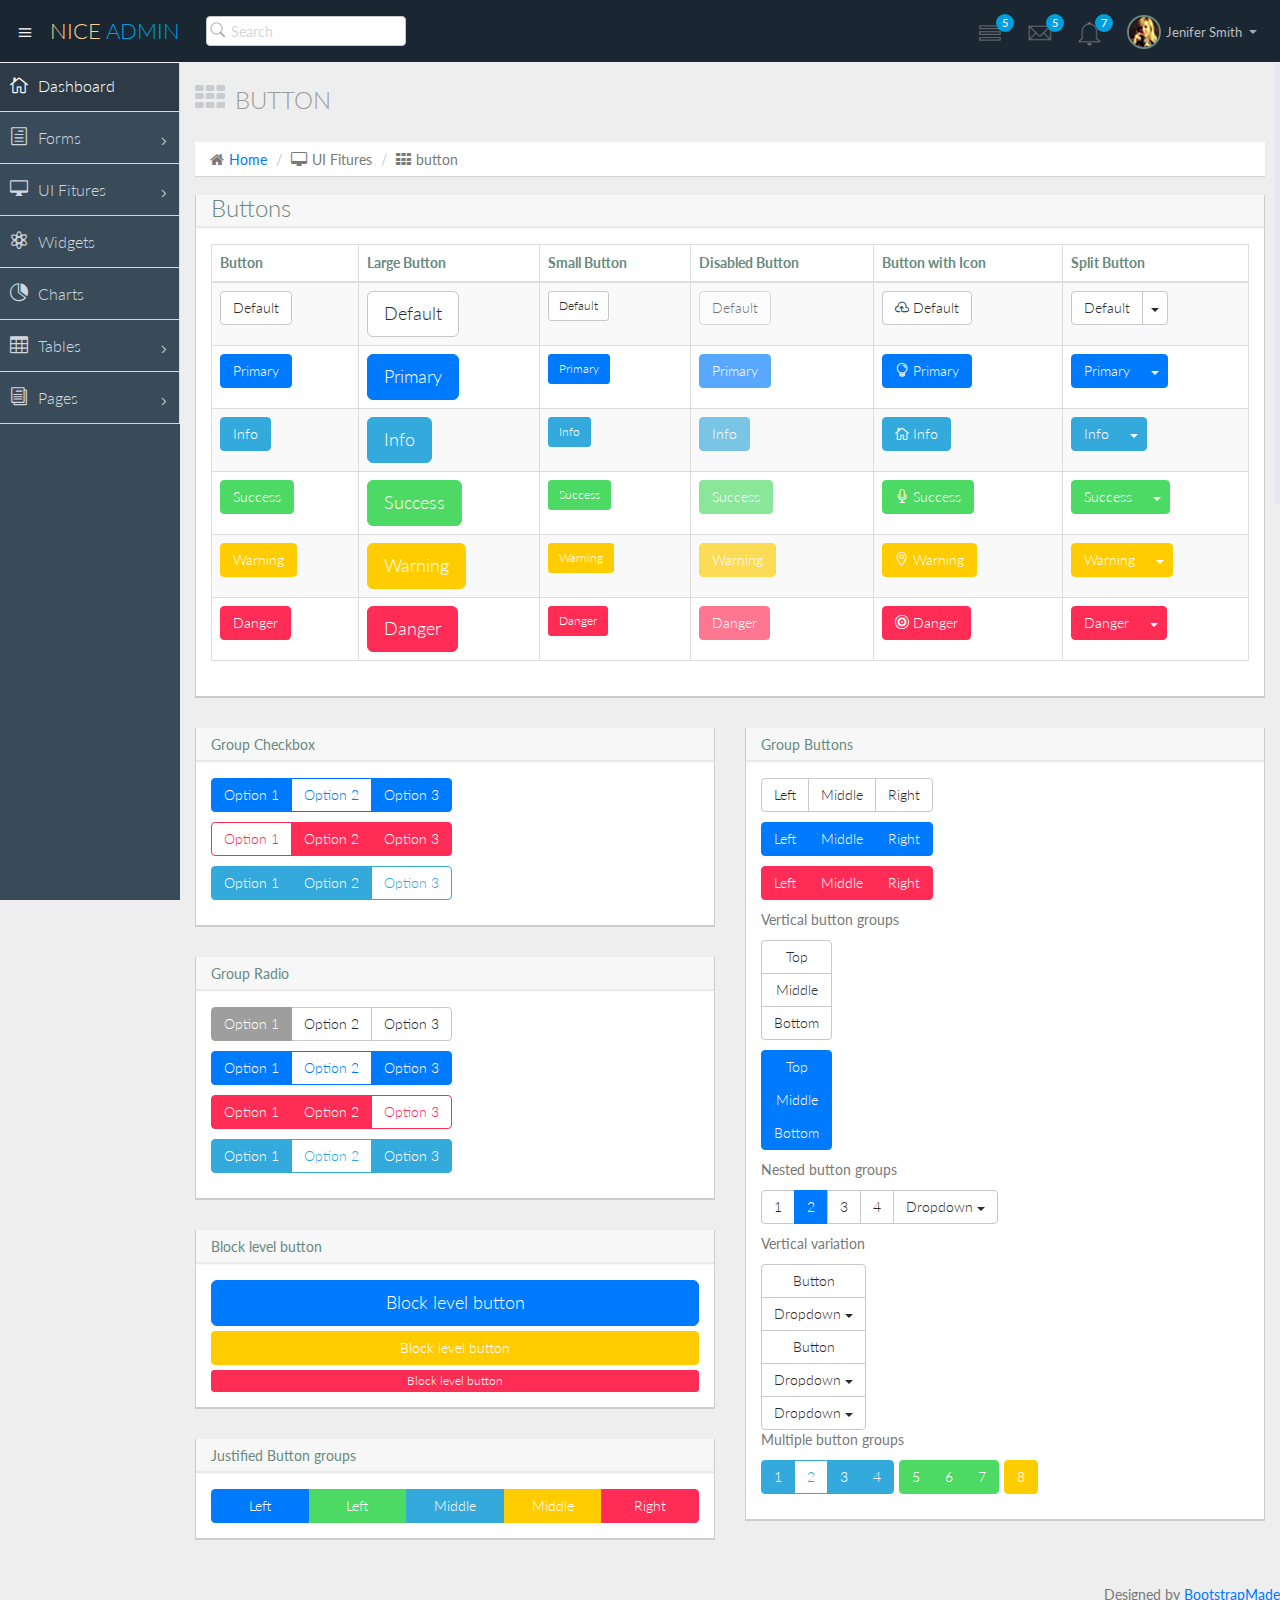
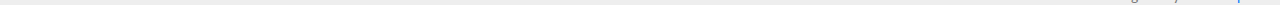
<file: assts/NiceAdmin/buttons.html>
<!DOCTYPE html>
<html lang="en">

<head>
  <meta charset="utf-8">
  <meta name="viewport" content="width=device-width, initial-scale=1.0">
  <meta name="description" content="Creative - Bootstrap 3 Responsive Admin Template">
  <meta name="author" content="GeeksLabs">
  <meta name="keyword" content="Creative, Dashboard, Admin, Template, Theme, Bootstrap, Responsive, Retina, Minimal">
  <link rel="shortcut icon" href="img/favicon.png">

  <title>Button | Creative - Bootstrap 3 Responsive Admin Template</title>

  <!-- Bootstrap CSS -->
  <link href="css/bootstrap.min.css" rel="stylesheet">
  <!-- bootstrap theme -->
  <link href="css/bootstrap-theme.css" rel="stylesheet">
  <!--external css-->
  <!-- font icon -->
  <link href="css/elegant-icons-style.css" rel="stylesheet" />
  <link href="css/font-awesome.min.css" rel="stylesheet" />
  <!-- Custom styles -->
  <link href="css/style.css" rel="stylesheet">
  <link href="css/style-responsive.css" rel="stylesheet" />

  <!-- HTML5 shim and Respond.js IE8 support of HTML5 -->
  <!--[if lt IE 9]>
      <script src="js/html5shiv.js"></script>
      <script src="js/respond.min.js"></script>
      <script src="js/lte-ie7.js"></script>
    <![endif]-->

    <!-- =======================================================
      Theme Name: NiceAdmin
      Theme URL: https://bootstrapmade.com/nice-admin-bootstrap-admin-html-template/
      Author: BootstrapMade
      Author URL: https://bootstrapmade.com
    ======================================================= -->
</head>

<body>
  <!-- container section start -->
  <section id="container" class="">

    <!--header start-->

    <header class="header dark-bg">
      <div class="toggle-nav">
        <div class="icon-reorder tooltips" data-original-title="Toggle Navigation" data-placement="bottom"><i class="icon_menu"></i></div>
      </div>

      <!--logo start-->
      <a href="index.html" class="logo">Nice <span class="lite">Admin</span></a>
      <!--logo end-->

      <div class="nav search-row" id="top_menu">
        <!--  search form start -->
        <ul class="nav top-menu">
          <li>
            <form class="navbar-form">
              <input class="form-control" placeholder="Search" type="text">
            </form>
          </li>
        </ul>
        <!--  search form end -->
      </div>

      <div class="top-nav notification-row">
        <!-- notificatoin dropdown start-->
        <ul class="nav pull-right top-menu">

          <!-- task notificatoin start -->
          <li id="task_notificatoin_bar" class="dropdown">
            <a data-toggle="dropdown" class="dropdown-toggle" href="#">
                            <i class="icon-task-l"></i>
                            <span class="badge bg-important">5</span>
                        </a>
            <ul class="dropdown-menu extended tasks-bar">
              <div class="notify-arrow notify-arrow-blue"></div>
              <li>
                <p class="blue">You have 5 pending tasks</p>
              </li>
              <li>
                <a href="#">
                  <div class="task-info">
                    <div class="desc">Design PSD </div>
                    <div class="percent">90%</div>
                  </div>
                  <div class="progress progress-striped">
                    <div class="progress-bar progress-bar-success" role="progressbar" aria-valuenow="90" aria-valuemin="0" aria-valuemax="100" style="width: 90%">
                      <span class="sr-only">90% Complete (success)</span>
                    </div>
                  </div>
                </a>
              </li>
              <li>
                <a href="#">
                  <div class="task-info">
                    <div class="desc">
                      Project 1
                    </div>
                    <div class="percent">30%</div>
                  </div>
                  <div class="progress progress-striped">
                    <div class="progress-bar progress-bar-warning" role="progressbar" aria-valuenow="30" aria-valuemin="0" aria-valuemax="100" style="width: 30%">
                      <span class="sr-only">30% Complete (warning)</span>
                    </div>
                  </div>
                </a>
              </li>
              <li>
                <a href="#">
                  <div class="task-info">
                    <div class="desc">Digital Marketing</div>
                    <div class="percent">80%</div>
                  </div>
                  <div class="progress progress-striped">
                    <div class="progress-bar progress-bar-info" role="progressbar" aria-valuenow="80" aria-valuemin="0" aria-valuemax="100" style="width: 80%">
                      <span class="sr-only">80% Complete</span>
                    </div>
                  </div>
                </a>
              </li>
              <li>
                <a href="#">
                  <div class="task-info">
                    <div class="desc">Logo Designing</div>
                    <div class="percent">78%</div>
                  </div>
                  <div class="progress progress-striped">
                    <div class="progress-bar progress-bar-danger" role="progressbar" aria-valuenow="78" aria-valuemin="0" aria-valuemax="100" style="width: 78%">
                      <span class="sr-only">78% Complete (danger)</span>
                    </div>
                  </div>
                </a>
              </li>
              <li>
                <a href="#">
                  <div class="task-info">
                    <div class="desc">Mobile App</div>
                    <div class="percent">50%</div>
                  </div>
                  <div class="progress progress-striped active">
                    <div class="progress-bar" role="progressbar" aria-valuenow="50" aria-valuemin="0" aria-valuemax="100" style="width: 50%">
                      <span class="sr-only">50% Complete</span>
                    </div>
                  </div>

                </a>
              </li>
              <li class="external">
                <a href="#">See All Tasks</a>
              </li>
            </ul>
          </li>
          <!-- task notificatoin end -->
          <!-- inbox notificatoin start-->
          <li id="mail_notificatoin_bar" class="dropdown">
            <a data-toggle="dropdown" class="dropdown-toggle" href="#">
                            <i class="icon-envelope-l"></i>
                            <span class="badge bg-important">5</span>
                        </a>
            <ul class="dropdown-menu extended inbox">
              <div class="notify-arrow notify-arrow-blue"></div>
              <li>
                <p class="blue">You have 5 new messages</p>
              </li>
              <li>
                <a href="#">
                                    <span class="photo"><img alt="avatar" src="./img/avatar-mini.jpg"></span>
                                    <span class="subject">
                                    <span class="from">Greg  Martin</span>
                                    <span class="time">1 min</span>
                                    </span>
                                    <span class="message">
                                        I really like this admin panel.
                                    </span>
                                </a>
              </li>
              <li>
                <a href="#">
                                    <span class="photo"><img alt="avatar" src="./img/avatar-mini2.jpg"></span>
                                    <span class="subject">
                                    <span class="from">Bob   Mckenzie</span>
                                    <span class="time">5 mins</span>
                                    </span>
                                    <span class="message">
                                     Hi, What is next project plan?
                                    </span>
                                </a>
              </li>
              <li>
                <a href="#">
                                    <span class="photo"><img alt="avatar" src="./img/avatar-mini3.jpg"></span>
                                    <span class="subject">
                                    <span class="from">Phillip   Park</span>
                                    <span class="time">2 hrs</span>
                                    </span>
                                    <span class="message">
                                        I am like to buy this Admin Template.
                                    </span>
                                </a>
              </li>
              <li>
                <a href="#">
                                    <span class="photo"><img alt="avatar" src="./img/avatar-mini4.jpg"></span>
                                    <span class="subject">
                                    <span class="from">Ray   Munoz</span>
                                    <span class="time">1 day</span>
                                    </span>
                                    <span class="message">
                                        Icon fonts are great.
                                    </span>
                                </a>
              </li>
              <li>
                <a href="#">See all messages</a>
              </li>
            </ul>
          </li>
          <!-- inbox notificatoin end -->
          <!-- alert notification start-->
          <li id="alert_notificatoin_bar" class="dropdown">
            <a data-toggle="dropdown" class="dropdown-toggle" href="#">

                            <i class="icon-bell-l"></i>
                            <span class="badge bg-important">7</span>
                        </a>
            <ul class="dropdown-menu extended notification">
              <div class="notify-arrow notify-arrow-blue"></div>
              <li>
                <p class="blue">You have 4 new notifications</p>
              </li>
              <li>
                <a href="#">
                                    <span class="label label-primary"><i class="icon_profile"></i></span>
                                    Friend Request
                                    <span class="small italic pull-right">5 mins</span>
                                </a>
              </li>
              <li>
                <a href="#">
                                    <span class="label label-warning"><i class="icon_pin"></i></span>
                                    John location.
                                    <span class="small italic pull-right">50 mins</span>
                                </a>
              </li>
              <li>
                <a href="#">
                                    <span class="label label-danger"><i class="icon_book_alt"></i></span>
                                    Project 3 Completed.
                                    <span class="small italic pull-right">1 hr</span>
                                </a>
              </li>
              <li>
                <a href="#">
                                    <span class="label label-success"><i class="icon_like"></i></span>
                                    Mick appreciated your work.
                                    <span class="small italic pull-right"> Today</span>
                                </a>
              </li>
              <li>
                <a href="#">See all notifications</a>
              </li>
            </ul>
          </li>
          <!-- alert notification end-->
          <!-- user login dropdown start-->
          <li class="dropdown">
            <a data-toggle="dropdown" class="dropdown-toggle" href="#">
                            <span class="profile-ava">
                                <img alt="" src="img/avatar1_small.jpg">
                            </span>
                            <span class="username">Jenifer Smith</span>
                            <b class="caret"></b>
                        </a>
            <ul class="dropdown-menu extended logout">
              <div class="log-arrow-up"></div>
              <li class="eborder-top">
                <a href="#"><i class="icon_profile"></i> My Profile</a>
              </li>
              <li>
                <a href="#"><i class="icon_mail_alt"></i> My Inbox</a>
              </li>
              <li>
                <a href="#"><i class="icon_clock_alt"></i> Timeline</a>
              </li>
              <li>
                <a href="#"><i class="icon_chat_alt"></i> Chats</a>
              </li>
              <li>
                <a href="login.html"><i class="icon_key_alt"></i> Log Out</a>
              </li>
              <li>
                <a href="documentation.html"><i class="icon_key_alt"></i> Documentation</a>
              </li>
              <li>
                <a href="documentation.html"><i class="icon_key_alt"></i> Documentation</a>
              </li>
            </ul>
          </li>
          <!-- user login dropdown end -->
        </ul>
        <!-- notificatoin dropdown end-->
      </div>
    </header>
    <!--header end-->

    <!--sidebar start-->
    <aside>
      <div id="sidebar" class="nav-collapse ">
        <!-- sidebar menu start-->
        <ul class="sidebar-menu">
          <li class="active">
            <a class="" href="index.html">
                          <i class="icon_house_alt"></i>
                          <span>Dashboard</span>
                      </a>
          </li>
          <li class="sub-menu">
            <a href="javascript:;" class="">
                          <i class="icon_document_alt"></i>
                          <span>Forms</span>
                          <span class="menu-arrow arrow_carrot-right"></span>
                      </a>
            <ul class="sub">
              <li><a class="" href="form_component.html">Form Elements</a></li>
              <li><a class="" href="form_validation.html">Form Validation</a></li>
            </ul>
          </li>
          <li class="sub-menu">
            <a href="javascript:;" class="">
                          <i class="icon_desktop"></i>
                          <span>UI Fitures</span>
                          <span class="menu-arrow arrow_carrot-right"></span>
                      </a>
            <ul class="sub">
              <li><a class="" href="general.html">Components</a></li>
              <li><a class="" href="buttons.html">Buttons</a></li>
              <li><a class="" href="grids.html">Grids</a></li>
            </ul>
          </li>
          <li>
            <a class="" href="widgets.html">
                          <i class="icon_genius"></i>
                          <span>Widgets</span>
                      </a>
          </li>
          <li>
            <a class="" href="chart-chartjs.html">
                          <i class="icon_piechart"></i>
                          <span>Charts</span>

                      </a>

          </li>

          <li class="sub-menu">
            <a href="javascript:;" class="">
                          <i class="icon_table"></i>
                          <span>Tables</span>
                          <span class="menu-arrow arrow_carrot-right"></span>
                      </a>
            <ul class="sub">
              <li><a class="" href="basic_table.html">Basic Table</a></li>
            </ul>
          </li>

          <li class="sub-menu">
            <a href="javascript:;" class="">
                          <i class="icon_documents_alt"></i>
                          <span>Pages</span>
                          <span class="menu-arrow arrow_carrot-right"></span>
                      </a>
            <ul class="sub">
              <li><a class="" href="profile.html">Profile</a></li>
              <li><a class="" href="login.html"><span>Login Page</span></a></li>
              <li><a class="" href="contact.html"><span>Contact Page</span></a></li>
              <li><a class="" href="blank.html">Blank Page</a></li>
              <li><a class="" href="404.html">404 Error</a></li>
            </ul>
          </li>

        </ul>
        <!-- sidebar menu end-->
      </div>
    </aside>
    <!--sidebar end-->

    <!--main content start-->
    <section id="main-content">
      <section class="wrapper">
        <div class="row">
          <div class="col-lg-12">
            <h3 class="page-header"><i class="fa fa-th"></i>Button</h3>
            <ol class="breadcrumb">
              <li><i class="fa fa-home"></i><a href="index.html">Home</a></li>
              <li><i class="fa fa-desktop"></i>UI Fitures</li>
              <li><i class="fa fa-th"></i>button</li>
            </ol>
          </div>
        </div>
        <div class="row">
          <div class="col-md-12">
            <section class="panel">
              <header class="panel-heading">
                <h3>Buttons</h3>

              </header>
              <div class="panel-body">
                <table class="table table-bordered table-striped">
                  <thead>
                    <tr>
                      <th>Button</th>
                      <th>Large Button</th>
                      <th>Small Button</th>
                      <th>Disabled Button</th>
                      <th>Button with Icon</th>
                      <th>Split Button</th>
                    </tr>
                  </thead>
                  <tbody>
                    <tr>
                      <td><a class="btn btn-default" href="" title="Bootstrap 3 themes generator">Default</a></td>
                      <td><a class="btn btn-default btn-lg" href="" title="Bootstrap 3 themes generator">Default</a></td>
                      <td><a class="btn btn-default btn-sm" href="" title="Bootstrap 3 themes generator">Default</a></td>
                      <td><a class="btn btn-default disabled" href="" title="Bootstrap 3 themes generator">Default</a></td>
                      <td><a class="btn btn-default" href="" title="Bootstrap 3 themes generator">
                                        <span class="icon_cloud-upload_alt"></span> Default</a></td>
                      <td>
                        <div class="btn-group">
                          <a class="btn btn-default" href="" title="Bootstrap 3 themes generator">Default</a>
                          <a class="btn btn-default dropdown-toggle" data-toggle="dropdown" href="" title="Bootstrap 3 themes generator"><span class="caret"></span></a>
                          <ul class="dropdown-menu">
                            <li><a href="" title="Bootstrap 3 themes generator">Action</a></li>
                            <li><a href="" title="Bootstrap 3 themes generator">Another action</a></li>
                            <li><a href="" title="Bootstrap 3 themes generator">Something else here</a></li>
                            <li class="divider"></li>
                            <li><a href="" title="Bootstrap 3 themes generator">Separated link</a></li>
                          </ul>
                        </div>
                        <!-- /btn-group -->
                      </td>
                    </tr>
                    <tr>
                      <td><a class="btn btn-primary" href="" title="Bootstrap 3 themes generator">Primary</a></td>
                      <td><a class="btn btn-primary btn-lg" href="" title="Bootstrap 3 themes generator">Primary</a></td>
                      <td><a class="btn btn-primary btn-sm" href="" title="Bootstrap 3 themes generator">Primary</a></td>
                      <td><a class="btn btn-primary disabled" href="" title="Bootstrap 3 themes generator">Primary</a></td>
                      <td><a class="btn btn-primary" href="" title="Bootstrap 3 themes generator"><span class="icon_lightbulb_alt"></span> Primary</a></td>
                      <td>
                        <div class="btn-group">
                          <a class="btn btn-primary" href="" title="Bootstrap 3 themes generator">Primary</a>
                          <a class="btn btn-primary dropdown-toggle" data-toggle="dropdown" href="" title="Bootstrap 3 themes generator"><span class="caret"></span></a>
                          <ul class="dropdown-menu">
                            <li><a href="" title="Bootstrap 3 themes generator">Action</a></li>
                            <li><a href="" title="Bootstrap 3 themes generator">Another action</a></li>
                            <li><a href="" title="Bootstrap 3 themes generator">Something else here</a></li>
                            <li class="divider"></li>
                            <li><a href="" title="Bootstrap 3 themes generator">Separated link</a></li>
                          </ul>
                        </div>
                        <!-- /btn-group -->
                      </td>
                    </tr>
                    <tr>
                      <td><a class="btn btn-info" href="" title="Bootstrap 3 themes generator">Info</a></td>
                      <td><a class="btn btn-info btn-lg" href="" title="Bootstrap 3 themes generator">Info</a></td>
                      <td><a class="btn btn-info btn-sm" href="" title="Bootstrap 3 themes generator">Info</a></td>
                      <td><a class="btn btn-info disabled" href="" title="Bootstrap 3 themes generator">Info</a></td>
                      <td><a class="btn btn-info" href="" title="Bootstrap 3 themes generator"><span class="icon_house_alt"></span> Info</a></td>
                      <td>
                        <div class="btn-group">
                          <a class="btn btn-info" href="" title="Bootstrap 3 themes generator">Info</a>
                          <a class="btn btn-info dropdown-toggle" data-toggle="dropdown" href="" title="Bootstrap 3 themes generator"><span class="caret"></span></a>
                          <ul class="dropdown-menu">
                            <li><a href="" title="Bootstrap 3 themes generator">Action</a></li>
                            <li><a href="" title="Bootstrap 3 themes generator">Another action</a></li>
                            <li><a href="" title="Bootstrap 3 themes generator">Something else here</a></li>
                            <li class="divider"></li>
                            <li><a href="" title="Bootstrap 3 themes generator">Separated link</a></li>
                          </ul>
                        </div>
                        <!-- /btn-group -->
                      </td>
                    </tr>
                    <tr>
                      <td><a class="btn btn-success" href="" title="Bootstrap 3 themes generator">Success</a></td>
                      <td><a class="btn btn-success btn-lg" href="" title="Bootstrap 3 themes generator">Success</a></td>
                      <td><a class="btn btn-success btn-sm" href="" title="Bootstrap 3 themes generator">Success</a></td>
                      <td><a class="btn btn-success disabled" href="" title="Bootstrap 3 themes generator">Success</a></td>
                      <td><a class="btn btn-success" href="" title="Bootstrap 3 themes generator"><span class="icon_mic_alt"></span> Success</a></td>
                      <td>
                        <div class="btn-group">
                          <a class="btn btn-success" href="" title="Bootstrap 3 themes generator">Success</a>
                          <a class="btn btn-success dropdown-toggle" data-toggle="dropdown" href="" title="Bootstrap 3 themes generator"><span class="caret"></span></a>
                          <ul class="dropdown-menu">
                            <li><a href="" title="Bootstrap 3 themes generator">Action</a></li>
                            <li><a href="" title="Bootstrap 3 themes generator">Another action</a></li>
                            <li><a href="" title="Bootstrap 3 themes generator">Something else here</a></li>
                            <li class="divider"></li>
                            <li><a href="" title="Bootstrap 3 themes generator">Separated link</a></li>
                          </ul>
                        </div>
                        <!-- /btn-group -->
                      </td>
                    </tr>
                    <tr>
                      <td><a class="btn btn-warning" href="" title="Bootstrap 3 themes generator">Warning</a></td>
                      <td><a class="btn btn-warning btn-lg" href="" title="Bootstrap 3 themes generator">Warning</a></td>
                      <td><a class="btn btn-warning btn-sm" href="" title="Bootstrap 3 themes generator">Warning</a></td>
                      <td><a class="btn btn-warning disabled" href="" title="Bootstrap 3 themes generator">Warning</a></td>
                      <td><a class="btn btn-warning" href="" title="Bootstrap 3 themes generator"><span class="icon_pin_alt"></span> Warning</a></td>
                      <td>
                        <div class="btn-group">
                          <a class="btn btn-warning" href="" title="Bootstrap 3 themes generator">Warning</a>
                          <a class="btn btn-warning dropdown-toggle" data-toggle="dropdown" href="" title="Bootstrap 3 themes generator"><span class="caret"></span></a>
                          <ul class="dropdown-menu">
                            <li><a href="" title="Bootstrap 3 themes generator">Action</a></li>
                            <li><a href="" title="Bootstrap 3 themes generator">Another action</a></li>
                            <li><a href="" title="Bootstrap 3 themes generator">Something else here</a></li>
                            <li class="divider"></li>
                            <li><a href="" title="Bootstrap 3 themes generator">Separated link</a></li>
                          </ul>
                        </div>
                        <!-- /btn-group -->
                      </td>
                    </tr>
                    <tr>
                      <td><a class="btn btn-danger" href="" title="Bootstrap 3 themes generator">Danger</a></td>
                      <td><a class="btn btn-danger btn-lg" href="" title="Bootstrap 3 themes generator">Danger</a></td>
                      <td><a class="btn btn-danger btn-sm" href="" title="Bootstrap 3 themes generator">Danger</a></td>
                      <td><a class="btn btn-danger disabled" href="" title="Bootstrap 3 themes generator">Danger</a></td>
                      <td><a class="btn btn-danger" href="" title="Bootstrap 3 themes generator"><span class="icon_target"></span> Danger</a></td>
                      <td>
                        <div class="btn-group">
                          <a class="btn btn-danger" href="" title="Bootstrap 3 themes generator">Danger</a>
                          <a class="btn btn-danger dropdown-toggle" data-toggle="dropdown" href="" title="Bootstrap 3 themes generator"><span class="caret"></span></a>
                          <ul class="dropdown-menu">
                            <li><a href="" title="Bootstrap 3 themes generator">Action</a></li>
                            <li><a href="" title="Bootstrap 3 themes generator">Another action</a></li>
                            <li><a href="" title="Bootstrap 3 themes generator">Something else here</a></li>
                            <li class="divider"></li>
                            <li><a href="" title="Bootstrap 3 themes generator">Separated link</a></li>
                          </ul>
                        </div>
                        <!-- /btn-group -->
                      </td>
                    </tr>

                  </tbody>
                </table>
              </div>
            </section>
          </div>
        </div>
        <!-- page start-->

        <div class="row">
          <div class="col-sm-6">
            <section class="panel">
              <header class="panel-heading">
                Group Checkbox
              </header>
              <div class="panel-body">
                <div class="btn-row">
                  <div class="btn-group" data-toggle="buttons">
                    <label class="btn btn-primary">
                                          <input type="checkbox"> Option 1
                                      </label>
                    <label class="btn btn-primary active">
                                          <input type="checkbox"> Option 2
                                      </label>
                    <label class="btn btn-primary">
                                          <input type="checkbox"> Option 3
                                      </label>
                  </div>
                </div>
                <div class="btn-row">
                  <div class="btn-group" data-toggle="buttons">
                    <label class="btn btn-danger active">
                                          <input type="checkbox"> Option 1
                                      </label>
                    <label class="btn btn-danger">
                                          <input type="checkbox"> Option 2
                                      </label>
                    <label class="btn btn-danger">
                                          <input type="checkbox"> Option 3
                                      </label>
                  </div>
                </div>
                <div class="btn-row">
                  <div class="btn-group" data-toggle="buttons">
                    <label class="btn btn-info">
                                          <input type="checkbox"> Option 1
                                      </label>
                    <label class="btn btn-info">
                                          <input type="checkbox"> Option 2
                                      </label>
                    <label class="btn btn-info active">
                                          <input type="checkbox"> Option 3
                                      </label>
                  </div>
                </div>
              </div>
            </section>
            <section class="panel">
              <header class="panel-heading">
                Group Radio
              </header>
              <div class="panel-body">
                <div class="btn-row">
                  <div class="btn-group" data-toggle="buttons">
                    <label class="btn btn-default active">
                                          <input type="radio" name="options" id="option1"> Option 1
                                      </label>
                    <label class="btn btn-default">
                                          <input type="radio" name="options" id="option2"> Option 2
                                      </label>
                    <label class="btn btn-default">
                                          <input type="radio" name="options" id="option3"> Option 3
                                      </label>
                  </div>
                </div>
                <div class="btn-row">
                  <div class="btn-group" data-toggle="buttons">
                    <label class="btn btn-primary">
                                          <input type="radio" name="options" id="option1"> Option 1
                                      </label>
                    <label class="btn btn-primary active">
                                          <input type="radio" name="options" id="option2"> Option 2
                                      </label>
                    <label class="btn btn-primary">
                                          <input type="radio" name="options" id="option3"> Option 3
                                      </label>
                  </div>
                </div>
                <div class="btn-row">
                  <div class="btn-group" data-toggle="buttons">
                    <label class="btn btn-danger">
                                          <input type="radio" name="options" id="option1"> Option 1
                                      </label>
                    <label class="btn btn-danger">
                                          <input type="radio" name="options" id="option2"> Option 2
                                      </label>
                    <label class="btn btn-danger active">
                                          <input type="radio" name="options" id="option3"> Option 3
                                      </label>
                  </div>
                </div>
                <div class="btn-row">
                  <div class="btn-group" data-toggle="buttons">
                    <label class="btn btn-info">
                                          <input type="radio" name="options" id="option1"> Option 1
                                      </label>
                    <label class="btn btn-info active">
                                          <input type="radio" name="options" id="option2"> Option 2
                                      </label>
                    <label class="btn btn-info">
                                          <input type="radio" name="options" id="option3"> Option 3
                                      </label>
                  </div>
                </div>
              </div>
            </section>
            <section class="panel">
              <header class="panel-heading">
                Block level button
              </header>
              <div class="panel-body">
                <button type="button" class="btn btn-primary btn-lg btn-block">Block level button</button>
                <button type="button" class="btn btn-warning btn-block">Block level button</button>
                <button type="button" class="btn btn-danger btn-xs btn-block">Block level button</button>
              </div>
            </section>
            <section class="panel">
              <header class="panel-heading">
                Justified Button groups
              </header>
              <div class="panel-body">
                <div class="btn-group btn-group-justified">
                  <a class="btn btn-primary" href="#">Left</a>
                  <a class="btn btn-success" href="#">Left</a>
                  <a class="btn btn-info" href="#">Middle</a>
                  <a class="btn btn-warning" href="#">Middle</a>
                  <a class="btn btn-danger" href="#">Right</a>
                </div>
              </div>
            </section>
          </div>
          <div class="col-sm-6">
            <section class="panel">
              <header class="panel-heading">
                Group Buttons
              </header>
              <div class="panel-body">
                <div class="btn-row">
                  <div class="btn-group">
                    <button type="button" class="btn btn-default">Left</button>
                    <button type="button" class="btn btn-default">Middle</button>
                    <button type="button" class="btn btn-default">Right</button>
                  </div>
                </div>
                <div class="btn-row">
                  <div class="btn-group">
                    <button type="button" class="btn btn-primary">Left</button>
                    <button type="button" class="btn btn-primary">Middle</button>
                    <button type="button" class="btn btn-primary">Right</button>
                  </div>
                </div>
                <div class="btn-row">
                  <div class="btn-group">
                    <button type="button" class="btn btn-danger">Left</button>
                    <button type="button" class="btn btn-danger">Middle</button>
                    <button type="button" class="btn btn-danger">Right</button>
                  </div>
                </div>
                <p class="">Vertical button groups</p>
                <div class="btn-row">
                  <div class="btn-group-vertical">
                    <button class="btn btn-default" type="button">Top</button>
                    <button class="btn btn-default" type="button">Middle</button>
                    <button class="btn btn-default" type="button">Bottom</button>
                  </div>
                </div>
                <div class="btn-row">
                  <div class="btn-group-vertical">
                    <button class="btn btn-primary" type="button">Top</button>
                    <button class="btn btn-primary" type="button">Middle</button>
                    <button class="btn btn-primary" type="button">Bottom</button>
                  </div>
                </div>
                <p class="">Nested button groups</p>
                <div class="btn-row">
                  <div class="btn-group">
                    <button class="btn btn-default" type="button">1</button>
                    <button class="btn btn-primary" type="button">2</button>
                    <button class="btn btn-default" type="button">3</button>
                    <button class="btn btn-default" type="button">4</button>
                    <div class="btn-group">
                      <button data-toggle="dropdown" class="btn btn-default dropdown-toggle" type="button"> Dropdown <span class="caret"></span> </button>
                      <ul class="dropdown-menu">
                        <li><a href="#">Dropdown link 1</a></li>
                        <li><a href="#">Dropdown link 2</a></li>
                        <li><a href="#">Dropdown link 3</a></li>
                      </ul>
                    </div>
                  </div>
                </div>
                <p class="">Vertical variation</p>
                <div class="btn-group-vertical">
                  <button type="button" class="btn btn-default">Button</button>
                  <div class="btn-group">
                    <button id="btnGroupVerticalDrop1" type="button" class="btn btn-default dropdown-toggle" data-toggle="dropdown">
                                    Dropdown
                                    <span class="caret"></span>
                                  </button>
                    <ul class="dropdown-menu" role="menu" aria-labelledby="btnGroupVerticalDrop1">
                      <li><a href="#">Dropdown link</a></li>
                      <li><a href="#">Dropdown link</a></li>
                    </ul>
                  </div>
                  <button type="button" class="btn btn-default">Button</button>
                  <div class="btn-group">
                    <button id="btnGroupVerticalDrop3" type="button" class="btn btn-default dropdown-toggle" data-toggle="dropdown">
                                    Dropdown
                                    <span class="caret"></span>
                                  </button>
                    <ul class="dropdown-menu" role="menu" aria-labelledby="btnGroupVerticalDrop3">
                      <li><a href="#">Dropdown link</a></li>
                      <li><a href="#">Dropdown link</a></li>
                    </ul>
                  </div>
                  <div class="btn-group">
                    <button id="btnGroupVerticalDrop4" type="button" class="btn btn-default dropdown-toggle" data-toggle="dropdown">
                                    Dropdown
                                    <span class="caret"></span>
                                  </button>
                    <ul class="dropdown-menu" role="menu" aria-labelledby="btnGroupVerticalDrop4">
                      <li><a href="#">Dropdown link</a></li>
                      <li><a href="#">Dropdown link</a></li>
                    </ul>
                  </div>
                </div>

                <p class="">Multiple button groups</p>
                <div class="btn-row">
                  <div class="btn-toolbar">
                    <div class="btn-group">
                      <button class="btn btn-info" type="button">1</button>
                      <button class="btn btn-info active" type="button">2</button>
                      <button class="btn btn-info" type="button">3</button>
                      <button class="btn btn-info" type="button">4</button>
                    </div>
                    <div class="btn-group">
                      <button class="btn btn-success" type="button">5</button>
                      <button class="btn btn-success" type="button">6</button>
                      <button class="btn btn-success" type="button">7</button>
                    </div>
                    <div class="btn-group">
                      <button class="btn btn-warning" type="button">8</button>
                    </div>
                  </div>
                </div>
              </div>
            </section>
          </div>
        </div>
        <!-- page end-->
      </section>
    </section>
    <!--main content end-->
    <div class="text-right">
      <div class="credits">
          <!--
            All the links in the footer should remain intact.
            You can delete the links only if you purchased the pro version.
            Licensing information: https://bootstrapmade.com/license/
            Purchase the pro version form: https://bootstrapmade.com/buy/?theme=NiceAdmin
          -->
          Designed by <a href="https://bootstrapmade.com/">BootstrapMade</a>
        </div>
    </div>
  </section>
  <!-- container section end -->
  <!-- javascripts -->
  <script src="js/jquery.js"></script>
  <script src="js/bootstrap.min.js"></script>
  <!-- nice scroll -->
  <script src="js/jquery.scrollTo.min.js"></script>
  <script src="js/jquery.nicescroll.js" type="text/javascript"></script>
  <!--custome script for all page-->
  <script src="js/scripts.js"></script>


</body>

</html>
</file>
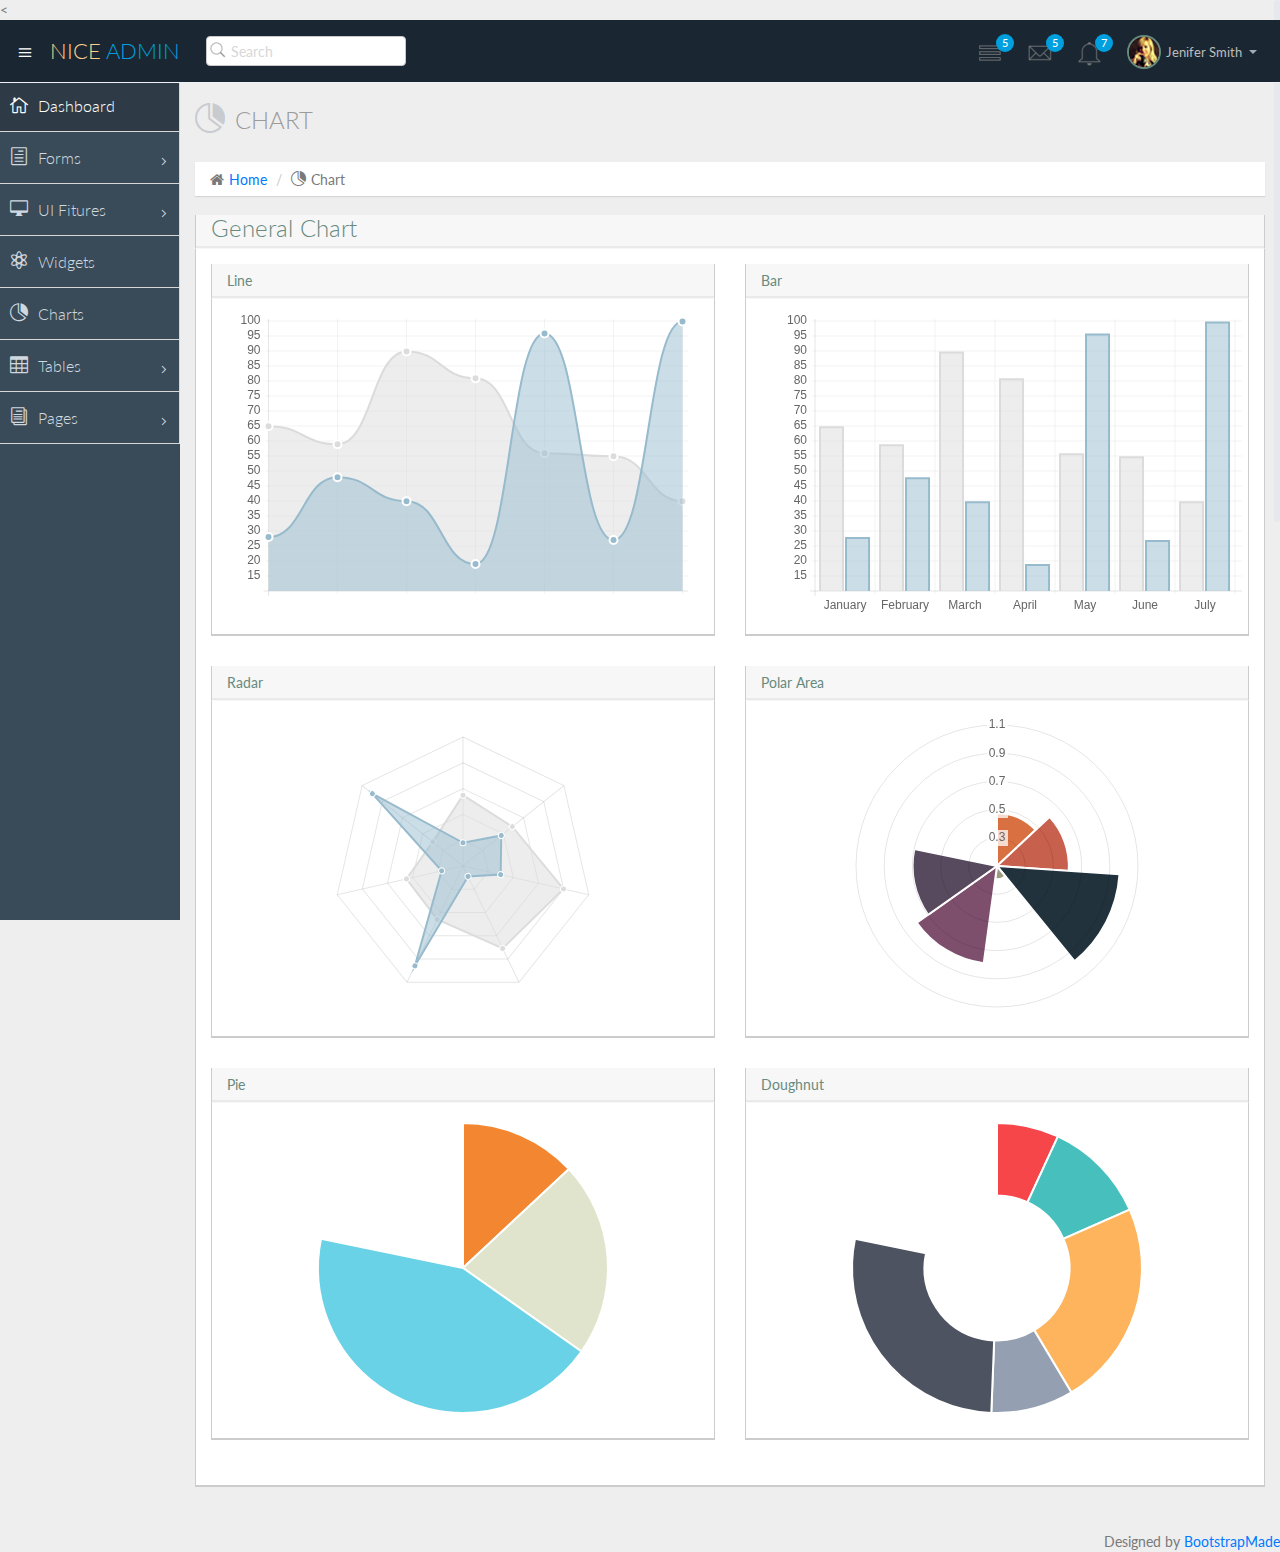
<file: assts/NiceAdmin/chart-chartjs.html>
<!DOCTYPE html>
<html lang="en">

<head>
  <meta charset="utf-8">
  <meta name="viewport" content="width=device-width, initial-scale=1.0">
  <meta name="description" content="Creative - Bootstrap 3 Responsive Admin Template">
  <meta name="author" content="GeeksLabs">
  <meta name="keyword" content="Creative, Dashboard, Admin, Template, Theme, Bootstrap, Responsive, Retina, Minimal">
  <link rel="shortcut icon" href="img/favicon.png">

  <title>Charts | Creative - Bootstrap 3 Responsive Admin Template</title>

  <!-- Bootstrap CSS -->
  <link href="css/bootstrap.min.css" rel="stylesheet">
  <!-- bootstrap theme -->
  <link href="css/bootstrap-theme.css" rel="stylesheet">
  <!--external css-->
  <!-- font icon -->
  <link href="css/elegant-icons-style.css" rel="stylesheet" />
  <link href="css/font-awesome.min.css" rel="stylesheet" />
  <!-- Custom styles -->
  <link href="css/style.css" rel="stylesheet">
  <link href="css/style-responsive.css" rel="stylesheet" />

  <!-- HTML5 shim and Respond.js IE8 support of HTML5 -->
  <!--[if lt IE 9]>
      <script src="js/html5shiv.js"></script>
      <script src="js/respond.min.js"></script>
      <script src="js/lte-ie7.js"></script>
    <![endif]-->

    <!-- =======================================================
      Theme Name: NiceAdmin
      Theme URL: https://bootstrapmade.com/nice-admin-bootstrap-admin-html-template/
      Author: BootstrapMade
      Author URL: https://bootstrapmade.com
    ======================================================= -->
</head>

<body>
  <!-- container section start -->
  <section id="container" class="">
    <!--header start-->

    <<header class="header dark-bg">
      <div class="toggle-nav">
        <div class="icon-reorder tooltips" data-original-title="Toggle Navigation" data-placement="bottom"><i class="icon_menu"></i></div>
      </div>

      <!--logo start-->
      <a href="index.html" class="logo">Nice <span class="lite">Admin</span></a>
      <!--logo end-->

      <div class="nav search-row" id="top_menu">
        <!--  search form start -->
        <ul class="nav top-menu">
          <li>
            <form class="navbar-form">
              <input class="form-control" placeholder="Search" type="text">
            </form>
          </li>
        </ul>
        <!--  search form end -->
      </div>

      <div class="top-nav notification-row">
        <!-- notificatoin dropdown start-->
        <ul class="nav pull-right top-menu">

          <!-- task notificatoin start -->
          <li id="task_notificatoin_bar" class="dropdown">
            <a data-toggle="dropdown" class="dropdown-toggle" href="#">
                            <i class="icon-task-l"></i>
                            <span class="badge bg-important">5</span>
                        </a>
            <ul class="dropdown-menu extended tasks-bar">
              <div class="notify-arrow notify-arrow-blue"></div>
              <li>
                <p class="blue">You have 5 pending tasks</p>
              </li>
              <li>
                <a href="#">
                  <div class="task-info">
                    <div class="desc">Design PSD </div>
                    <div class="percent">90%</div>
                  </div>
                  <div class="progress progress-striped">
                    <div class="progress-bar progress-bar-success" role="progressbar" aria-valuenow="90" aria-valuemin="0" aria-valuemax="100" style="width: 90%">
                      <span class="sr-only">90% Complete (success)</span>
                    </div>
                  </div>
                </a>
              </li>
              <li>
                <a href="#">
                  <div class="task-info">
                    <div class="desc">
                      Project 1
                    </div>
                    <div class="percent">30%</div>
                  </div>
                  <div class="progress progress-striped">
                    <div class="progress-bar progress-bar-warning" role="progressbar" aria-valuenow="30" aria-valuemin="0" aria-valuemax="100" style="width: 30%">
                      <span class="sr-only">30% Complete (warning)</span>
                    </div>
                  </div>
                </a>
              </li>
              <li>
                <a href="#">
                  <div class="task-info">
                    <div class="desc">Digital Marketing</div>
                    <div class="percent">80%</div>
                  </div>
                  <div class="progress progress-striped">
                    <div class="progress-bar progress-bar-info" role="progressbar" aria-valuenow="80" aria-valuemin="0" aria-valuemax="100" style="width: 80%">
                      <span class="sr-only">80% Complete</span>
                    </div>
                  </div>
                </a>
              </li>
              <li>
                <a href="#">
                  <div class="task-info">
                    <div class="desc">Logo Designing</div>
                    <div class="percent">78%</div>
                  </div>
                  <div class="progress progress-striped">
                    <div class="progress-bar progress-bar-danger" role="progressbar" aria-valuenow="78" aria-valuemin="0" aria-valuemax="100" style="width: 78%">
                      <span class="sr-only">78% Complete (danger)</span>
                    </div>
                  </div>
                </a>
              </li>
              <li>
                <a href="#">
                  <div class="task-info">
                    <div class="desc">Mobile App</div>
                    <div class="percent">50%</div>
                  </div>
                  <div class="progress progress-striped active">
                    <div class="progress-bar" role="progressbar" aria-valuenow="50" aria-valuemin="0" aria-valuemax="100" style="width: 50%">
                      <span class="sr-only">50% Complete</span>
                    </div>
                  </div>

                </a>
              </li>
              <li class="external">
                <a href="#">See All Tasks</a>
              </li>
            </ul>
          </li>
          <!-- task notificatoin end -->
          <!-- inbox notificatoin start-->
          <li id="mail_notificatoin_bar" class="dropdown">
            <a data-toggle="dropdown" class="dropdown-toggle" href="#">
                            <i class="icon-envelope-l"></i>
                            <span class="badge bg-important">5</span>
                        </a>
            <ul class="dropdown-menu extended inbox">
              <div class="notify-arrow notify-arrow-blue"></div>
              <li>
                <p class="blue">You have 5 new messages</p>
              </li>
              <li>
                <a href="#">
                                    <span class="photo"><img alt="avatar" src="./img/avatar-mini.jpg"></span>
                                    <span class="subject">
                                    <span class="from">Greg  Martin</span>
                                    <span class="time">1 min</span>
                                    </span>
                                    <span class="message">
                                        I really like this admin panel.
                                    </span>
                                </a>
              </li>
              <li>
                <a href="#">
                                    <span class="photo"><img alt="avatar" src="./img/avatar-mini2.jpg"></span>
                                    <span class="subject">
                                    <span class="from">Bob   Mckenzie</span>
                                    <span class="time">5 mins</span>
                                    </span>
                                    <span class="message">
                                     Hi, What is next project plan?
                                    </span>
                                </a>
              </li>
              <li>
                <a href="#">
                                    <span class="photo"><img alt="avatar" src="./img/avatar-mini3.jpg"></span>
                                    <span class="subject">
                                    <span class="from">Phillip   Park</span>
                                    <span class="time">2 hrs</span>
                                    </span>
                                    <span class="message">
                                        I am like to buy this Admin Template.
                                    </span>
                                </a>
              </li>
              <li>
                <a href="#">
                                    <span class="photo"><img alt="avatar" src="./img/avatar-mini4.jpg"></span>
                                    <span class="subject">
                                    <span class="from">Ray   Munoz</span>
                                    <span class="time">1 day</span>
                                    </span>
                                    <span class="message">
                                        Icon fonts are great.
                                    </span>
                                </a>
              </li>
              <li>
                <a href="#">See all messages</a>
              </li>
            </ul>
          </li>
          <!-- inbox notificatoin end -->
          <!-- alert notification start-->
          <li id="alert_notificatoin_bar" class="dropdown">
            <a data-toggle="dropdown" class="dropdown-toggle" href="#">

                            <i class="icon-bell-l"></i>
                            <span class="badge bg-important">7</span>
                        </a>
            <ul class="dropdown-menu extended notification">
              <div class="notify-arrow notify-arrow-blue"></div>
              <li>
                <p class="blue">You have 4 new notifications</p>
              </li>
              <li>
                <a href="#">
                                    <span class="label label-primary"><i class="icon_profile"></i></span>
                                    Friend Request
                                    <span class="small italic pull-right">5 mins</span>
                                </a>
              </li>
              <li>
                <a href="#">
                                    <span class="label label-warning"><i class="icon_pin"></i></span>
                                    John location.
                                    <span class="small italic pull-right">50 mins</span>
                                </a>
              </li>
              <li>
                <a href="#">
                                    <span class="label label-danger"><i class="icon_book_alt"></i></span>
                                    Project 3 Completed.
                                    <span class="small italic pull-right">1 hr</span>
                                </a>
              </li>
              <li>
                <a href="#">
                                    <span class="label label-success"><i class="icon_like"></i></span>
                                    Mick appreciated your work.
                                    <span class="small italic pull-right"> Today</span>
                                </a>
              </li>
              <li>
                <a href="#">See all notifications</a>
              </li>
            </ul>
          </li>
          <!-- alert notification end-->
          <!-- user login dropdown start-->
          <li class="dropdown">
            <a data-toggle="dropdown" class="dropdown-toggle" href="#">
                            <span class="profile-ava">
                                <img alt="" src="img/avatar1_small.jpg">
                            </span>
                            <span class="username">Jenifer Smith</span>
                            <b class="caret"></b>
                        </a>
            <ul class="dropdown-menu extended logout">
              <div class="log-arrow-up"></div>
              <li class="eborder-top">
                <a href="#"><i class="icon_profile"></i> My Profile</a>
              </li>
              <li>
                <a href="#"><i class="icon_mail_alt"></i> My Inbox</a>
              </li>
              <li>
                <a href="#"><i class="icon_clock_alt"></i> Timeline</a>
              </li>
              <li>
                <a href="#"><i class="icon_chat_alt"></i> Chats</a>
              </li>
              <li>
                <a href="login.html"><i class="icon_key_alt"></i> Log Out</a>
              </li>
              <li>
                <a href="documentation.html"><i class="icon_key_alt"></i> Documentation</a>
              </li>
              <li>
                <a href="documentation.html"><i class="icon_key_alt"></i> Documentation</a>
              </li>
            </ul>
          </li>
          <!-- user login dropdown end -->
        </ul>
        <!-- notificatoin dropdown end-->
      </div>
      </header>
      <!--header end-->

      <!--sidebar start-->
      <aside>
        <div id="sidebar" class="nav-collapse ">
          <!-- sidebar menu start-->
          <ul class="sidebar-menu">
            <li class="active">
              <a class="" href="index.html">
                          <i class="icon_house_alt"></i>
                          <span>Dashboard</span>
                      </a>
            </li>
            <li class="sub-menu">
              <a href="javascript:;" class="">
                          <i class="icon_document_alt"></i>
                          <span>Forms</span>
                          <span class="menu-arrow arrow_carrot-right"></span>
                      </a>
              <ul class="sub">
                <li><a class="" href="form_component.html">Form Elements</a></li>
                <li><a class="" href="form_validation.html">Form Validation</a></li>
              </ul>
            </li>
            <li class="sub-menu">
              <a href="javascript:;" class="">
                          <i class="icon_desktop"></i>
                          <span>UI Fitures</span>
                          <span class="menu-arrow arrow_carrot-right"></span>
                      </a>
              <ul class="sub">
                <li><a class="" href="general.html">Components</a></li>
                <li><a class="" href="buttons.html">Buttons</a></li>
                <li><a class="" href="grids.html">Grids</a></li>
              </ul>
            </li>
            <li>
              <a class="" href="widgets.html">
                          <i class="icon_genius"></i>
                          <span>Widgets</span>
                      </a>
            </li>
            <li>
              <a class="" href="chart-chartjs.html">
                          <i class="icon_piechart"></i>
                          <span>Charts</span>

                      </a>

            </li>

            <li class="sub-menu">
              <a href="javascript:;" class="">
                          <i class="icon_table"></i>
                          <span>Tables</span>
                          <span class="menu-arrow arrow_carrot-right"></span>
                      </a>
              <ul class="sub">
                <li><a class="" href="basic_table.html">Basic Table</a></li>
              </ul>
            </li>

            <li class="sub-menu">
              <a href="javascript:;" class="">
                          <i class="icon_documents_alt"></i>
                          <span>Pages</span>
                          <span class="menu-arrow arrow_carrot-right"></span>
                      </a>
              <ul class="sub">
                <li><a class="" href="profile.html">Profile</a></li>
                <li><a class="" href="login.html"><span>Login Page</span></a></li>
                <li><a class="" href="contact.html"><span>Contact Page</span></a></li>
                <li><a class="" href="blank.html">Blank Page</a></li>
                <li><a class="" href="404.html">404 Error</a></li>
              </ul>
            </li>

          </ul>
          <!-- sidebar menu end-->
        </div>
      </aside>
      <!--sidebar end-->

      <!--main content start-->
      <section id="main-content">
        <section class="wrapper">
          <div class="row">
            <div class="col-lg-12">
              <h3 class="page-header"><i class="icon_piechart"></i> Chart</h3>
              <ol class="breadcrumb">
                <li><i class="fa fa-home"></i><a href="index.html">Home</a></li>
                <li><i class="icon_piechart"></i>Chart</li>

              </ol>
            </div>
          </div>
          <div class="row">
            <!-- chart morris start -->
            <div class="col-lg-12">
              <section class="panel">
                <header class="panel-heading">
                  <h3>General Chart</Char>
                      </header>
                      <div class="panel-body">
                        <div class="tab-pane" id="chartjs">
                      <div class="row">
                          <!-- Line -->
                          <div class="col-lg-6">
                              <section class="panel">
                                  <header class="panel-heading">
                                      Line
                                  </header>
                                  <div class="panel-body text-center">
                                      <canvas id="line" height="300" width="450"></canvas>
                                  </div>
                              </section>
                          </div>
                          <!-- Bar -->
                          <div class="col-lg-6">
                              <section class="panel">
                                  <header class="panel-heading">
                                      Bar
                                  </header>
                                  <div class="panel-body text-center">
                                      <canvas id="bar" height="300" width="500"></canvas>
                                  </div>
                              </section>
                          </div>
                      </div>
                      <div class="row">
                          <!-- Radar -->
                          <div class="col-lg-6">
                              <section class="panel">
                                  <header class="panel-heading">
                                      Radar
                                  </header>
                                  <div class="panel-body text-center">
                                      <canvas id="radar" height="300" width="400"></canvas>
                                  </div>
                              </section>
                          </div>
                          <!-- Polar Area -->
                          <div class="col-lg-6">
                              <section class="panel">
                                  <header class="panel-heading">
                                      Polar Area
                                  </header>
                                  <div class="panel-body text-center">
                                      <canvas id="polarArea" height="300" width="400"></canvas>
                                  </div>
                              </section>
                          </div>
                      </div>
                      <div class="row">

                          <!-- Pie -->
                          <div class="col-lg-6">
                              <section class="panel">
                                  <header class="panel-heading">
                                      Pie
                                  </header>
                                  <div class="panel-body text-center">
                                      <canvas id="pie" height="300" width="400"></canvas>
                                  </div>
                              </section>
                          </div>
                          <!-- Doughnut -->
                          <div class="col-lg-6">
                              <section class="panel">
                                  <header class="panel-heading">
                                      Doughnut
                                  </header>
                                  <div class="panel-body text-center">
                                      <canvas id="doughnut" height="300" width="400"></canvas>
                                  </div>
                              </section>
                          </div>
                      </div>
                  </div>
                      </div>
                      </div>
                    </section>
              </div>
              <!-- chart morris start -->
            </div>
      </section>
      <!--main content end-->
      <div class="text-right">
            <div class="credits">
          <!--
            All the links in the footer should remain intact.
            You can delete the links only if you purchased the pro version.
            Licensing information: https://bootstrapmade.com/license/
            Purchase the pro version form: https://bootstrapmade.com/buy/?theme=NiceAdmin
          -->
          Designed by <a href="https://bootstrapmade.com/">BootstrapMade</a>
        </div>
        </div>
    </section>
    <!-- container section end -->
    <!-- javascripts -->
    <script src="js/jquery.js"></script>
    <script src="js/jquery-1.8.3.min.js"></script>
    <script src="js/bootstrap.min.js"></script>
    <!-- nice scroll -->
    <script src="js/jquery.scrollTo.min.js"></script>
    <script src="js/jquery.nicescroll.js" type="text/javascript"></script>
    <!-- chartjs -->
    <script src="assets/chart-master/Chart.js"></script>
    <!-- custom chart script for this page only-->
    <script src="js/chartjs-custom.js"></script>
    <!--custome script for all page-->
    <script src="js/scripts.js"></script>

  </body>
</html>
</file>
<file: assts/NiceAdmin/css/elegant-icons-style.css>
@font-face {
	font-family: 'ElegantIcons';
	src:url('../fonts/ElegantIcons.eot');
	src:url('../fonts/ElegantIcons.eot?#iefix') format('embedded-opentype'),
		url('../fonts/ElegantIcons.woff') format('woff'),
		url('../fonts/ElegantIcons.ttf') format('truetype'),
		url('../fonts/ElegantIcons.svg#ElegantIcons') format('svg');
	font-weight: normal;
	font-style: normal;
}

/* Use the following CSS code if you want to use data attributes for inserting your icons */
[data-icon]:before {
	font-family: 'ElegantIcons';
	content: attr(data-icon);
	speak: none;
	font-weight: normal;
	font-variant: normal;
	text-transform: none;
	line-height: 1;
	-webkit-font-smoothing: antialiased;
	-moz-osx-font-smoothing: grayscale;
}

/* Use the following CSS code if you want to have a class per icon */
/*
Instead of a list of all class selectors,
you can use the generic selector below, but it's slower:
[class*="your-class-prefix"] {
*/
.arrow_up, .arrow_down, .arrow_left, .arrow_right, .arrow_left-up, .arrow_right-up, .arrow_right-down, .arrow_left-down, .arrow-up-down, .arrow_up-down_alt, .arrow_left-right_alt, .arrow_left-right, .arrow_expand_alt2, .arrow_expand_alt, .arrow_condense, .arrow_expand, .arrow_move, .arrow_carrot-up, .arrow_carrot-down, .arrow_carrot-left, .arrow_carrot-right, .arrow_carrot-2up, .arrow_carrot-2down, .arrow_carrot-2left, .arrow_carrot-2right, .arrow_carrot-up_alt2, .arrow_carrot-down_alt2, .arrow_carrot-left_alt2, .arrow_carrot-right_alt2, .arrow_carrot-2up_alt2, .arrow_carrot-2down_alt2, .arrow_carrot-2left_alt2, .arrow_carrot-2right_alt2, .arrow_triangle-up, .arrow_triangle-down, .arrow_triangle-left, .arrow_triangle-right, .arrow_triangle-up_alt2, .arrow_triangle-down_alt2, .arrow_triangle-left_alt2, .arrow_triangle-right_alt2, .arrow_back, .icon_minus-06, .icon_plus, .icon_close, .icon_check, .icon_minus_alt2, .icon_plus_alt2, .icon_close_alt2, .icon_check_alt2, .icon_zoom-out_alt, .icon_zoom-in_alt, .icon_search, .icon_box-empty, .icon_box-selected, .icon_minus-box, .icon_plus-box, .icon_box-checked, .icon_circle-empty, .icon_circle-slelected, .icon_stop_alt2, .icon_stop, .icon_pause_alt2, .icon_pause, .icon_menu, .icon_menu-square_alt2, .icon_menu-circle_alt2, .icon_ul, .icon_ol, .icon_adjust-horiz, .icon_adjust-vert, .icon_document_alt, .icon_documents_alt, .icon_pencil, .icon_pencil-edit_alt, .icon_pencil-edit, .icon_folder-alt, .icon_folder-open_alt, .icon_folder-add_alt, .icon_info_alt, .icon_error-oct_alt, .icon_error-circle_alt, .icon_error-triangle_alt, .icon_question_alt2, .icon_question, .icon_comment_alt, .icon_chat_alt, .icon_vol-mute_alt, .icon_volume-low_alt, .icon_volume-high_alt, .icon_quotations, .icon_quotations_alt2, .icon_clock_alt, .icon_lock_alt, .icon_lock-open_alt, .icon_key_alt, .icon_cloud_alt, .icon_cloud-upload_alt, .icon_cloud-download_alt, .icon_image, .icon_images, .icon_lightbulb_alt, .icon_gift_alt, .icon_house_alt, .icon_genius, .icon_mobile, .icon_tablet, .icon_laptop, .icon_desktop, .icon_camera_alt, .icon_mail_alt, .icon_cone_alt, .icon_ribbon_alt, .icon_bag_alt, .icon_creditcard, .icon_cart_alt, .icon_paperclip, .icon_tag_alt, .icon_tags_alt, .icon_trash_alt, .icon_cursor_alt, .icon_mic_alt, .icon_compass_alt, .icon_pin_alt, .icon_pushpin_alt, .icon_map_alt, .icon_drawer_alt, .icon_toolbox_alt, .icon_book_alt, .icon_calendar, .icon_film, .icon_table, .icon_contacts_alt, .icon_headphones, .icon_lifesaver, .icon_piechart, .icon_refresh, .icon_link_alt, .icon_link, .icon_loading, .icon_blocked, .icon_archive_alt, .icon_heart_alt, .icon_star_alt, .icon_star-half_alt, .icon_star, .icon_star-half, .icon_tools, .icon_tool, .icon_cog, .icon_cogs, .arrow_up_alt, .arrow_down_alt, .arrow_left_alt, .arrow_right_alt, .arrow_left-up_alt, .arrow_right-up_alt, .arrow_right-down_alt, .arrow_left-down_alt, .arrow_condense_alt, .arrow_expand_alt3, .arrow_carrot_up_alt, .arrow_carrot-down_alt, .arrow_carrot-left_alt, .arrow_carrot-right_alt, .arrow_carrot-2up_alt, .arrow_carrot-2dwnn_alt, .arrow_carrot-2left_alt, .arrow_carrot-2right_alt, .arrow_triangle-up_alt, .arrow_triangle-down_alt, .arrow_triangle-left_alt, .arrow_triangle-right_alt, .icon_minus_alt, .icon_plus_alt, .icon_close_alt, .icon_check_alt, .icon_zoom-out, .icon_zoom-in, .icon_stop_alt, .icon_menu-square_alt, .icon_menu-circle_alt, .icon_document, .icon_documents, .icon_pencil_alt, .icon_folder, .icon_folder-open, .icon_folder-add, .icon_folder_upload, .icon_folder_download, .icon_info, .icon_error-circle, .icon_error-oct, .icon_error-triangle, .icon_question_alt, .icon_comment, .icon_chat, .icon_vol-mute, .icon_volume-low, .icon_volume-high, .icon_quotations_alt, .icon_clock, .icon_lock, .icon_lock-open, .icon_key, .icon_cloud, .icon_cloud-upload, .icon_cloud-download, .icon_lightbulb, .icon_gift, .icon_house, .icon_camera, .icon_mail, .icon_cone, .icon_ribbon, .icon_bag, .icon_cart, .icon_tag, .icon_tags, .icon_trash, .icon_cursor, .icon_mic, .icon_compass, .icon_pin, .icon_pushpin, .icon_map, .icon_drawer, .icon_toolbox, .icon_book, .icon_contacts, .icon_archive, .icon_heart, .icon_profile, .icon_group, .icon_grid-2x2, .icon_grid-3x3, .icon_music, .icon_pause_alt, .icon_phone, .icon_upload, .icon_download, .social_facebook, .social_twitter, .social_pinterest, .social_googleplus, .social_tumblr, .social_tumbleupon, .social_wordpress, .social_instagram, .social_dribbble, .social_vimeo, .social_linkedin, .social_rss, .social_deviantart, .social_share, .social_myspace, .social_skype, .social_youtube, .social_picassa, .social_googledrive, .social_flickr, .social_blogger, .social_spotify, .social_delicious, .social_facebook_circle, .social_twitter_circle, .social_pinterest_circle, .social_googleplus_circle, .social_tumblr_circle, .social_stumbleupon_circle, .social_wordpress_circle, .social_instagram_circle, .social_dribbble_circle, .social_vimeo_circle, .social_linkedin_circle, .social_rss_circle, .social_deviantart_circle, .social_share_circle, .social_myspace_circle, .social_skype_circle, .social_youtube_circle, .social_picassa_circle, .social_googledrive_alt2, .social_flickr_circle, .social_blogger_circle, .social_spotify_circle, .social_delicious_circle, .social_facebook_square, .social_twitter_square, .social_pinterest_square, .social_googleplus_square, .social_tumblr_square, .social_stumbleupon_square, .social_wordpress_square, .social_instagram_square, .social_dribbble_square, .social_vimeo_square, .social_linkedin_square, .social_rss_square, .social_deviantart_square, .social_share_square, .social_myspace_square, .social_skype_square, .social_youtube_square, .social_picassa_square, .social_googledrive_square, .social_flickr_square, .social_blogger_square, .social_spotify_square, .social_delicious_square, .icon_printer, .icon_calulator, .icon_building, .icon_floppy, .icon_drive, .icon_search-2, .icon_id, .icon_id-2, .icon_puzzle, .icon_like, .icon_dislike, .icon_mug, .icon_currency, .icon_wallet, .icon_pens, .icon_easel, .icon_flowchart, .icon_datareport, .icon_briefcase, .icon_shield, .icon_percent, .icon_globe, .icon_globe-2, .icon_target, .icon_hourglass, .icon_balance, .icon_rook, .icon_printer-alt, .icon_calculator_alt, .icon_building_alt, .icon_floppy_alt, .icon_drive_alt, .icon_search_alt, .icon_id_alt, .icon_id-2_alt, .icon_puzzle_alt, .icon_like_alt, .icon_dislike_alt, .icon_mug_alt, .icon_currency_alt, .icon_wallet_alt, .icon_pens_alt, .icon_easel_alt, .icon_flowchart_alt, .icon_datareport_alt, .icon_briefcase_alt, .icon_shield_alt, .icon_percent_alt, .icon_globe_alt, .icon_clipboard {
	font-family: 'ElegantIcons';
	speak: none;
	font-style: normal;
	font-weight: normal;
	font-variant: normal;
	text-transform: none;
	line-height: 1;
	-webkit-font-smoothing: antialiased;
}
.arrow_up:before {
	content: "\21";
}
.arrow_down:before {
	content: "\22";
}
.arrow_left:before {
	content: "\23";
}
.arrow_right:before {
	content: "\24";
}
.arrow_left-up:before {
	content: "\25";
}
.arrow_right-up:before {
	content: "\26";
}
.arrow_right-down:before {
	content: "\27";
}
.arrow_left-down:before {
	content: "\28";
}
.arrow-up-down:before {
	content: "\29";
}
.arrow_up-down_alt:before {
	content: "\2a";
}
.arrow_left-right_alt:before {
	content: "\2b";
}
.arrow_left-right:before {
	content: "\2c";
}
.arrow_expand_alt2:before {
	content: "\2d";
}
.arrow_expand_alt:before {
	content: "\2e";
}
.arrow_condense:before {
	content: "\2f";
}
.arrow_expand:before {
	content: "\30";
}
.arrow_move:before {
	content: "\31";
}
.arrow_carrot-up:before {
	content: "\32";
}
.arrow_carrot-down:before {
	content: "\33";
}
.arrow_carrot-left:before {
	content: "\34";
}
.arrow_carrot-right:before {
	content: "\35";
}
.arrow_carrot-2up:before {
	content: "\36";
}
.arrow_carrot-2down:before {
	content: "\37";
}
.arrow_carrot-2left:before {
	content: "\38";
}
.arrow_carrot-2right:before {
	content: "\39";
}
.arrow_carrot-up_alt2:before {
	content: "\3a";
}
.arrow_carrot-down_alt2:before {
	content: "\3b";
}
.arrow_carrot-left_alt2:before {
	content: "\3c";
}
.arrow_carrot-right_alt2:before {
	content: "\3d";
}
.arrow_carrot-2up_alt2:before {
	content: "\3e";
}
.arrow_carrot-2down_alt2:before {
	content: "\3f";
}
.arrow_carrot-2left_alt2:before {
	content: "\40";
}
.arrow_carrot-2right_alt2:before {
	content: "\41";
}
.arrow_triangle-up:before {
	content: "\42";
}
.arrow_triangle-down:before {
	content: "\43";
}
.arrow_triangle-left:before {
	content: "\44";
}
.arrow_triangle-right:before {
	content: "\45";
}
.arrow_triangle-up_alt2:before {
	content: "\46";
}
.arrow_triangle-down_alt2:before {
	content: "\47";
}
.arrow_triangle-left_alt2:before {
	content: "\48";
}
.arrow_triangle-right_alt2:before {
	content: "\49";
}
.arrow_back:before {
	content: "\4a";
}
.icon_minus-06:before {
	content: "\4b";
}
.icon_plus:before {
	content: "\4c";
}
.icon_close:before {
	content: "\4d";
}
.icon_check:before {
	content: "\4e";
}
.icon_minus_alt2:before {
	content: "\4f";
}
.icon_plus_alt2:before {
	content: "\50";
}
.icon_close_alt2:before {
	content: "\51";
}
.icon_check_alt2:before {
	content: "\52";
}
.icon_zoom-out_alt:before {
	content: "\53";
}
.icon_zoom-in_alt:before {
	content: "\54";
}
.icon_search:before {
	content: "\55";
}
.icon_box-empty:before {
	content: "\56";
}
.icon_box-selected:before {
	content: "\57";
}
.icon_minus-box:before {
	content: "\58";
}
.icon_plus-box:before {
	content: "\59";
}
.icon_box-checked:before {
	content: "\5a";
}
.icon_circle-empty:before {
	content: "\5b";
}
.icon_circle-slelected:before {
	content: "\5c";
}
.icon_stop_alt2:before {
	content: "\5d";
}
.icon_stop:before {
	content: "\5e";
}
.icon_pause_alt2:before {
	content: "\5f";
}
.icon_pause:before {
	content: "\60";
}
.icon_menu:before {
	content: "\61";
}
.icon_menu-square_alt2:before {
	content: "\62";
}
.icon_menu-circle_alt2:before {
	content: "\63";
}
.icon_ul:before {
	content: "\64";
}
.icon_ol:before {
	content: "\65";
}
.icon_adjust-horiz:before {
	content: "\66";
}
.icon_adjust-vert:before {
	content: "\67";
}
.icon_document_alt:before {
	content: "\68";
}
.icon_documents_alt:before {
	content: "\69";
}
.icon_pencil:before {
	content: "\6a";
}
.icon_pencil-edit_alt:before {
	content: "\6b";
}
.icon_pencil-edit:before {
	content: "\6c";
}
.icon_folder-alt:before {
	content: "\6d";
}
.icon_folder-open_alt:before {
	content: "\6e";
}
.icon_folder-add_alt:before {
	content: "\6f";
}
.icon_info_alt:before {
	content: "\70";
}
.icon_error-oct_alt:before {
	content: "\71";
}
.icon_error-circle_alt:before {
	content: "\72";
}
.icon_error-triangle_alt:before {
	content: "\73";
}
.icon_question_alt2:before {
	content: "\74";
}
.icon_question:before {
	content: "\75";
}
.icon_comment_alt:before {
	content: "\76";
}
.icon_chat_alt:before {
	content: "\77";
}
.icon_vol-mute_alt:before {
	content: "\78";
}
.icon_volume-low_alt:before {
	content: "\79";
}
.icon_volume-high_alt:before {
	content: "\7a";
}
.icon_quotations:before {
	content: "\7b";
}
.icon_quotations_alt2:before {
	content: "\7c";
}
.icon_clock_alt:before {
	content: "\7d";
}
.icon_lock_alt:before {
	content: "\7e";
}
.icon_lock-open_alt:before {
	content: "\e000";
}
.icon_key_alt:before {
	content: "\e001";
}
.icon_cloud_alt:before {
	content: "\e002";
}
.icon_cloud-upload_alt:before {
	content: "\e003";
}
.icon_cloud-download_alt:before {
	content: "\e004";
}
.icon_image:before {
	content: "\e005";
}
.icon_images:before {
	content: "\e006";
}
.icon_lightbulb_alt:before {
	content: "\e007";
}
.icon_gift_alt:before {
	content: "\e008";
}
.icon_house_alt:before {
	content: "\e009";
}
.icon_genius:before {
	content: "\e00a";
}
.icon_mobile:before {
	content: "\e00b";
}
.icon_tablet:before {
	content: "\e00c";
}
.icon_laptop:before {
	content: "\e00d";
}
.icon_desktop:before {
	content: "\e00e";
}
.icon_camera_alt:before {
	content: "\e00f";
}
.icon_mail_alt:before {
	content: "\e010";
}
.icon_cone_alt:before {
	content: "\e011";
}
.icon_ribbon_alt:before {
	content: "\e012";
}
.icon_bag_alt:before {
	content: "\e013";
}
.icon_creditcard:before {
	content: "\e014";
}
.icon_cart_alt:before {
	content: "\e015";
}
.icon_paperclip:before {
	content: "\e016";
}
.icon_tag_alt:before {
	content: "\e017";
}
.icon_tags_alt:before {
	content: "\e018";
}
.icon_trash_alt:before {
	content: "\e019";
}
.icon_cursor_alt:before {
	content: "\e01a";
}
.icon_mic_alt:before {
	content: "\e01b";
}
.icon_compass_alt:before {
	content: "\e01c";
}
.icon_pin_alt:before {
	content: "\e01d";
}
.icon_pushpin_alt:before {
	content: "\e01e";
}
.icon_map_alt:before {
	content: "\e01f";
}
.icon_drawer_alt:before {
	content: "\e020";
}
.icon_toolbox_alt:before {
	content: "\e021";
}
.icon_book_alt:before {
	content: "\e022";
}
.icon_calendar:before {
	content: "\e023";
}
.icon_film:before {
	content: "\e024";
}
.icon_table:before {
	content: "\e025";
}
.icon_contacts_alt:before {
	content: "\e026";
}
.icon_headphones:before {
	content: "\e027";
}
.icon_lifesaver:before {
	content: "\e028";
}
.icon_piechart:before {
	content: "\e029";
}
.icon_refresh:before {
	content: "\e02a";
}
.icon_link_alt:before {
	content: "\e02b";
}
.icon_link:before {
	content: "\e02c";
}
.icon_loading:before {
	content: "\e02d";
}
.icon_blocked:before {
	content: "\e02e";
}
.icon_archive_alt:before {
	content: "\e02f";
}
.icon_heart_alt:before {
	content: "\e030";
}
.icon_star_alt:before {
	content: "\e031";
}
.icon_star-half_alt:before {
	content: "\e032";
}
.icon_star:before {
	content: "\e033";
}
.icon_star-half:before {
	content: "\e034";
}
.icon_tools:before {
	content: "\e035";
}
.icon_tool:before {
	content: "\e036";
}
.icon_cog:before {
	content: "\e037";
}
.icon_cogs:before {
	content: "\e038";
}
.arrow_up_alt:before {
	content: "\e039";
}
.arrow_down_alt:before {
	content: "\e03a";
}
.arrow_left_alt:before {
	content: "\e03b";
}
.arrow_right_alt:before {
	content: "\e03c";
}
.arrow_left-up_alt:before {
	content: "\e03d";
}
.arrow_right-up_alt:before {
	content: "\e03e";
}
.arrow_right-down_alt:before {
	content: "\e03f";
}
.arrow_left-down_alt:before {
	content: "\e040";
}
.arrow_condense_alt:before {
	content: "\e041";
}
.arrow_expand_alt3:before {
	content: "\e042";
}
.arrow_carrot_up_alt:before {
	content: "\e043";
}
.arrow_carrot-down_alt:before {
	content: "\e044";
}
.arrow_carrot-left_alt:before {
	content: "\e045";
}
.arrow_carrot-right_alt:before {
	content: "\e046";
}
.arrow_carrot-2up_alt:before {
	content: "\e047";
}
.arrow_carrot-2dwnn_alt:before {
	content: "\e048";
}
.arrow_carrot-2left_alt:before {
	content: "\e049";
}
.arrow_carrot-2right_alt:before {
	content: "\e04a";
}
.arrow_triangle-up_alt:before {
	content: "\e04b";
}
.arrow_triangle-down_alt:before {
	content: "\e04c";
}
.arrow_triangle-left_alt:before {
	content: "\e04d";
}
.arrow_triangle-right_alt:before {
	content: "\e04e";
}
.icon_minus_alt:before {
	content: "\e04f";
}
.icon_plus_alt:before {
	content: "\e050";
}
.icon_close_alt:before {
	content: "\e051";
}
.icon_check_alt:before {
	content: "\e052";
}
.icon_zoom-out:before {
	content: "\e053";
}
.icon_zoom-in:before {
	content: "\e054";
}
.icon_stop_alt:before {
	content: "\e055";
}
.icon_menu-square_alt:before {
	content: "\e056";
}
.icon_menu-circle_alt:before {
	content: "\e057";
}
.icon_document:before {
	content: "\e058";
}
.icon_documents:before {
	content: "\e059";
}
.icon_pencil_alt:before {
	content: "\e05a";
}
.icon_folder:before {
	content: "\e05b";
}
.icon_folder-open:before {
	content: "\e05c";
}
.icon_folder-add:before {
	content: "\e05d";
}
.icon_folder_upload:before {
	content: "\e05e";
}
.icon_folder_download:before {
	content: "\e05f";
}
.icon_info:before {
	content: "\e060";
}
.icon_error-circle:before {
	content: "\e061";
}
.icon_error-oct:before {
	content: "\e062";
}
.icon_error-triangle:before {
	content: "\e063";
}
.icon_question_alt:before {
	content: "\e064";
}
.icon_comment:before {
	content: "\e065";
}
.icon_chat:before {
	content: "\e066";
}
.icon_vol-mute:before {
	content: "\e067";
}
.icon_volume-low:before {
	content: "\e068";
}
.icon_volume-high:before {
	content: "\e069";
}
.icon_quotations_alt:before {
	content: "\e06a";
}
.icon_clock:before {
	content: "\e06b";
}
.icon_lock:before {
	content: "\e06c";
}
.icon_lock-open:before {
	content: "\e06d";
}
.icon_key:before {
	content: "\e06e";
}
.icon_cloud:before {
	content: "\e06f";
}
.icon_cloud-upload:before {
	content: "\e070";
}
.icon_cloud-download:before {
	content: "\e071";
}
.icon_lightbulb:before {
	content: "\e072";
}
.icon_gift:before {
	content: "\e073";
}
.icon_house:before {
	content: "\e074";
}
.icon_camera:before {
	content: "\e075";
}
.icon_mail:before {
	content: "\e076";
}
.icon_cone:before {
	content: "\e077";
}
.icon_ribbon:before {
	content: "\e078";
}
.icon_bag:before {
	content: "\e079";
}
.icon_cart:before {
	content: "\e07a";
}
.icon_tag:before {
	content: "\e07b";
}
.icon_tags:before {
	content: "\e07c";
}
.icon_trash:before {
	content: "\e07d";
}
.icon_cursor:before {
	content: "\e07e";
}
.icon_mic:before {
	content: "\e07f";
}
.icon_compass:before {
	content: "\e080";
}
.icon_pin:before {
	content: "\e081";
}
.icon_pushpin:before {
	content: "\e082";
}
.icon_map:before {
	content: "\e083";
}
.icon_drawer:before {
	content: "\e084";
}
.icon_toolbox:before {
	content: "\e085";
}
.icon_book:before {
	content: "\e086";
}
.icon_contacts:before {
	content: "\e087";
}
.icon_archive:before {
	content: "\e088";
}
.icon_heart:before {
	content: "\e089";
}
.icon_profile:before {
	content: "\e08a";
}
.icon_group:before {
	content: "\e08b";
}
.icon_grid-2x2:before {
	content: "\e08c";
}
.icon_grid-3x3:before {
	content: "\e08d";
}
.icon_music:before {
	content: "\e08e";
}
.icon_pause_alt:before {
	content: "\e08f";
}
.icon_phone:before {
	content: "\e090";
}
.icon_upload:before {
	content: "\e091";
}
.icon_download:before {
	content: "\e092";
}
.social_facebook:before {
	content: "\e093";
}
.social_twitter:before {
	content: "\e094";
}
.social_pinterest:before {
	content: "\e095";
}
.social_googleplus:before {
	content: "\e096";
}
.social_tumblr:before {
	content: "\e097";
}
.social_tumbleupon:before {
	content: "\e098";
}
.social_wordpress:before {
	content: "\e099";
}
.social_instagram:before {
	content: "\e09a";
}
.social_dribbble:before {
	content: "\e09b";
}
.social_vimeo:before {
	content: "\e09c";
}
.social_linkedin:before {
	content: "\e09d";
}
.social_rss:before {
	content: "\e09e";
}
.social_deviantart:before {
	content: "\e09f";
}
.social_share:before {
	content: "\e0a0";
}
.social_myspace:before {
	content: "\e0a1";
}
.social_skype:before {
	content: "\e0a2";
}
.social_youtube:before {
	content: "\e0a3";
}
.social_picassa:before {
	content: "\e0a4";
}
.social_googledrive:before {
	content: "\e0a5";
}
.social_flickr:before {
	content: "\e0a6";
}
.social_blogger:before {
	content: "\e0a7";
}
.social_spotify:before {
	content: "\e0a8";
}
.social_delicious:before {
	content: "\e0a9";
}
.social_facebook_circle:before {
	content: "\e0aa";
}
.social_twitter_circle:before {
	content: "\e0ab";
}
.social_pinterest_circle:before {
	content: "\e0ac";
}
.social_googleplus_circle:before {
	content: "\e0ad";
}
.social_tumblr_circle:before {
	content: "\e0ae";
}
.social_stumbleupon_circle:before {
	content: "\e0af";
}
.social_wordpress_circle:before {
	content: "\e0b0";
}
.social_instagram_circle:before {
	content: "\e0b1";
}
.social_dribbble_circle:before {
	content: "\e0b2";
}
.social_vimeo_circle:before {
	content: "\e0b3";
}
.social_linkedin_circle:before {
	content: "\e0b4";
}
.social_rss_circle:before {
	content: "\e0b5";
}
.social_deviantart_circle:before {
	content: "\e0b6";
}
.social_share_circle:before {
	content: "\e0b7";
}
.social_myspace_circle:before {
	content: "\e0b8";
}
.social_skype_circle:before {
	content: "\e0b9";
}
.social_youtube_circle:before {
	content: "\e0ba";
}
.social_picassa_circle:before {
	content: "\e0bb";
}
.social_googledrive_alt2:before {
	content: "\e0bc";
}
.social_flickr_circle:before {
	content: "\e0bd";
}
.social_blogger_circle:before {
	content: "\e0be";
}
.social_spotify_circle:before {
	content: "\e0bf";
}
.social_delicious_circle:before {
	content: "\e0c0";
}
.social_facebook_square:before {
	content: "\e0c1";
}
.social_twitter_square:before {
	content: "\e0c2";
}
.social_pinterest_square:before {
	content: "\e0c3";
}
.social_googleplus_square:before {
	content: "\e0c4";
}
.social_tumblr_square:before {
	content: "\e0c5";
}
.social_stumbleupon_square:before {
	content: "\e0c6";
}
.social_wordpress_square:before {
	content: "\e0c7";
}
.social_instagram_square:before {
	content: "\e0c8";
}
.social_dribbble_square:before {
	content: "\e0c9";
}
.social_vimeo_square:before {
	content: "\e0ca";
}
.social_linkedin_square:before {
	content: "\e0cb";
}
.social_rss_square:before {
	content: "\e0cc";
}
.social_deviantart_square:before {
	content: "\e0cd";
}
.social_share_square:before {
	content: "\e0ce";
}
.social_myspace_square:before {
	content: "\e0cf";
}
.social_skype_square:before {
	content: "\e0d0";
}
.social_youtube_square:before {
	content: "\e0d1";
}
.social_picassa_square:before {
	content: "\e0d2";
}
.social_googledrive_square:before {
	content: "\e0d3";
}
.social_flickr_square:before {
	content: "\e0d4";
}
.social_blogger_square:before {
	content: "\e0d5";
}
.social_spotify_square:before {
	content: "\e0d6";
}
.social_delicious_square:before {
	content: "\e0d7";
}
.icon_printer:before {
	content: "\e103";
}
.icon_calulator:before {
	content: "\e0ee";
}
.icon_building:before {
	content: "\e0ef";
}
.icon_floppy:before {
	content: "\e0e8";
}
.icon_drive:before {
	content: "\e0ea";
}
.icon_search-2:before {
	content: "\e101";
}
.icon_id:before {
	content: "\e107";
}
.icon_id-2:before {
	content: "\e108";
}
.icon_puzzle:before {
	content: "\e102";
}
.icon_like:before {
	content: "\e106";
}
.icon_dislike:before {
	content: "\e0eb";
}
.icon_mug:before {
	content: "\e105";
}
.icon_currency:before {
	content: "\e0ed";
}
.icon_wallet:before {
	content: "\e100";
}
.icon_pens:before {
	content: "\e104";
}
.icon_easel:before {
	content: "\e0e9";
}
.icon_flowchart:before {
	content: "\e109";
}
.icon_datareport:before {
	content: "\e0ec";
}
.icon_briefcase:before {
	content: "\e0fe";
}
.icon_shield:before {
	content: "\e0f6";
}
.icon_percent:before {
	content: "\e0fb";
}
.icon_globe:before {
	content: "\e0e2";
}
.icon_globe-2:before {
	content: "\e0e3";
}
.icon_target:before {
	content: "\e0f5";
}
.icon_hourglass:before {
	content: "\e0e1";
}
.icon_balance:before {
	content: "\e0ff";
}
.icon_rook:before {
	content: "\e0f8";
}
.icon_printer-alt:before {
	content: "\e0fa";
}
.icon_calculator_alt:before {
	content: "\e0e7";
}
.icon_building_alt:before {
	content: "\e0fd";
}
.icon_floppy_alt:before {
	content: "\e0e4";
}
.icon_drive_alt:before {
	content: "\e0e5";
}
.icon_search_alt:before {
	content: "\e0f7";
}
.icon_id_alt:before {
	content: "\e0e0";
}
.icon_id-2_alt:before {
	content: "\e0fc";
}
.icon_puzzle_alt:before {
	content: "\e0f9";
}
.icon_like_alt:before {
	content: "\e0dd";
}
.icon_dislike_alt:before {
	content: "\e0f1";
}
.icon_mug_alt:before {
	content: "\e0dc";
}
.icon_currency_alt:before {
	content: "\e0f3";
}
.icon_wallet_alt:before {
	content: "\e0d8";
}
.icon_pens_alt:before {
	content: "\e0db";
}
.icon_easel_alt:before {
	content: "\e0f0";
}
.icon_flowchart_alt:before {
	content: "\e0df";
}
.icon_datareport_alt:before {
	content: "\e0f2";
}
.icon_briefcase_alt:before {
	content: "\e0f4";
}
.icon_shield_alt:before {
	content: "\e0d9";
}
.icon_percent_alt:before {
	content: "\e0da";
}
.icon_globe_alt:before {
	content: "\e0de";
}
.icon_clipboard:before {
	content: "\e0e6";
}


	.glyph {
		float: left;
		text-align: center;
		padding: .75em;
		margin: .4em 1.5em .75em 0;
		width: 6em;
text-shadow: none;
	}
        .glyph_big {
        font-size: 128px;
        color: #59c5dc;
        float: left;
        margin-right: 20px;
        }

        .glyph div { padding-bottom: 10px;}

	.glyph input {
		font-family: consolas, monospace;
		font-size: 12px;
		width: 100%;
		text-align: center;
		border: 0;
		box-shadow: 0 0 0 1px #ccc;
		padding: .2em;
                -moz-border-radius: 5px;
                -webkit-border-radius: 5px;
	}
	.centered {
		margin-left: auto;
		margin-right: auto;
	}
	.glyph .fs1 {
		font-size: 2em;
	}
</file>
<file: assts/NiceAdmin/assets/fullcalendar/fullcalendar/fullcalendar.css>
/*
 * FullCalendar v1.5.4 Stylesheet
 *
 * Copyright (c) 2011 Adam Shaw
 * Dual licensed under the MIT and GPL licenses, located in
 * MIT-LICENSE.txt and GPL-LICENSE.txt respectively.
 *
 * Date: Tue Sep 4 23:38:33 2012 -0700
 *
 */


.fc {
	direction: ltr;
	text-align: left;
	}
	
.fc table {
	border-collapse: collapse;
	border-spacing: 0;
	}
	
html .fc,
.fc table {
	font-size: 1em;
	}
	
.fc td,
.fc th {
	padding: 0;
	vertical-align: top;
	}



/* Header
------------------------------------------------------------------------*/

.fc-header td {
	white-space: nowrap;
	}

.fc-header-left {
	width: 25%;
	text-align: left;
	}
	
.fc-header-center {
	text-align: center;
	}
	
.fc-header-right {
	width: 25%;
	text-align: right;
	}
	
.fc-header-title {
	display: inline-block;
	vertical-align: top;
	}
	
.fc-header-title h2 {
	margin-top: 0;
	white-space: nowrap;
	}
	
.fc .fc-header-space {
	padding-left: 10px;
	}
	
.fc-header .fc-button {
	margin-bottom: 1em;
	vertical-align: top;
	}
	
/* buttons edges butting together */

.fc-header .fc-button {
	margin-right: -1px;
	}
	
.fc-header .fc-corner-right {
	margin-right: 1px; /* back to normal */
	}
	
.fc-header .ui-corner-right {
	margin-right: 0; /* back to normal */
	}
	
/* button layering (for border precedence) */
	
.fc-header .fc-state-hover,
.fc-header .ui-state-hover {
	z-index: 2;
	}
	
.fc-header .fc-state-down {
	z-index: 3;
	}

.fc-header .fc-state-active,
.fc-header .ui-state-active {
	z-index: 4;
	}
	
	
	
/* Content
------------------------------------------------------------------------*/
	
.fc-content {
	clear: both;
	}
	
.fc-view {
	width: 100%; /* needed for view switching (when view is absolute) */
	overflow: hidden;
	}
	
	

/* Cell Styles
------------------------------------------------------------------------*/

.fc-widget-header,    /* <th>, usually */
.fc-widget-content {  /* <td>, usually */
	border: 1px solid #ccc;
	}
	
.fc-state-highlight { /* <td> today cell */ /* TODO: add .fc-today to <th> */
	background: #ffc;
	}
	
.fc-cell-overlay { /* semi-transparent rectangle while dragging */
	background: #9cf;
	opacity: .2;
	filter: alpha(opacity=20); /* for IE */
	}
	


/* Buttons
------------------------------------------------------------------------*/

.fc-button {
	position: relative;
	display: inline-block;
	cursor: pointer;
	}
	
.fc-state-default { /* non-theme */
	border-style: solid;
	border-width: 1px 0;
	}
	
.fc-button-inner {
	position: relative;
	float: left;
	overflow: hidden;
	}
	
.fc-state-default .fc-button-inner { /* non-theme */
	border-style: solid;
	border-width: 0 1px;
	}
	
.fc-button-content {
	position: relative;
	float: left;
	height: 1.9em;
	line-height: 1.9em;
	padding: 0 .6em;
	white-space: nowrap;
	}
	
/* icon (for jquery ui) */
	
.fc-button-content .fc-icon-wrap {
	position: relative;
	float: left;
	top: 50%;
	}
	
.fc-button-content .ui-icon {
	position: relative;
	float: left;
	margin-top: -50%;
	*margin-top: 0;
	*top: -50%;
	}
	
/* gloss effect */
	
.fc-state-default .fc-button-effect {
	position: absolute;
	top: 50%;
	left: 0;
	}
	
.fc-state-default .fc-button-effect span {
	position: absolute;
	top: -100px;
	left: 0;
	width: 500px;
	height: 100px;
	border-width: 100px 0 0 1px;
	border-style: solid;
	border-color: #fff;
	background: #444;
	opacity: .09;
	filter: alpha(opacity=9);
	}
	
/* button states (determines colors)  */
	
.fc-state-default,
.fc-state-default .fc-button-inner {
	border-style: solid;
	border-color: #ccc #bbb #aaa;
	background: #F3F3F3;
	color: #000;
	}
	
.fc-state-hover,
.fc-state-hover .fc-button-inner {
	border-color: #999;
	}
	
.fc-state-down,
.fc-state-down .fc-button-inner {
	border-color: #555;
	background: #777;
	}
	
.fc-state-active,
.fc-state-active .fc-button-inner {
	border-color: #555;
	background: #777;
	color: #fff;
	}
	
.fc-state-disabled,
.fc-state-disabled .fc-button-inner {
	color: #999;
	border-color: #ddd;
	}
	
.fc-state-disabled {
	cursor: default;
	}
	
.fc-state-disabled .fc-button-effect {
	display: none;
	}
	
	

/* Global Event Styles
------------------------------------------------------------------------*/
	 
.fc-event {
	border-style: solid;
	border-width: 0;
	font-size: .85em;
	cursor: default;
	}
	
a.fc-event,
.fc-event-draggable {
	cursor: pointer;
	}
	
a.fc-event {
	text-decoration: none;
	}
	
.fc-rtl .fc-event {
	text-align: right;
	}
	
.fc-event-skin {
	border-color: #36c;     /* default BORDER color */
	background-color: #36c; /* default BACKGROUND color */
	color: #fff;            /* default TEXT color */
	}
	
.fc-event-inner {
	position: relative;
	width: 100%;
	height: 100%;
	border-style: solid;
	border-width: 0;
	overflow: hidden;
	}
	
.fc-event-time,
.fc-event-title {
	padding: 0 1px;
	}
	
.fc .ui-resizable-handle { /*** TODO: don't use ui-resizable anymore, change class ***/
	display: block;
	position: absolute;
	z-index: 99999;
	overflow: hidden; /* hacky spaces (IE6/7) */
	font-size: 300%;  /* */
	line-height: 50%; /* */
	}
	
	
	
/* Horizontal Events
------------------------------------------------------------------------*/

.fc-event-hori {
	border-width: 1px 0;
	margin-bottom: 1px;
	}
	
/* resizable */
	
.fc-event-hori .ui-resizable-e {
	top: 0           !important; /* importants override pre jquery ui 1.7 styles */
	right: -3px      !important;
	width: 7px       !important;
	height: 100%     !important;
	cursor: e-resize;
	}
	
.fc-event-hori .ui-resizable-w {
	top: 0           !important;
	left: -3px       !important;
	width: 7px       !important;
	height: 100%     !important;
	cursor: w-resize;
	}
	
.fc-event-hori .ui-resizable-handle {
	_padding-bottom: 14px; /* IE6 had 0 height */
	}
	
	
	
/* Fake Rounded Corners (for buttons and events)
------------------------------------------------------------*/
	
.fc-corner-left {
	margin-left: 1px;
	}
	
.fc-corner-left .fc-button-inner,
.fc-corner-left .fc-event-inner {
	margin-left: -1px;
	}
	
.fc-corner-right {
	margin-right: 1px;
	}
	
.fc-corner-right .fc-button-inner,
.fc-corner-right .fc-event-inner {
	margin-right: -1px;
	}
	
.fc-corner-top {
	margin-top: 1px;
	}
	
.fc-corner-top .fc-event-inner {
	margin-top: -1px;
	}
	
.fc-corner-bottom {
	margin-bottom: 1px;
	}
	
.fc-corner-bottom .fc-event-inner {
	margin-bottom: -1px;
	}
	
	
	
/* Fake Rounded Corners SPECIFICALLY FOR EVENTS
-----------------------------------------------------------------*/
	
.fc-corner-left .fc-event-inner {
	border-left-width: 1px;
	}
	
.fc-corner-right .fc-event-inner {
	border-right-width: 1px;
	}
	
.fc-corner-top .fc-event-inner {
	border-top-width: 1px;
	}
	
.fc-corner-bottom .fc-event-inner {
	border-bottom-width: 1px;
	}
	
	
	
/* Reusable Separate-border Table
------------------------------------------------------------*/

table.fc-border-separate {
	border-collapse: separate;
	}
	
.fc-border-separate th,
.fc-border-separate td {
	border-width: 1px 0 0 1px;
	}
	
.fc-border-separate th.fc-last,
.fc-border-separate td.fc-last {
	border-right-width: 1px;
	}
	
.fc-border-separate tr.fc-last th,
.fc-border-separate tr.fc-last td {
	border-bottom-width: 1px;
	}
	
.fc-border-separate tbody tr.fc-first td,
.fc-border-separate tbody tr.fc-first th {
	border-top-width: 0;
	}
	
	

/* Month View, Basic Week View, Basic Day View
------------------------------------------------------------------------*/

.fc-grid th {
	text-align: center;
	}
	
.fc-grid .fc-day-number {
	float: right;
	padding: 0 2px;
	}
	
.fc-grid .fc-other-month .fc-day-number {
	opacity: 0.3;
	filter: alpha(opacity=30); /* for IE */
	/* opacity with small font can sometimes look too faded
	   might want to set the 'color' property instead
	   making day-numbers bold also fixes the problem */
	}
	
.fc-grid .fc-day-content {
	clear: both;
	padding: 2px 2px 1px; /* distance between events and day edges */
	}
	
/* event styles */
	
.fc-grid .fc-event-time {
	font-weight: bold;
	}
	
/* right-to-left */
	
.fc-rtl .fc-grid .fc-day-number {
	float: left;
	}
	
.fc-rtl .fc-grid .fc-event-time {
	float: right;
	}
	
	

/* Agenda Week View, Agenda Day View
------------------------------------------------------------------------*/

.fc-agenda table {
	border-collapse: separate;
	}
	
.fc-agenda-days th {
	text-align: center;
	}
	
.fc-agenda .fc-agenda-axis {
	width: 50px;
	padding: 0 4px;
	vertical-align: middle;
	text-align: right;
	white-space: nowrap;
	font-weight: normal;
	}
	
.fc-agenda .fc-day-content {
	padding: 2px 2px 1px;
	}
	
/* make axis border take precedence */
	
.fc-agenda-days .fc-agenda-axis {
	border-right-width: 1px;
	}
	
.fc-agenda-days .fc-col0 {
	border-left-width: 0;
	}
	
/* all-day area */
	
.fc-agenda-allday th {
	border-width: 0 1px;
	}
	
.fc-agenda-allday .fc-day-content {
	min-height: 34px; /* TODO: doesnt work well in quirksmode */
	_height: 34px;
	}
	
/* divider (between all-day and slots) */
	
.fc-agenda-divider-inner {
	height: 2px;
	overflow: hidden;
	}
	
.fc-widget-header .fc-agenda-divider-inner {
	background: #eee;
	}
	
/* slot rows */
	
.fc-agenda-slots th {
	border-width: 1px 1px 0;
	}
	
.fc-agenda-slots td {
	border-width: 1px 0 0;
	background: none;
	}
	
.fc-agenda-slots td div {
	height: 20px;
	}
	
.fc-agenda-slots tr.fc-slot0 th,
.fc-agenda-slots tr.fc-slot0 td {
	border-top-width: 0;
	}

.fc-agenda-slots tr.fc-minor th,
.fc-agenda-slots tr.fc-minor td {
	border-top-style: dotted;
	}
	
.fc-agenda-slots tr.fc-minor th.ui-widget-header {
	*border-top-style: solid; /* doesn't work with background in IE6/7 */
	}
	


/* Vertical Events
------------------------------------------------------------------------*/

.fc-event-vert {
	border-width: 0 1px;
	}
	
.fc-event-vert .fc-event-head,
.fc-event-vert .fc-event-content {
	position: relative;
	z-index: 2;
	width: 100%;
	overflow: hidden;
	}
	
.fc-event-vert .fc-event-time {
	white-space: nowrap;
	font-size: 10px;
	}
	
.fc-event-vert .fc-event-bg { /* makes the event lighter w/ a semi-transparent overlay  */
	position: absolute;
	z-index: 1;
	top: 0;
	left: 0;
	width: 100%;
	height: 100%;
	background: #fff;
	opacity: .3;
	filter: alpha(opacity=30);
	}
	
.fc .ui-draggable-dragging .fc-event-bg, /* TODO: something nicer like .fc-opacity */
.fc-select-helper .fc-event-bg {
	display: none\9; /* for IE6/7/8. nested opacity filters while dragging don't work */
	}
	
/* resizable */
	
.fc-event-vert .ui-resizable-s {
	bottom: 0        !important; /* importants override pre jquery ui 1.7 styles */
	width: 100%      !important;
	height: 8px      !important;
	overflow: hidden !important;
	line-height: 8px !important;
	font-size: 11px  !important;
	font-family: monospace;
	text-align: center;
	cursor: s-resize;
	}
	
.fc-agenda .ui-resizable-resizing { /* TODO: better selector */
	_overflow: hidden;
	}
</file>
<file: assts/NiceAdmin/css/fullcalendar.css>
/*
 * FullCalendar v1.5.4 Stylesheet
 *
 */


.fc {
	direction: ltr;
	text-align: left;
	}
	
.fc table {
	border-collapse: collapse;
	border-spacing: 0;
	}
	
html .fc,
.fc table {
	font-size: 1em;
	}
	
.fc td,
.fc th {
	padding: 0;
	vertical-align: top;
	}



/* Header
------------------------------------------------------------------------*/

.fc-header td {
	white-space: nowrap;
	}

.fc-header-left {
	width: 25%;
	text-align: left;
	}
	
.fc-header-center {
	text-align: center;
	}
	
.fc-header-right {
	width: 25%;
	text-align: right;
	}
	
.fc-header-title {
	display: inline-block;
	vertical-align: top;
	}
	
.fc-header-title h2 {
	margin-top: 0;
	white-space: nowrap;
	}
	
.fc .fc-header-space {
	padding-left: 10px;
	}
	
.fc-header .fc-button {
	margin-bottom: 1em;
	vertical-align: top;
	}
	
/* buttons edges butting together */

.fc-header .fc-button {
	margin-right: -1px;
	}
	
.fc-header .fc-corner-right {
	margin-right: 1px; /* back to normal */
	}
	
.fc-header .ui-corner-right {
	margin-right: 0; /* back to normal */
	}
	
/* button layering (for border precedence) */
	
.fc-header .fc-state-hover,
.fc-header .ui-state-hover {
	z-index: 2;
	}
	
.fc-header .fc-state-down {
	z-index: 3;
	}

.fc-header .fc-state-active,
.fc-header .ui-state-active {
	z-index: 4;
	}
	
	
	
/* Content
------------------------------------------------------------------------*/
	
.fc-content {
	clear: both;
	}
	
.fc-view {
	width: 100%; /* needed for view switching (when view is absolute) */
	overflow: hidden;
	}
	
	

/* Cell Styles
------------------------------------------------------------------------*/

.fc-widget-header,    /* <th>, usually */
.fc-widget-content {  /* <td>, usually */
	border: 1px solid #ccc;
	}
	
.fc-state-highlight { /* <td> today cell */ /* TODO: add .fc-today to <th> */
	background: #ffc;
	}
	
.fc-cell-overlay { /* semi-transparent rectangle while dragging */
	background: #9cf;
	opacity: .2;
	filter: alpha(opacity=20); /* for IE */
	}
	


/* Buttons
------------------------------------------------------------------------*/

.fc-button {
	position: relative;
	display: inline-block;
	cursor: pointer;
	}
	
.fc-state-default { /* non-theme */
	border-style: solid;
	border-width: 1px 0;
	}
	
.fc-button-inner {
	position: relative;
	float: left;
	overflow: hidden;
	}
	
.fc-state-default .fc-button-inner { /* non-theme */
	border-style: solid;
	border-width: 0 1px;
	}
	
.fc-button-content {
	position: relative;
	float: left;
	height: 1.9em;
	line-height: 1.9em;
	padding: 0 .6em;
	white-space: nowrap;
	}
	
/* icon (for jquery ui) */
	
.fc-button-content .fc-icon-wrap {
	position: relative;
	float: left;
	top: 50%;
	}
	
.fc-button-content .ui-icon {
	position: relative;
	float: left;
	margin-top: -50%;
	*margin-top: 0;
	*top: -50%;
	}
	
/* gloss effect */
	
.fc-state-default .fc-button-effect {
	position: absolute;
	top: 50%;
	left: 0;
	}
	
.fc-state-default .fc-button-effect span {
	position: absolute;
	top: -100px;
	left: 0;
	width: 500px;
	height: 100px;
	border-width: 100px 0 0 1px;
	border-style: solid;
	border-color: #fff;
	background: #444;
	opacity: .09;
	filter: alpha(opacity=9);
	}
	
/* button states (determines colors)  */
	
.fc-state-default,
.fc-state-default .fc-button-inner {
	border-style: solid;
	border-color: #ccc #bbb #aaa;
	background: #F3F3F3;
	color: #000;
	}
	
.fc-state-hover,
.fc-state-hover .fc-button-inner {
	border-color: #999;
	}
	
.fc-state-down,
.fc-state-down .fc-button-inner {
	border-color: #555;
	background: #777;
	}
	
.fc-state-active,
.fc-state-active .fc-button-inner {
	border-color: #555;
	background: #777;
	color: #fff;
	}
	
.fc-state-disabled,
.fc-state-disabled .fc-button-inner {
	color: #999;
	border-color: #ddd;
	}
	
.fc-state-disabled {
	cursor: default;
	}
	
.fc-state-disabled .fc-button-effect {
	display: none;
	}
	
	

/* Global Event Styles
------------------------------------------------------------------------*/
	 
.fc-event {
	border-style: solid;
	border-width: 0;
	font-size: .85em;
	cursor: default;
	}
	
a.fc-event,
.fc-event-draggable {
	cursor: pointer;
	}
	
a.fc-event {
	text-decoration: none;
	}
	
.fc-rtl .fc-event {
	text-align: right;
	}
	
.fc-event-skin {
	border-color: #36c;     /* default BORDER color */
	background-color: #36c; /* default BACKGROUND color */
	color: #fff;            /* default TEXT color */
	}
	
.fc-event-inner {
	position: relative;
	width: 100%;
	height: 100%;
	border-style: solid;
	border-width: 0;
	overflow: hidden;
	}
	
.fc-event-time,
.fc-event-title {
	padding: 0 1px;
	}
	
.fc .ui-resizable-handle { /*** TODO: don't use ui-resizable anymore, change class ***/
	display: block;
	position: absolute;
	z-index: 99999;
	overflow: hidden; /* hacky spaces (IE6/7) */
	font-size: 300%;  /* */
	line-height: 50%; /* */
	}
	
	
	
/* Horizontal Events
------------------------------------------------------------------------*/

.fc-event-hori {
	border-width: 1px 0;
	margin-bottom: 1px;
	}
	
/* resizable */
	
.fc-event-hori .ui-resizable-e {
	top: 0           !important; /* importants override pre jquery ui 1.7 styles */
	right: -3px      !important;
	width: 7px       !important;
	height: 100%     !important;
	cursor: e-resize;
	}
	
.fc-event-hori .ui-resizable-w {
	top: 0           !important;
	left: -3px       !important;
	width: 7px       !important;
	height: 100%     !important;
	cursor: w-resize;
	}
	
.fc-event-hori .ui-resizable-handle {
	_padding-bottom: 14px; /* IE6 had 0 height */
	}
	
	
	
/* Fake Rounded Corners (for buttons and events)
------------------------------------------------------------*/
	
.fc-corner-left {
	margin-left: 1px;
	}
	
.fc-corner-left .fc-button-inner,
.fc-corner-left .fc-event-inner {
	margin-left: -1px;
	}
	
.fc-corner-right {
	margin-right: 1px;
	}
	
.fc-corner-right .fc-button-inner,
.fc-corner-right .fc-event-inner {
	margin-right: -1px;
	}
	
.fc-corner-top {
	margin-top: 1px;
	}
	
.fc-corner-top .fc-event-inner {
	margin-top: -1px;
	}
	
.fc-corner-bottom {
	margin-bottom: 1px;
	}
	
.fc-corner-bottom .fc-event-inner {
	margin-bottom: -1px;
	}
	
	
	
/* Fake Rounded Corners SPECIFICALLY FOR EVENTS
-----------------------------------------------------------------*/
	
.fc-corner-left .fc-event-inner {
	border-left-width: 1px;
	}
	
.fc-corner-right .fc-event-inner {
	border-right-width: 1px;
	}
	
.fc-corner-top .fc-event-inner {
	border-top-width: 1px;
	}
	
.fc-corner-bottom .fc-event-inner {
	border-bottom-width: 1px;
	}
	
	
	
/* Reusable Separate-border Table
------------------------------------------------------------*/

table.fc-border-separate {
	border-collapse: separate;
	}
	
.fc-border-separate th,
.fc-border-separate td {
	border-width: 1px 0 0 1px;
	}
	
.fc-border-separate th.fc-last,
.fc-border-separate td.fc-last {
	border-right-width: 1px;
	}
	
.fc-border-separate tr.fc-last th,
.fc-border-separate tr.fc-last td {
	border-bottom-width: 1px;
	}
	
.fc-border-separate tbody tr.fc-first td,
.fc-border-separate tbody tr.fc-first th {
	border-top-width: 0;
	}
	
	

/* Month View, Basic Week View, Basic Day View
------------------------------------------------------------------------*/

.fc-grid th {
	text-align: center;
	}
	
.fc-grid .fc-day-number {
	float: right;
	padding: 0 2px;
	}
	
.fc-grid .fc-other-month .fc-day-number {
	opacity: 0.3;
	filter: alpha(opacity=30); /* for IE */
	/* opacity with small font can sometimes look too faded
	   might want to set the 'color' property instead
	   making day-numbers bold also fixes the problem */
	}
	
.fc-grid .fc-day-content {
	clear: both;
	padding: 2px 2px 1px; /* distance between events and day edges */
	}
	
/* event styles */
	
.fc-grid .fc-event-time {
	font-weight: bold;
	}
	
/* right-to-left */
	
.fc-rtl .fc-grid .fc-day-number {
	float: left;
	}
	
.fc-rtl .fc-grid .fc-event-time {
	float: right;
	}
	
	

/* Agenda Week View, Agenda Day View
------------------------------------------------------------------------*/

.fc-agenda table {
	border-collapse: separate;
	}
	
.fc-agenda-days th {
	text-align: center;
	}
	
.fc-agenda .fc-agenda-axis {
	width: 50px;
	padding: 0 4px;
	vertical-align: middle;
	text-align: right;
	white-space: nowrap;
	font-weight: normal;
	}
	
.fc-agenda .fc-day-content {
	padding: 2px 2px 1px;
	}
	
/* make axis border take precedence */
	
.fc-agenda-days .fc-agenda-axis {
	border-right-width: 1px;
	}
	
.fc-agenda-days .fc-col0 {
	border-left-width: 0;
	}
	
/* all-day area */
	
.fc-agenda-allday th {
	border-width: 0 1px;
	}
	
.fc-agenda-allday .fc-day-content {
	min-height: 34px; /* TODO: doesnt work well in quirksmode */
	_height: 34px;
	}
	
/* divider (between all-day and slots) */
	
.fc-agenda-divider-inner {
	height: 2px;
	overflow: hidden;
	}
	
.fc-widget-header .fc-agenda-divider-inner {
	background: #eee;
	}
	
/* slot rows */
	
.fc-agenda-slots th {
	border-width: 1px 1px 0;
	}
	
.fc-agenda-slots td {
	border-width: 1px 0 0;
	background: none;
	}
	
.fc-agenda-slots td div {
	height: 20px;
	}
	
.fc-agenda-slots tr.fc-slot0 th,
.fc-agenda-slots tr.fc-slot0 td {
	border-top-width: 0;
	}

.fc-agenda-slots tr.fc-minor th,
.fc-agenda-slots tr.fc-minor td {
	border-top-style: dotted;
	}
	
.fc-agenda-slots tr.fc-minor th.ui-widget-header {
	*border-top-style: solid; /* doesn't work with background in IE6/7 */
	}
	


/* Vertical Events
------------------------------------------------------------------------*/

.fc-event-vert {
	border-width: 0 1px;
	}
	
.fc-event-vert .fc-event-head,
.fc-event-vert .fc-event-content {
	position: relative;
	z-index: 2;
	width: 100%;
	overflow: hidden;
	}
	
.fc-event-vert .fc-event-time {
	white-space: nowrap;
	font-size: 10px;
	}
	
.fc-event-vert .fc-event-bg { /* makes the event lighter w/ a semi-transparent overlay  */
	position: absolute;
	z-index: 1;
	top: 0;
	left: 0;
	width: 100%;
	height: 100%;
	background: #fff;
	opacity: .3;
	filter: alpha(opacity=30);
	}
	
.fc .ui-draggable-dragging .fc-event-bg, /* TODO: something nicer like .fc-opacity */
.fc-select-helper .fc-event-bg {
	display: none\9; /* for IE6/7/8. nested opacity filters while dragging don't work */
	}
	
/* resizable */
	
.fc-event-vert .ui-resizable-s {
	bottom: 0        !important; /* importants override pre jquery ui 1.7 styles */
	width: 100%      !important;
	height: 8px      !important;
	overflow: hidden !important;
	line-height: 8px !important;
	font-size: 11px  !important;
	font-family: monospace;
	text-align: center;
	cursor: s-resize;
	}
	
.fc-agenda .ui-resizable-resizing { /* TODO: better selector */
	_overflow: hidden;
	}
</file>
<file: assts/NiceAdmin/css/widgets.css>
/* Widget css */

/* Chat Widget starts */

.chats{
	list-style-type: none;
	margin: 0px;
}

.chats li{
	margin-bottom: 8px;
	padding-bottom: 8px;
}

.chats .by-me img{
	margin-top: 5px;
	margin-right:10px;
	padding: 1px;
	background:#fff;
	border: 1px solid #ccc;
}

.chats .by-me .chat-meta{
	font-size: 11px;
	color: #999;
}

.chats .by-me .chat-content{
	margin-left: 60px;
	position: relative; 
	background: #fff; 
	border: 1px solid #ddd;
	padding: 7px 10px;
	border-radius: 5px;
	font-size: 13px;
}

.chats .by-me .chat-content:after, .chats .by-me .chat-content:before { 
	right: 100%; 
	border: solid transparent; 
	content: " "; 
	height: 0; 
	width: 0; 
	position: absolute; 
	pointer-events: none; 
} 

.chats .by-me .chat-content:after { 
	border-color: rgba(255, 255, 255, 0); 
	border-right-color: #fff; 
	border-width: 10px; 
	top: 30%; 
	margin-top: -10px; 
} 

.chats .by-me .chat-content:before { 
	border-color: rgba(238, 238, 238, 0); 
	border-right-color: #ccc; 
	border-width: 11px; 
	top: 30%; 
	margin-top: -11px; 
}

.chats .by-other img{
	margin-top: 5px;
	margin-left:10px;
	padding: 1px;
	background:#fff;
	border: 1px solid #ccc;
}

.chats .by-other .chat-meta{
	font-size: 11px;
	color: #999;
}

.chats .by-other .chat-content{
	margin-right: 60px;
	position: relative; 
	background: #fff; 
	border: 1px solid #ddd;
	padding: 7px 10px;
	border-radius: 5px;
	font-size: 13px;
}

.chats .by-other .chat-content:after, .chats .by-other .chat-content:before { 
	left: 100%; 
	border: solid transparent; 
	content: " "; 
	height: 0; 
	width: 0; 
	position: absolute; 
	pointer-events: none; 
} 

.chats .by-other .chat-content:after { 
	border-color: rgba(255, 255, 255, 0); 
	border-left-color: #fff; 
	border-width: 10px; 
	top: 30%; 
	margin-top: -10px; 
} 

.chats .by-other .chat-content:before { 
	border-color: rgba(238, 238, 238, 0); 
	border-left-color: #ccc; 
	border-width: 11px; 
	top: 30%; 
	margin-top: -11px; 
}

/* Chat widget ends */


/* Recent posts & Comments widgets starts */


.recent-content .btn{
	font-size: 11px !important;
	margin-top: 5px;
}

.recent-meta{
	font-size: 11px;
	color: #999;
}

.recent {
	list-style-type: none;
	margin: 0px;
	font-size: 12px;
	line-height: 16px;
}

.recent img{
	margin-top: 5px;
	margin-right:10px;
	padding: 1px;
	background:#fff;
	border: 1px solid #ccc;
}

.recent li{
	margin-bottom: 8px;
	padding-bottom: 8px;
	border-bottom: 1px solid #eee;
}

/* Recent posts and comments widget ends */

/* File upload widget starts */

.file-upload{
	list-style-type: none;
	margin: 0px;
	padding:0px;
}

.file-upload li{
	padding:5px 10px;
  background-color: #fafafa;
  background: -webkit-gradient(linear, left top, left bottom, from(#fafafa), to(#f6f6f6));
  background: -webkit-linear-gradient(top, #fafafa, #f6f6f6);
  background: -moz-linear-gradient(top, #fafafa, #f6f6f6);
  background: -ms-linear-gradient(top, #fafafa, #f6f6f6);
  background: -o-linear-gradient(top, #fafafa, #f6f6f6);
  background: linear-gradient(top, #fafafa, #f6f6f6);	
  border-top: 1px solid #ccc;
}

.file-upload li:first-child{
	border-top: 0px;
}

.file-upload li:hover{
	background: #f0f0f0;
}

.file-upload .file-meta{
	font-size: 11px;
}

.file-upload .progress{
	margin: 5px 0px !important;
}

/* File upload widget ends */


/* Tasks starts */

.task{
	list-style-type: none;
	margin: 0px;
	padding:0px;
}

.task li{
	padding:10px 10px;
  background-color: #fafafa;
  background: -webkit-gradient(linear, left top, left bottom, from(#fafafa), to(#f6f6f6));
  background: -webkit-linear-gradient(top, #fafafa, #f6f6f6);
  background: -moz-linear-gradient(top, #fafafa, #f6f6f6);
  background: -ms-linear-gradient(top, #fafafa, #f6f6f6);
  background: -o-linear-gradient(top, #fafafa, #f6f6f6);
  background: linear-gradient(top, #fafafa, #f6f6f6);	
  border-top: 1px solid #ccc;
}

.task li:first-child{
	border-top: 0px;
}

.task li:hover{
	background: #f0f0f0;
}

.task i{
	width: 17px;
	height: 17px;
	background: #ccc;
	text-align: center;
	border-radius: 50px;
	font-size: 10px;
	line-height: 17px;
}

.task .label{
	margin-left: 5px;
}

.task a{
	color: #999;
}

/* Tasks ends */

/* Referrer - OS and Browser */

.referrer img{
	max-width: 20px;
	width: 20px;
	display: block;
	margin: 0 auto;
}

/* Referrer ends */

/* Latest news */

.latest-news{
	margin: 0px;
	padding: 0px;
	list-style-type: none;
}

.latest-news li{
	border-bottom: 1px solid #ddd;
	padding-bottom: 5px;
	margin-bottom: 5px;
}

.latest-news li:last-child{
	border-bottom: 0px;
	margin-bottom: 0px;
	padding-bottom: 0px;
}

.latest-news h6{
	line-height: 13px;
}

.latest-news h6 span{
	font-weight: normal;
	font-size: 11px;
	color: #666;
}

/* Quick post */

.quick-post{
	margin-top: 20px;
}

/* Project starts */

.project{
	list-style-type: none;
	margin: 0px;
	padding:0px;
}

.project li{
	padding:10px 10px;
  background-color: #fafafa;
  background: -webkit-gradient(linear, left top, left bottom, from(#fafafa), to(#f6f6f6));
  background: -webkit-linear-gradient(top, #fafafa, #f6f6f6);
  background: -moz-linear-gradient(top, #fafafa, #f6f6f6);
  background: -ms-linear-gradient(top, #fafafa, #f6f6f6);
  background: -o-linear-gradient(top, #fafafa, #f6f6f6);
  background: linear-gradient(top, #fafafa, #f6f6f6);	
  border-top: 1px solid #ccc;
}

.project li:first-child{
	border-top: 0px;
}

.project li:hover{
	background: #f0f0f0;
}

.project p{
	font-weight: bold;
	margin: 0px !important;
	padding: 0px !important
}

.project .p-meta{
	font-size: 11px;
	font-weight: normal;
	margin-left: 26px !important;
	margin-bottom: 5px !important;
}

.project .progress{
	margin:0px !important;
	padding: 0px !important;
	margin-left: 26px !important;
}

/* Proejct ends */

/* Recent Activity starts */

.activity{
	list-style-type: none;
	margin: 0px;
	padding:0px;
}

.activity li{
	padding:8px 10px;
  background-color: #fafafa;
  background: -webkit-gradient(linear, left top, left bottom, from(#fafafa), to(#f6f6f6));
  background: -webkit-linear-gradient(top, #fafafa, #f6f6f6);
  background: -moz-linear-gradient(top, #fafafa, #f6f6f6);
  background: -ms-linear-gradient(top, #fafafa, #f6f6f6);
  background: -o-linear-gradient(top, #fafafa, #f6f6f6);
  background: linear-gradient(top, #fafafa, #f6f6f6);	
  border-top: 1px solid #ccc;
}

.activity li:first-child{
	border-top: 0px;
}

.activity li:hover{
	background: #f0f0f0;
}

.activity i{
	margin-right: 5px;
}

/* Recent activity ends */

/* Google maps */

.gmap iframe{
	width: 100%;
	margin: 0px;
	padding: 0px;
}

/* Google maps ends */

/* Users starts */

.user img{
	max-width: 100px;
	border: 1px solid #aaa;
	padding: 1px;
	background: #fff;
	margin-top: 5px;
}

.user .user-pic{
	float: left;
	width: 110px;
}

.user .user-details{
	margin-left: 115px;
}

/* Users ends */
</file>
<file: assts/NiceAdmin/css/style-responsive.css>
@media (min-width: 980px) {

}

@media (min-width: 768px) and (max-width: 979px) {

    .inbox-wrapper .inbox-left {
        width: 30%;
    }

    .inbox-wrapper .inbox-right {
        width: 70%;
    }

}

@media (max-width: 768px) {

    .header {
        position: absolute;
    }

    /*sidebar*/

    #sidebar {
        height: auto;
        overflow: hidden;
        position: absolute;
        width: 100%;
        z-index: 1001;
    }


    /* body container */
    #main-content {
        margin: 0px!important;
        position: none !important;
    }

    #sidebar > ul > li > a > span {
        line-height: 35px;
    }

    #sidebar > ul > li {
        margin: 0 10px 5px 10px;
    }
    #sidebar > ul > li > a {
        height:35px;
        line-height:35px;
        padding: 0 10px;
        text-align: left;
    }
    #sidebar > ul > li > a i{
        /*display: none !important;*/
    }

    .mail-info, .mail-info:hover {
        display: none !important;
    }
    #sidebar ul > li > a .arrow, #sidebar > ul > li > a .arrow.open {
        margin-right: 10px;
        margin-top: 15px;
    }

    #sidebar ul > li.active > a .arrow, #sidebar ul > li > a:hover .arrow, #sidebar ul > li > a:focus .arrow,
    #sidebar > ul > li.active > a .arrow.open, #sidebar > ul > li > a:hover .arrow.open, #sidebar > ul > li > a:focus .arrow.open{
        margin-top: 15px;
    }

    #sidebar > ul > li > a, #sidebar > ul > li > ul.sub > li {
        width: 100%;
    }
    #sidebar > ul > li > ul.sub > li > a {
        background: transparent !important ;
    }
    #sidebar > ul > li > ul.sub > li > a:hover {
        /*background: #4A8BC2 !important ;*/
    }


    /* sidebar */
    #sidebar {
        margin: 0px !important;
    }

    /* sidebar collabler */
    #sidebar .btn-navbar.collapsed .arrow {
        display: none;
    }

    #sidebar .btn-navbar .arrow {
        position: absolute;
        right: 35px;
        width: 0;
        height: 0;
        top:48px;
        border-bottom: 15px solid #282e36;
        border-left: 15px solid transparent;
        border-right: 15px solid transparent;
    }


    /*---------*/

    .btn {
        margin-bottom: 5px;
    }


    .inbox-wrapper aside {
        display: block;
    }

    .inbox-wrapper .inbox-left , .inbox-wrapper .inbox-right{
        width: 100% ;
    }

    /* full calendar fix */
    .fc-header-right {
        left:25px;
        position: absolute;
    }

    .fc-header-left .fc-button {
        margin: 0px !important;
        top: -10px !important;
    }

    .fc-header-right .fc-button {
        margin: 0px !important;
        top: -50px !important;
    }

    .fc-state-active, .fc-state-active .fc-button-inner, .fc-state-hover, .fc-state-hover .fc-button-inner {
        background: none !important;
        color: #FFFFFF !important;
    }

    .fc-state-default, .fc-state-default .fc-button-inner {
        background: none !important;
    }

    .fc-button {
        border: none !important;
        margin-right: 2px;
    }

    .fc-view {
        top: 0px !important;
    }

    .fc-button .fc-button-inner {
        margin: 0px !important;
        padding: 2px !important;
        border: none !important;
        margin-right: 2px !important;
        background-color: #fafafa !important;
        background-image: -moz-linear-gradient(top, #fafafa, #efefef) !important;
        background-image: -webkit-gradient(linear, 0 0, 0 100%, from(#fafafa), to(#efefef)) !important;
        background-image: -webkit-linear-gradient(top, #fafafa, #efefef) !important;
        background-image: -o-linear-gradient(top, #fafafa, #efefef) !important;
        background-image: linear-gradient(to bottom, #fafafa, #efefef) !important;
        filter: progid:dximagetransform.microsoft.gradient(startColorstr='#fafafa', endColorstr='#efefef', GradientType=0) !important;
        -webkit-box-shadow: 0 1px 0px rgba(255, 255, 255, .8) !important;
        -moz-box-shadow: 0 1px 0px rgba(255, 255, 255, .8) !important;
        box-shadow: 0 1px 0px rgba(255, 255, 255, .8) !important;
        -webkit-border-radius: 3px !important;
        -moz-border-radius: 3px !important;
        border-radius: 3px !important;
        color: #646464 !important;
        border: 1px solid #ddd !important;
        text-shadow: 0 1px 0px rgba(255, 255, 255, .6) !important;
        text-align: center;
    }

    .fc-button.fc-state-disabled .fc-button-inner {
        color: #bcbbbb !important;
    }

    .fc-button.fc-state-active .fc-button-inner {
        background-color: #e5e4e4 !important;
        background-image: -moz-linear-gradient(top, #e5e4e4, #dddcdc) !important;
        background-image: -webkit-gradient(linear, 0 0, 0 100%, from(#e5e4e4), to(#dddcdc)) !important;
        background-image: -webkit-linear-gradient(top, #e5e4e4, #dddcdc) !important;
        background-image: -o-linear-gradient(top, #e5e4e4, #dddcdc) !important;
        background-image: linear-gradient(to bottom, #e5e4e4, #dddcdc) !important;
        filter: progid:dximagetransform.microsoft.gradient(startColorstr='#e5e4e4', endColorstr='#dddcdc', GradientType=0) !important;
    }

    .fc-content {
        margin-top: 50px;
    }

    .fc-header-title h2 {
        line-height: 40px !important;
        font-size: 12px !important;
    }

    .fc-header {
        margin-bottom:0px !important;
    }

    /*--*/

    /*.chart-position {*/
        /*margin-top: 0px;*/
    /*}*/

    .timeline-desk .album a {
        margin-bottom: 5px;
        margin-right: 4px;
    }

    .stepy-titles li {
        margin: 10px 3px;
    }

    .mail-option .btn {
        margin-bottom: 0;
    }



}


@media (max-width: 740px) {
    #task_notificatoin_bar,#mail_notificatoin_bar,#alert_notificatoin_bar{
        display: none;
    }
}

@media (max-width: 480px) {

    .notification-row,.task_notificatoin_bar, .search-row,.knob-charts, .dont-show , .inbox-head .sr-input, .inbox-head .sr-btn{
        display: none;
    }

    .inbox-wrapper aside {
        display: block;
    }

    .inbox-wrapper .inbox-left , .inbox-wrapper .inbox-right{
        width: 100% ;
    }

    #top_menu .nav > li, ul.top-menu > li {
        float: right;
    }
    .hidden-phone {
        display: none !important;
    }

    .dataTables_filter {
        float: left;
    }

    .dataTables_info {
        margin-bottom: 10px;
    }

    .mail-option .btn {
        margin-bottom: 0;
    }

    .mail-option .inbox-pagination {
        margin-top: 10px;
        float: left;
    }

    .chart-position {
       margin-top: 0px;
     }
}

@media (max-width:320px) {
    .login-social-link a {
        padding: 15px 17px !important;
    }

    .notification-row, .search, .dont-show, .inbox-head .sr-input, .inbox-head .sr-btn {
        display: none;
    }

    .inbox-wrapper aside {
        display: block ;
    }

    .inbox-wrapper .inbox-left , .inbox-wrapper .inbox-right{
        width: 100% ;
    }

    #top_menu .nav > li, ul.top-menu > li {
        float: right;
    }

    .hidden-phone {
        display: none !important;
    }

    .dataTables_filter {
        float: left;
    }

    .dataTables_info {
        margin-bottom: 10px;
    }

    .mail-option .btn {
        margin-bottom: 0;
    }

    .mail-option .inbox-pagination {
        margin-top: 10px;
        float: left;
    }

    .chart-position {
        margin-top: 0px;
    }

}
</file>
<file: assts/NiceAdmin/assets/ckeditor/samples/sample.css>
/*
Copyright (c) 2003-2013, CKSource - Frederico Knabben. All rights reserved.
For licensing, see LICENSE.html or http://ckeditor.com/license
*/

html, body, h1, h2, h3, h4, h5, h6, div, span, blockquote, p, address, form, fieldset, img, ul, ol, dl, dt, dd, li, hr, table, td, th, strong, em, sup, sub, dfn, ins, del, q, cite, var, samp, code, kbd, tt, pre
{
	line-height: 1.5em;
}

body
{
	padding: 10px 30px;
}

input, textarea, select, option, optgroup, button, td, th
{
	font-size: 100%;
}

pre, code, kbd, samp, tt
{
	font-family: monospace,monospace;
	font-size: 1em;
}

body {
    width: 960px;
    margin: 0 auto;
}

code
{
	background: #f3f3f3;
	border: 1px solid #ddd;
	padding: 1px 4px;

	-moz-border-radius: 3px;
	-webkit-border-radius: 3px;
	border-radius: 3px;
}

.new
{
	background: #FF7E00;
	border: 1px solid #DA8028;
	color: #fff;
	font-size: 10px;
	font-weight: bold;
	padding: 1px 4px;
	text-shadow: 0 1px 0 #C97626;
	text-transform: uppercase;
	margin: 0 0 0 3px;

	-moz-border-radius: 3px;
	-webkit-border-radius: 3px;
	border-radius: 3px;

	-moz-box-shadow: 0 2px 3px 0 #FFA54E inset;
	-webkit-box-shadow: 0 2px 3px 0 #FFA54E inset;
	box-shadow: 0 2px 3px 0 #FFA54E inset;
}

h1.samples
{
	color: #0782C1;
	font-size: 200%;
	font-weight: normal;
	margin: 0;
	padding: 0;
}

h1.samples a
{
	color: #0782C1;
	text-decoration: none;
	border-bottom: 1px dotted #0782C1;
}

.samples a:hover
{
	border-bottom: 1px dotted #0782C1;
}

h2.samples
{
	color: #000000;
	font-size: 130%;
	margin: 15px 0 0 0;
	padding: 0;
}

p, blockquote, address, form, pre, dl, h1.samples, h2.samples
{
	margin-bottom: 15px;
}

ul.samples
{
	margin-bottom: 15px;
}

.clear
{
	clear: both;
}

fieldset
{
	margin: 0;
	padding: 10px;
}

body, input, textarea
{
	color: #333333;
	font-family: Arial, Helvetica, sans-serif;
}

body
{
	font-size: 75%;
}

a.samples
{
	color: #189DE1;
	text-decoration: none;
}

form
{
	margin: 0;
	padding: 0;
}

pre.samples
{
	background-color: #F7F7F7;
	border: 1px solid #D7D7D7;
	overflow: auto;
	padding: 0.25em;
	white-space: pre-wrap; /* CSS 2.1 */
	word-wrap: break-word; /* IE7 */
	-moz-tab-size: 4;
	-o-tab-size: 4;
	-webkit-tab-size: 4;
	tab-size: 4;
}

#footer
{
	clear: both;
	padding-top: 10px;
}

#footer hr
{
	margin: 10px 0 15px 0;
	height: 1px;
	border: solid 1px gray;
	border-bottom: none;
}

#footer p
{
	margin: 0 10px 10px 10px;
	float: left;
}

#footer #copy
{
	float: right;
}

#outputSample
{
	width: 100%;
	table-layout: fixed;
}

#outputSample thead th
{
	color: #dddddd;
	background-color: #999999;
	padding: 4px;
	white-space: nowrap;
}

#outputSample tbody th
{
	vertical-align: top;
	text-align: left;
}

#outputSample pre
{
	margin: 0;
	padding: 0;
}

.description
{
	border: 1px dotted #B7B7B7;
	margin-bottom: 10px;
	padding: 10px 10px 0;
	overflow: hidden;
}

label
{
	display: block;
	margin-bottom: 6px;
}

/**
 *	CKEditor editables are automatically set with the "cke_editable" class
 *	plus cke_editable_(inline|themed) depending on the editor type.
 */

/* Style a bit the inline editables. */
.cke_editable.cke_editable_inline
{
	cursor: pointer;
}

/* Once an editable element gets focused, the "cke_focus" class is
   added to it, so we can style it differently. */
.cke_editable.cke_editable_inline.cke_focus
{
	box-shadow: inset 0px 0px 20px 3px #ddd, inset 0 0 1px #000;
	outline: none;
	background: #eee;
	cursor: text;
}

/* Avoid pre-formatted overflows inline editable. */
.cke_editable_inline pre
{
	white-space: pre-wrap;
	word-wrap: break-word;
}

/**
 *	Samples index styles.
 */

.twoColumns,
.twoColumnsLeft,
.twoColumnsRight
{
	overflow: hidden;
}

.twoColumnsLeft,
.twoColumnsRight
{
	width: 45%;
}

.twoColumnsLeft
{
	float: left;
}

.twoColumnsRight
{
	float: right;
}

dl.samples
{
	padding: 0 0 0 40px;
}
dl.samples > dt
{
	display: list-item;
	list-style-type: disc;
	list-style-position: outside;
	margin: 0 0 3px;
}
dl.samples > dd
{
	margin: 0 0 3px;
}
.warning
{
    color: #ff0000;
	background-color: #FFCCBA;
    border: 2px dotted #ff0000;
	padding: 15px 10px;
	margin: 10px 0;
}

/* Used on inline samples */

blockquote
{
	font-style: italic;
	font-family: Georgia, Times, "Times New Roman", serif;
	padding: 2px 0;
	border-style: solid;
	border-color: #ccc;
	border-width: 0;
}

.cke_contents_ltr blockquote
{
	padding-left: 20px;
	padding-right: 8px;
	border-left-width: 5px;
}

.cke_contents_rtl blockquote
{
	padding-left: 8px;
	padding-right: 20px;
	border-right-width: 5px;
}

img.right {
    border: 1px solid #ccc;
    float: right;
    margin-left: 15px;
    padding: 5px;
}

img.left {
    border: 1px solid #ccc;
    float: left;
    margin-right: 15px;
    padding: 5px;
}
</file>
<file: assts/NiceAdmin/assets/jquery-easy-pie-chart/examples/style.css>
body {
    font: 13px/1.4 'Helvetica Neue', 'Helvetica','Arial', sans-serif;
    color: #333;
}

.container {
    width: 520px;
    margin: auto;
}

h1 {
    border-bottom: 1px solid #d9d9d9;
}

a {
    color: #be2221;
    text-decoration: none;
}

.chart {
    float: left;
    margin: 10px;
}

.percentage,
.label {
    text-align: center;
    color: #333;
    font-weight: 100;
    font-size: 1.2em;
    margin-bottom: 0.3em;
}

.credits {
    padding-top: 0.5em;
    clear: both;
    color: #999;
}

.credits a {
    color: #333;
}

.dark {
    background: #333;
}

.dark .percentage-light,
.dark .label {
    text-align: center;
    color: #999;
    font-weight: 100;
    font-size: 1.2em;
    margin-bottom: 0.3em;
}


.button {
  -webkit-box-shadow: inset 0 0 1px #000, inset 0 1px 0 1px rgba(255,255,255,0.2), 0 1px 1px -1px rgba(0, 0, 0, .5);
  -moz-box-shadow: inset 0 0 1px #000, inset 0 1px 0 1px rgba(255,255,255,0.2), 0 1px 1px -1px rgba(0, 0, 0, .5);
  box-shadow: inset 0 0 1px #000, inset 0 1px 0 1px rgba(255,255,255,0.2), 0 1px 1px -1px rgba(0, 0, 0, .5);
  -webkit-border-radius: 3px;
  -moz-border-radius: 3px;
  border-radius: 3px;
  padding: 6px 20px;
  font-weight: bold;
  text-transform: uppercase;
  display: block;
  margin: auto;
  max-width: 200px;
  text-align: center;
  background-color: #5c5c5c;
  background-image: -moz-linear-gradient(top, #666666, #4d4d4d);
  background-image: -ms-linear-gradient(top, #666666, #4d4d4d);
  background-image: -webkit-gradient(linear, 0 0, 0 100%, from(#666666), to(#4d4d4d));
  background-image: -webkit-linear-gradient(top, #666666, #4d4d4d);
  background-image: -o-linear-gradient(top, #666666, #4d4d4d);
  background-image: linear-gradient(top, #666666, #4d4d4d);
  background-repeat: repeat-x;
  filter: progid:DXImageTransform.Microsoft.gradient(startColorstr='#666666', endColorstr='#4d4d4d', GradientType=0);
  color: #ffffff;
  text-shadow: 0 1px 1px #333333;
}
.button:hover {
  color: #ffffff;
  text-decoration: none;
  background-color: #616161;
  background-image: -moz-linear-gradient(top, #6b6b6b, #525252);
  background-image: -ms-linear-gradient(top, #6b6b6b, #525252);
  background-image: -webkit-gradient(linear, 0 0, 0 100%, from(#6b6b6b), to(#525252));
  background-image: -webkit-linear-gradient(top, #6b6b6b, #525252);
  background-image: -o-linear-gradient(top, #6b6b6b, #525252);
  background-image: linear-gradient(top, #6b6b6b, #525252);
  background-repeat: repeat-x;
  filter: progid:DXImageTransform.Microsoft.gradient(startColorstr='#6b6b6b', endColorstr='#525252', GradientType=0);
}
.button:active {
  background-color: #575757;
  background-image: -moz-linear-gradient(top, #616161, #474747);
  background-image: -ms-linear-gradient(top, #616161, #474747);
  background-image: -webkit-gradient(linear, 0 0, 0 100%, from(#616161), to(#474747));
  background-image: -webkit-linear-gradient(top, #616161, #474747);
  background-image: -o-linear-gradient(top, #616161, #474747);
  background-image: linear-gradient(top, #616161, #474747);
  background-repeat: repeat-x;
  filter: progid:DXImageTransform.Microsoft.gradient(startColorstr='#616161', endColorstr='#474747', GradientType=0);
  -webkit-transform: translate(0, 1px);
  -moz-transform: translate(0, 1px);
  -ms-transform: translate(0, 1px);
  -o-transform: translate(0, 1px);
  transform: translate(0, 1px);
}
.button:disabled {
  background-color: #dddddd;
  background-image: -moz-linear-gradient(top, #e7e7e7, #cdcdcd);
  background-image: -ms-linear-gradient(top, #e7e7e7, #cdcdcd);
  background-image: -webkit-gradient(linear, 0 0, 0 100%, from(#e7e7e7), to(#cdcdcd));
  background-image: -webkit-linear-gradient(top, #e7e7e7, #cdcdcd);
  background-image: -o-linear-gradient(top, #e7e7e7, #cdcdcd);
  background-image: linear-gradient(top, #e7e7e7, #cdcdcd);
  background-repeat: repeat-x;
  filter: progid:DXImageTransform.Microsoft.gradient(startColorstr='#e7e7e7', endColorstr='#cdcdcd', GradientType=0);
  color: #939393;
  text-shadow: 0 1px 1px #fff;
}

@media screen and (max-device-width: 480px) {
  .container{
    width: 100%;
  }
}
</file>
<file: assts/NiceAdmin/css/style.css>
/*
    Theme Name: NiceAdmin
    Theme URL: https://bootstrapmade.com/nice-admin-bootstrap-admin-html-template/
    Author: BootstrapMade
    Author URL: https://bootstrapmade.com
*/
/* Import fonts */

@import url(https://fonts.googleapis.com/css?family=Lato:400,300,300italic,400italic,600,600italic,700,700italic,800,800italic);

@import url(line-icons.css);



body {

    color: #797979;

    background: #eeeeee;

    font-family: 'Lato', sans-serif;

    padding: 0px !important;

    margin: 0px !important;

    font-size:14px !important;

}

h1,h2,h3,h4,h5{

    font-weight: 300;

}

label{

    font-weight: 300;

}

ul li {

    list-style: none;

}



a, a:hover, a:focus {

    text-decoration: none;

    outline: none;

    outline: 0;

}

input:focus, textarea:focus { outline: none; }

table tr th { color: #688a7e;}

*:focus {outline: none;}

::selection {

    background: #688a7e;

    color: #fff;

}

::-moz-selection {

    background: #688a7e;

    color: #fff;

}



#container {

    width: 100%;

    height: 100%;

}



.Creative-pro, .Creative-pro h3{

    display: block;

    position: fixed;

    bottom:0;

    z-index: 100000;

    width: 100%;

    overflow: hidden;

    height: 50px;

    margin:0px;

}

.Creative-pro h3{

    padding-bottom: 10px;

    padding-top: 10px;

}

.lite{

    color: #00a0df !important;

}



/*login page*/



.login-body {

    background-color: #f1f2f7;

}

.login-img-body{

  background: url('../img/bg-1.jpg') no-repeat center center fixed;

  -webkit-background-size: cover;

  -moz-background-size: cover;

  -o-background-size: cover;

  background-size: cover;

}

.login-img2-body{

  background: url('../img/bg-1.jpg') no-repeat center center fixed;

  -webkit-background-size: cover;

  -moz-background-size: cover;

  -o-background-size: cover;

  background-size: cover;

}

.login-img3-body{

  background: url('../img/bg-1.jpg') no-repeat center center fixed;

  -webkit-background-size: cover;

  -moz-background-size: cover;

  -o-background-size: cover;

  background-size: cover;

}



.login-form {

    max-width: 350px;

    margin: 200px auto 0;

    background: #d5d7de;

}

.login-img-body .login-form{

    max-width: 350px;

    margin: 200px auto 0;

    background: rgba(213,215,222,0.4);

    border: 1px solid #B0B6BE;

}

.login-img2-body .login-form{

    border: 1px solid #B0B6BE;

    background: rgba(213,215,222,0.7);

}

.login-img3-body .login-form{

    border: 1px solid #B0B6BE;

    background: rgba(213,215,222,0.9);

}

.login-form a{

    color: #688a7e !important;

}

.login-form h2.login-form-heading {

    margin: 0;

    padding:20px 15px;

    text-align: center;

    background: #34aadc;

    border-radius: 5px 5px 0 0;

    -webkit-border-radius: 5px 5px 0 0;

    color: #fff;

    font-size: 18px;

    text-transform: uppercase;

    font-weight: 300;

    font-family: 'Lato', sans-serif;

}



.login-form .checkbox {

    margin-bottom: 14px;

}

.login-form .checkbox {

    font-weight: normal;

    font-weight: 300;

    font-family: 'Lato', sans-serif;

}

.login-form .form-control {

    position: relative;

    font-size: 16px;

    height: auto;

    padding: 10px;

    -webkit-box-sizing: border-box;

    -moz-box-sizing: border-box;

    box-sizing: border-box;

}

.login-form .form-control:focus {

    z-index: 2;

}

.login-form .login-img{

    font-size: 50px;

    font-weight: 300;

}

.login-form .input-group{

    padding-bottom: 15px;

}

.login-form .input-group-addon{

    padding: 6px 12px;

    font-size: 16px;

    color: #8b9199;

    font-weight: normal;

    line-height: 1;

    text-align: center;

    background-color: #ffffff;

    border: none;

    border-radius: 0;

}

.login-form input[type="text"], .login-form input[type="password"] {

    border: none;

    box-shadow: none;

    font-size: 16px;

    border-radius: 0;

}

.login-form .btn{

    border-radius: 0;

}

.login-form .btn-login {

    background: #f67a6e;

    color: #fff;

    text-transform: uppercase;

    font-weight: 300;

    font-family: 'Lato', sans-serif;

    box-shadow: 0 4px #e56b60;

    margin-bottom: 20px;

}



.login-form p {

    text-align: center;

    color: #b6b6b6;

    font-size: 16px;

    font-weight: 300;

}

.login-img3-body .login-form p,.login-img2-body .login-form p {

    color: #34aadc;

}

.login-form a {

    color: #b6b6b6;

}



.login-form a:hover {

    color: #34aadc;

}

.form .required{

    font-size: 16px;

    color: #00a0df;

}



.login-wrap {

    padding: 20px;

}



.login-social-link  {

    display: inline-block;

    margin-top: 20px;

    margin-bottom: 15px;

}



.login-social-link a {

    color: #fff;

    padding: 15px 28px;

    border-radius: 4px;

}



.login-social-link a:hover {

    color: #fff;

}



.login-social-link a i {

    font-size: 20px;

    padding-right: 10px;

}



.login-social-link a.facebook {

    background: #5193ea;

    margin-right: 22px;

    box-shadow: 0 4px #2775e2;

	float:left;

}



.login-social-link a.twitter {

    background: #44ccfe;

    box-shadow: 0 4px #2bb4e8;

	float:left;

}

/*Modal Content*/

.modal-content{

    border-radius:0px;

    background:rgba(255,255,255,0.9);

}

.modal-header .close{

    font-weight: 300;

    font-size: 30px;

}



/*sidebar navigation*/



#sidebar {

    width: 180px;

    height: 100%;

    position: fixed;

    background: #394a59;

}



.nav-collapse.collapse {

    display: inline;

}



ul.sidebar-menu , ul.sidebar-menu li ul.sub{

    margin: -2px 0 0;

    padding: 0;

}



ul.sidebar-menu {

    margin-top: 60px;

}



#sidebar > ul > li > ul.sub {

    display: none;

}



#sidebar > ul > li.active > ul.sub, #sidebar > ul > li > ul.sub > li > a {

    display: block;

}



ul.sidebar-menu li ul.sub li{

    background: #394a59;

    margin-bottom: 0;

    margin-left: 0;

    margin-right: 0;

}



ul.sidebar-menu li ul.sub li:last-child{

    border-radius: 0 0 4px 4px;

    -webkit-border-radius: 0 0 4px 4px;

}



ul.sidebar-menu li ul.sub li a {

    font-size: 12px;

    padding: 0 0 0 32px;

    line-height: 35px;

    height: 35px;

    -webkit-transition: all 0.3s ease;

    -moz-transition: all 0.3s ease;

    -o-transition: all 0.3s ease;

    -ms-transition: all 0.3s ease;

    transition: all 0.3s ease;

    color: #d0d8df;

    font-size: 14px;

}



ul.sidebar-menu li ul.sub li a:hover, ul.sidebar-menu li ul.sub li.active a {

    color: #fff;

    -webkit-transition: all 0.3s ease;

    -moz-transition: all 0.3s ease;

    -o-transition: all 0.3s ease;

    -ms-transition: all 0.3s ease;

    transition: all 0.3s ease;

    display: block;

}



ul.sidebar-menu li{

    line-height: 20px !important;

    /*margin-bottom: 5px;

    margin-left:10px;

    margin-right:10px;*/



}

/*ul.sidebar-menu li:hover{

    border-bottom: 1px solid #688a7e;

}*/

ul.sidebar-menu li.sub-menu{

    line-height: 15px;

    font-size: 16px;

}



ul.sidebar-menu li a span{

    display: inline-block;

}



ul.sidebar-menu li a{

    color: #d0d8df;

    text-decoration: none;

    display: block;

    padding: 15px 0 15px 10px;

    font-size: 16px;

    font-weight: 300;

    outline: none;

    -webkit-transition: all 0.3s ease;

    -moz-transition: all 0.3s ease;

    -o-transition: all 0.3s ease;

    -ms-transition: all 0.3s ease;

    transition: all 0.3s ease;

    border-right: 1px solid #D7D7D7;

    border-bottom: 1px solid #D7D7D7;

}

/*ul.sidebar-menu li a i{

    position: relative;

    top: 2px;

}*/

ul.sidebar-menu li.active a, ul.sidebar-menu li a:hover, ul.sidebar-menu li a:focus {

    background: #2e3b46;

    color: #fff;

    display: block;

    /*border-radius: 4px;

    -webkit-border-radius: 4px;*/

    -webkit-transition: all 0.3s ease;

    -moz-transition: all 0.3s ease;

    -o-transition: all 0.3s ease;

    -ms-transition: all 0.3s ease;

    transition: all 0.3s ease;

}

ul.sidebar-menu li a:hover, ul.sidebar-menu li a:focus {

    border-bottom: 1px solid #d0d8df;

}

/*ul.sidebar-menu li.active a,*/ ul.sidebar-menu .sub-menu li.active a{

    border-bottom: 1px solid #d0d8df;

}



ul.sidebar-menu li a i {

    font-size: 18px;

    padding-right: 6px;

    /*color: #688a7e;*/

}



ul.sidebar-menu li a:hover i, ul.sidebar-menu li a:focus i {

    color: #fff;

}



ul.sidebar-menu li.active a i {

    color: #fff;

}





#sidebar ul > li > a .arrow {

    border-bottom: 4px solid transparent;

    border-left: 4px solid #A0A0A0;

    border-top: 4px solid transparent;

    float: right;

    height: 0;

    margin-right: 10px;

    margin-top: 6px;

    width: 0;

}

#sidebar ul > li > a .menu-arrow {

    float: right;

    margin-right: 8px;

    margin-top: 6px;

}

#sidebar > ul > li > a .arrow.open {

    border-left: 4px solid transparent;

    border-right: 4px solid transparent;

    border-top: 5px solid #A0A0A0;

    float: right;

    height: 0;

    margin-right: 10px;

    margin-top: 8px;

    width: 0;

}



#sidebar ul > li.active > a .arrow, #sidebar ul > li > a:hover .arrow, #sidebar ul > li > a:focus .arrow {

    float: right;

    margin-top: 6px;

    margin-right: 10px;

    width: 0;

    height: 0;

    border-left: 4px solid #d0d8df;

    border-top: 4px solid transparent;

    border-bottom: 4px solid transparent;

}



#sidebar > ul > li.active > a .arrow.open, #sidebar > ul > li > a:hover .arrow.open, #sidebar > ul > li > a:focus .arrow.open {

    float: right;

    margin-top: 8px;

    margin-right: 10px;

    width: 0;

    height: 0;

    border-top: 5px solid #d0d8df;

    border-left: 4px solid transparent;

    border-right: 4px solid transparent;

}



.mail-info, .mail-info:hover {

    margin: 3px 6px 0 0;

    font-size: 11px;

}

/*profile status bubbly*/

.online-profile li a i {

    position: relative;

    left: -12px;

    top: -10px;

}

.online-profile li a span i {

    position: relative;

    top: 10px;

}

/*chat-*/



.chat-online-profile li a i {

    position: relative;

    left: -12px;

    top: -10px;

}

.chat-online-profile li a span i {

    position: relative;

    top: 10px;

}

.chat-online-profile li a{

    border-bottom: 1px solid #D7D7D7;

}

.chat-online-profile li a:hover, .chat-online-profile li a:focus, .chat-online-profile li a:active{

    background: #eeeeee !important;

    border-bottom: 1px solid #688a7e !important;

}

.chat-online-profile li a:hover span i,.chat-online-profile li a:focus span i,.chat-online-profile li a:active span i{

    color: #688a7e;

}

.right-chat-panel{

    max-height: 600px;

}

.compose-mail{

    width: 95%;

    font-size: 16px;

    border-radius: 0;

}

/*main content*/



#main-content {

    margin-left: 180px;

}



.header, .footer {

    min-height: 60px;

    padding: 0 15px;

}

.box1 {

    font-size: 16px;

    display: inline-block;

    width: 25%;

    padding: .25em .5em;

    margin: 20px 10px 0 0;

}

.header {

    position: fixed;

    left: 0;

    right: 0;

    z-index: 1002;

}



.white-bg {

    background: rgba(255,255,255,0.9);

    border-bottom: 1px solid #f1f2f7;

}

.dark-bg {

    background: rgba(54,66,74,1);

    border-bottom: 1px solid #f1f2f7;

}

.panel-content{

    padding: 10px;

}

.wrapper {

    display: inline-block;

    margin-top: 60px;

    padding: 15px;

    width: 100%;

}



a.logo {

    font-size: 22px;

    font-weight: 300;

    color: #fed189;

    float: left;

    margin-top: 15px;

    text-transform: uppercase;

}



a.logo:hover, a.logo:focus {

    text-decoration: none;

    outline: none;

}



a.logo span {

    color: #688a7e;

}





/*notification*/



#top_menu .nav > li, ul.top-menu > li {

    float: left;

}

.search-row {

    float: left;

    margin-top: 15px;

    margin-left: 16px;

}

.notification-row {

    float: right;

    margin-top: 15px;

    margin-left: 65px;

}

#task_notificatoin_bar, #mail_notificatoin_bar, #alert_notificatoin_bar{

    margin-top: 7px;

}



ul.top-menu > li > a {

    color: #fed189;

    font-size: 18px;

    padding: 2px 6px;

    margin-right: 15px;

}



ul.top-menu > li > a:hover, ul.top-menu > li > a:focus {

    background: transparent !important;

    color: #D7D7D7 !important;

}



.notification-row .badge {

    position: absolute;

    right: -4px;

    top: 0px;

    z-index: 100;

    border-radius: 9px;

    min-width: 18px;

    height: 18px;

    text-align: center;

    padding: 3px 5px;

    background: #00a0df;

    font-weight: 400;

}

.badge {

    border-radius: 9px;

    min-width: 18px;

    height: 18px;

    text-align: center;

    padding: 3px 5px;

    background: #00a0df;

}



.dropdown-menu.extended {

    max-width: 300px !important;

    min-width: 160px !important;

    top: 42px;

    width: 235px !important;

    padding: 0;

    box-shadow: 0 2px 5px rgba(0, 0, 0, 0.176) !important;

    border: none !important;

    border-radius: 4px;

    -webkit-border-radius: 4px;

}

.navbar-form{

    padding: 0px;

    margin: 0 0 0 10px;

}



.navbar-form .form-control{

    width: 200px;

    height: 30px;

    background: white url('../img/icons/search-line-icon.png') no-repeat 3px;

    padding-left: 24px;

    margin-top: 1px;

}



@media screen and (-webkit-min-device-pixel-ratio:0) {

    /* Safari and Chrome */

    .dropdown-menu.extended  {

        box-shadow: 0 2px 8px rgba(0, 0, 0, 0.176) !important;

    };

}

/* bootstrape editor*/

 #editor {

    max-height: 250px;

    height: 250px;

    background-color: white;

    border-collapse: separate;

    border: 1px solid rgb(204, 204, 204);

    padding: 4px;

    box-sizing: content-box;

    -webkit-box-shadow: rgba(0, 0, 0, 0.0745098) 0px 1px 1px 0px inset;

    box-shadow: rgba(0, 0, 0, 0.0745098) 0px 1px 1px 0px inset;

    border-top-right-radius: 3px; border-bottom-right-radius: 3px;

    border-bottom-left-radius: 3px; border-top-left-radius: 3px;

    overflow: scroll;

    outline: none;

}

#voiceBtn {

  width: 20px;

  color: transparent;

  background-color: transparent;

  transform: scale(2.0, 2.0);

  -webkit-transform: scale(2.0, 2.0);

  -moz-transform: scale(2.0, 2.0);

  border: transparent;

  cursor: pointer;

  box-shadow: none;

  -webkit-box-shadow: none;

}



div[data-role="editor-toolbar"] {

  -webkit-user-select: none;

  -moz-user-select: none;

  -ms-user-select: none;

  user-select: none;

}

.dropdown-menu.extended li p {

    background-color: #F1F2F7;

    color: #666666;

    margin: 0;

    padding: 10px;

}



.dropdown-menu.extended li p.green {

    background-color: #4cd964;

    color: #fff;

}



.dropdown-menu.extended li p.red {

    background-color: #00a0df;

    color: #fff;

}

.dropdown-menu.extended li p.blue {

    background-color: #688a7e;

    color: #fff;

}



.dropdown-menu.extended li p.yellow {

    background-color: #fcb322;

    color: #fff;

}



.dropdown-menu.extended li a {

    border-bottom: 1px solid #EBEBEB !important;

    font-size: 12px;

    list-style: none;

}



.dropdown-menu.extended li a {

    padding: 15px 10px !important;

    width: 100%;

    display: inline-block;

}



.dropdown-menu.extended li a:hover {

    background-color: #F7F8F9 !important;

    color: #2E2E2E;

    border-bottom: 1px solid #688a7e !important;

}



.dropdown-menu.tasks-bar .task-info .desc {

    font-size: 13px;

    font-weight: normal;

}



.dropdown-menu.tasks-bar .task-info .percent {

    display: inline-block;

    float: right;

    font-size: 13px;

    font-weight: 600;

    padding-left: 10px;

    margin-top: -4px;

}



.dropdown-menu.extended .progress {

    margin-bottom: 0 !important;

    height: 10px;

}



.dropdown-menu.inbox li a .photo img {

    border-radius: 2px 2px 2px 2px;

    float: left;

    height: 40px;

    margin-right: 4px;

    width: 40px;

}



.dropdown-menu.inbox li a .subject {

    display: block;

}



.dropdown-menu.inbox li a .subject .from {

    font-size: 12px;

    font-weight: 600;

}



.dropdown-menu.inbox li a .subject .time {

    font-size: 11px;

    font-style: italic;

    font-weight: bold;

    position: absolute;

    right: 5px;

}



.dropdown-menu.inbox li a .message {

    display: block !important;

    font-size: 11px;



}



.top-nav  {

    margin-top: 7px;

}



.top-nav ul.top-menu > li .dropdown-menu.logout {

    width: 200px !important;



}



.top-nav li.dropdown .dropdown-menu {

    float: right;

    right: 0;

    left: auto;

}



.dropdown-menu.extended.logout > li {

    float: left;

    text-align: left;

    width: 100%;

}

.dropdown-menu.extended.logout > li.eborder-top {

    border-top: 2px solid #688a7e !important;

}

.dropdown-menu.extended.logout > li:last-child {

    float: left;

    text-align: left;

    width: 100%;

    background: #688a7e;

}



.dropdown-menu.extended.logout > li:last-child > a, .dropdown-menu.extended.logout > li:last-child > a:hover {

    color: #fff;

    border-bottom: none !important;

    text-transform: uppercase;

    background-color:#688a7e !important;

}



.dropdown-menu.extended.logout > li:last-child > a:hover > i{

    color: #fff;

}

.dropdown-menu > li > a{

    color: #797979;

}

.dropdown-menu.extended.logout > li > a {

    border-bottom: 1px solid #EBEBEB !important;

    font-size: 14px;

    list-style: none;

    padding: 15px 10px !important;

    width: 100%;

    display: inline-block;

}



.dropdown-menu.extended.logout > li > a:hover {

    background-color: #F7F8F9 !important;

    color: #2E2E2E;

    border-bottom: 1px solid #688a7e !important;

}



.dropdown-menu.extended.logout > li > a:hover i {

    color: #688a7e;

}



.dropdown-menu.extended.logout > li > a i {

    font-size: 17px;

}



.dropdown-menu.extended.logout > li > a > i {

    display: inline-block;

    padding-right: 10px

}



.top-nav .username {

    font-size: 13px;

    color: #bdbdbd;

}



.top-nav ul.top-menu > li > a {

    padding: 8px;

    background: none;

    margin-right: 0;

}

.top-nav ul.top-menu > li {

    margin-left: 10px;

}



.top-nav ul.top-menu > li > a:hover, .top-nav ul.top-menu > li > a:focus {

    background: #F1F2F7;



}



.top-nav .dropdown-menu.extended.logout {

    top: 50px;

}



.top-nav .nav .caret {

    border-bottom-color: #A4AABA;

    border-top-color: #A4AABA;

}

.top-nav ul.top-menu > li > a:hover .caret {

    border-bottom-color: #7498f1;

    border-top-color: #7498f1;

}



.log-arrow-up {

    background: url("../img/arrow-up.png") no-repeat;

    width: 20px;

    height: 11px;

    position: absolute;

    right: 20px;

    top: -10px;

}

/*----*/

.page-header {

  margin: 12px 0 20px;

  border-bottom: none;

  opacity: 0.7;

  text-transform: uppercase;

}

.page-header i {

  color: #acb1b8;

  margin-right: 10px;

  float: left;

  font-size: 30px;

  line-height: 22px;

  opacity: 0.8;

}

.breadcrumb {

  -webkit-border-radius: 0px;

  -moz-border-radius: 0px;

  border-radius: 0px;

  height: 34px;

  position: relative;

  margin: 0 0 19px 0;

  overflow: hidden;

}

.breadcrumb li {

  position: relative;

  margin-right: 0;

}

.breadcrumb li i {

  Font-size: 15px;

  margin-right: 5px;

}

.breadcrumb > .active {

  color: #d4d4d4;

}

/* .info-box

=================================================================== */

.info-box {

  min-height: 140px;

  margin-bottom: 30px;

  padding: 20px;

  color: white;

  -webkit-box-shadow: inset 0 0 1px 1px rgba(255, 255, 255, 0.35), 0 3px 1px -1px rgba(0, 0, 0, 0.1);

  -moz-box-shadow: inset 0 0 1px 1px rgba(255, 255, 255, 0.35), 0 3px 1px -1px rgba(0, 0, 0, 0.1);

  box-shadow: inset 0 0 1px 1px rgba(255, 255, 255, 0.35), 0 3px 1px -1px rgba(0, 0, 0, 0.1);

}

.info-box i {

  display: block;

  height: 100px;

  font-size: 60px;

  line-height: 100px;

  width: 100px;

  float: left;

  text-align: center;

  margin-right: 20px;

  padding-right: 20px;

  color: rgba(255, 255, 255, 0.75);

}

.info-box .count {

  margin-top: 20px;

  font-size: 34px;

  font-weight: 700;

}

.info-box .title {

  font-size: 12px;

  text-transform: uppercase;

  font-weight: 600;

}

.info-box .desc {

  margin-top: 10px;

  font-size: 12px;

}

.info-box.danger {

  background: #ff5454;

  border: 1px solid #ff2121;

}

.info-box.warning {

  background: #fabb3d;

  border: 1px solid #f9aa0b;

}

.info-box.primary {

  background: #20a8d8;

  border: 1px solid #1985ac;

}

.info-box.info {

  background: #67c2ef;

  border: 1px solid #39afea;

}

.info-box.success {

  background: #79c447;

  border: 1px solid #61a434;

}

/*----------------	color------------------------*/

.dark-heading-bg {

  background: #4c4f53;

  border: 1px solid #4c4f53;

}

.main-bg {

  background: #e6e8ea;

}

.white-bg {

  color : #768399;

  background : #fff;

  background-color : #fff;

}

.red-bg {

  color : #fff;

  background : #d95043;

  background-color : #d95043;

}

.blue-bg {

  color : #fff;

  background : #57889c;

  background-color : #57889c;

}

.green-bg {

  color : #fff;

  background : #26c281;

  background-color : #26c281;

}

.greenLight-bg {

  color: #71843f;

  background: #71843f;

  background-color: #71843f;

}

.yellow-bg {

  color : #fff;

  background : #fc6;

  background-color : #fc6;

}

.orange-bg {

  color : #fff;

  background : #f4b162;

  background-color : #f4b162;

}

.purple-bg {

  color : #fff;

  background : #af91e1;

  background-color : #af91e1;

}

.pink-bg {

  color : #fff;

  background : #f78db8;

  background-color : #f78db8;

}

.lime-bg {

  color : #fff;

  background : #a8db43;

  background-color : #a8db43;

}

.magenta-bg {

  color : #fff;

  background : #e65097;

  background-color : #e65097;

}

.teal-bg {

  color : #fff;

  background : #97d3c5;

  background-color : #97d3c5;

}

.brown-bg {

  color : #fff;

  background : #d1b993;

  background-color : #d1b993;

}

.gray-bg {

  color : #768399;

  background : #e4e9eb;

  background-color : #e4e9eb;

}

.dark-bg {

  color : #fff;

  background : #1a2732;

  background-color : #1a2732;

}

.facebook-bg {

  color: #fff;

  background: #3b5998;

  background-color : #3b5998;

}

.twitter-bg {

  color: #fff;

  background: #00aced;

  background-color : #00aced;

}

.linkedin-bg {

  color: #fff;

  background: #4875b4;

  background-color : #4875b4;

}

/*----------------------	panel-----------------*/

.panel {

  border:none;

  -webkit-border-radius: 0px;

  -moz-border-radius: 0px;

  border-radius: 0px;

  -webkit-box-shadow: none;

  -moz-box-shadow: none;

  box-shadow: none;

  margin-bottom: 30px;

}

.panel .panel-heading {

  line-height: 34px;

  padding: 0 15px;

  min-height: 34px;

  border-left: 1px solid #ccc;

  border-right: 1px solid #ccc;

  -webkit-border-radius: 0px;

  -moz-border-radius: 0px;

  border-radius: 0px;

  position: relative;

  box-shadow: inset 0 -2px 0 rgba(0,0,0,.05);

  -moz-box-shadow: inset 0 -2px 0 rgba(0,0,0,.05);

  -webkit-box-shadow: inset 0 -2px 0 rgba(0,0,0,.05);

}

.panel .panel-heading .panel-title {

  line-height: 40px;

}

.panel .panel-heading i {

  width: 30px;

  display: inline-block;

  font-size: 14px;

  border-right:1px solid #e6e6e6 ;

}

.panel .panel-heading ul li {

  border-top:1px solid #e6e6e6 ;

  border-left:1px solid #e6e6e6 ;

  border-right:1px solid #e6e6e6 ;

}

.panel .panel-heading h2 {

  height: 100%;

  width: auto;

  display: inline-block;

  font-size: 14px;

  position: relative;

  margin: 0;

  line-height: 34px;

  font-weight: 400;

  letter-spacing: 0;

}

.panel .panel-heading .panel-actions {

  float: right;

  margin-right: -15px;

  height: 40px;

  font-size: 0;

}

.panel .panel-heading .panel-actions i {

  display: inline-block;

  text-align: center;

  width: 34px;

  -webkit-transition: all 0.1s ease-in-out;

  -moz-transition: all 0.1s ease-in-out;

  -ms-transition: all 0.1s ease-in-out;

  -o-transition: all 0.1s ease-in-out;

  transition: all 0.1s ease-in-out;

  text-decoration: none;

  font-size: 14px;

}

.panel .panel-heading .panel-actions a {

  text-decoration: none;

  font-size: 14px;

  text-align: center;

  display: inline-block;

  line-height: 32px;

  padding: 0;

  margin: 0;

  color: #333;

  border-left: 1px solid rgba(0,0,0,.09);

}

.panel-actions .btn-setting:hover,

.panel-actions .btn-minimize:hover,

.panel-actions .btn-close:hover {

  background-color: rgba(0,0,0,.05);

}

.panel .panel-heading .switch {

  margin: 10px;

}

.panel .panel-body {

  border-width: 1px 1px 2px;

  border-style: solid;

  border-top: none;

  border-right-color: #ccc!important;

  border-bottom-color: #ccc!important;

  border-left-color: #ccc!important;

}

.panel .panel-body-map {

  border-width: 1px 1px 2px;

  border-style: solid;

  background:#eef3f7;

  height:380px;

  border-top: none;

  border-right-color: #ccc!important;

  border-bottom-color: #ccc!important;

  border-left-color: #ccc!important;

}

.panel .panel-body.no-padding {

  padding: 0;

}

.panel .panel-body.padding-horizontal {

  padding: 0 15px;

}

.panel .panel-body.no-padding-bottom {

  padding-bottom: 0;

}

.panel-footer {

  padding: 10px 15px;

  background-color: #f5f5f5;

  border-top: 1px solid #ddd;

  border-bottom-right-radius: 0;

  border-bottom-left-radius: 0;

}

.panel .panel-footer {

  border-width: 0 1px 2px 1px;

  border-style: solid;

  border-top: none;

  border-right-color: #ccc!important;

  border-bottom-color: #ccc!important;

  border-left-color: #ccc!important;

  position: relative;

}

.panel.panel-default {

  border-radius: 0px;



  border-top: 1px solid #d4d4d4;

  -webkit-box-shadow: 0 2px 1px -1px rgba(0, 0, 0, 0.1);

  -moz-box-shadow: 0 2px 1px -1px rgba(0, 0, 0, 0.1);

  box-shadow: 0 2px 1px -1px rgba(0, 0, 0, 0.1);



}

}

.panel.panel-default.panel-heading {

  background: #97d3c5;

}

.panel.panel-default .panel-footer {

  background: #f5f5f5;

}

.panel.panel-primary {

  border-color: #20a8d8;

}

.panel.panel-primary .panel-heading,

.panel.panel-primary .panel-footer {

  background: #5dc3e7;

  color: #092f3d;

  border-color: #20a8d8;

}

.panel.panel-success {

  border-color: #79c447;

}

.panel.panel-success .panel-heading,

.panel.panel-success .panel-footer {

  background: #a3d781;

  color: #284315;

  border-color: #79c447;

}

.panel.panel-info {

  border-color: #67c2ef;

}

.panel.panel-info .panel-heading,

.panel.panel-info .panel-footer {

  background: #acdef6;

  color: #106894;

  border-color: #67c2ef;

}

.panel.panel-warning {

  border-color: #fabb3d;

}

.panel.panel-warning .panel-heading,

.panel.panel-warning .panel-footer {

  background: #fcd588;

  color: #815703;

  border-color: #fabb3d;

}

.panel.panel-danger {

  border-color: #ff5454;

}

.panel.panel-danger .panel-heading,

.panel.panel-danger .panel-footer {

  background: #ffa1a1;

  color: #a10000;

  border-color: #ff5454;

}

/* Chat Widget starts */



.chats{

	list-style-type: none;

	margin: 0px;

}



.chats li{

	margin-bottom: 8px;

	padding-bottom: 8px;

}



.chats .by-me img{

	margin-top: 5px;

	margin-right:10px;

	padding: 1px;

	background:#fff;

	border: 1px solid #ccc;

}



.chats .by-me .chat-meta{

	font-size: 11px;

	color: #999;

}



.chats .by-me .chat-content{

	margin-left: 60px;

	position: relative;

	background: #fff;

	border: 1px solid #ddd;

	padding: 7px 10px;

	border-radius: 5px;

	font-size: 13px;

}



.chats .by-me .chat-content:after, .chats .by-me .chat-content:before {

	right: 100%;

	border: solid transparent;

	content: " ";

	height: 0;

	width: 0;

	position: absolute;

	pointer-events: none;

}



.chats .by-me .chat-content:after {

	border-color: rgba(255, 255, 255, 0);

	border-right-color: #fff;

	border-width: 10px;

	top: 30%;

	margin-top: -10px;

}



.chats .by-me .chat-content:before {

	border-color: rgba(238, 238, 238, 0);

	border-right-color: #ccc;

	border-width: 11px;

	top: 30%;

	margin-top: -11px;

}



.chats .by-other img{

	margin-top: 5px;

	margin-left:10px;

	padding: 1px;

	background:#fff;

	border: 1px solid #ccc;

}



.chats .by-other .chat-meta{

	font-size: 11px;

	color: #999;

}



.chats .by-other .chat-content{

	margin-right: 60px;

	position: relative;

	background: #fff;

	border: 1px solid #ddd;

	padding: 7px 10px;

	border-radius: 5px;

	font-size: 13px;

}



.chats .by-other .chat-content:after, .chats .by-other .chat-content:before {

	left: 100%;

	border: solid transparent;

	content: " ";

	height: 0;

	width: 0;

	position: absolute;

	pointer-events: none;

}



.chats .by-other .chat-content:after {

	border-color: rgba(255, 255, 255, 0);

	border-left-color: #fff;

	border-width: 10px;

	top: 30%;

	margin-top: -10px;

}



.chats .by-other .chat-content:before {

	border-color: rgba(238, 238, 238, 0);

	border-left-color: #ccc;

	border-width: 11px;

	top: 30%;

	margin-top: -11px;

}



/* Chat widget ends */

.portlets{

  min-height:50px;

}



.portlets .widget-head{

  cursor:move;

}

/* Just Gage - Demo Charts

=================================================================== */

.sz1 {

  width: 200px;

  height: 160px;

}

.sz0 {

  margin: 2em 0 0 0;

}

.sz0 {

  width: 100px;

  height: 80px;

}

/**

 * Nestable

 */

.dd {

  position: relative;

  display: block;

  margin: 0;

  padding: 0;

  list-style: none;

  font-size: 13px;

  line-height: 20px;

}

.dd-list {

  display: block;

  position: relative;

  margin: 0;

  padding: 0;

  list-style: none;

}

.dd-list .dd-list {

  padding-left: 30px;

}

.dd-collapsed .dd-list {

  display: none;

}

.dd-item,

.dd-empty,

.dd-placeholder {

  display: block;

  position: relative;

  margin: 0;

  padding: 0;

  min-height: 20px;

  font-size: 13px;

  line-height: 20px;

}

.dd-handle {

  display: block;

  height: 30px;

  margin: 5px 0;

  padding: 4px 10px;

  text-decoration: none;

  border: 1px solid #d4d4d4;

  background: #eeeeee;

  -webkit-border-radius: 1px;

  -moz-border-radius: 1px;

  border-radius: 1px;

  -webkit-box-sizing: border-box;

  -moz-box-sizing: border-box;

  box-sizing: border-box;

}

.dd-handle:hover {

  color: #20a8d8;

  background: white;

}

.dd-handle .icon {

  float: right;

  font-size: 16px;

  margin-left: 10px;

}

.dd-handle .icon:hover {

  text-decoration: none;

}

.dd-item > button {

  display: block;

  position: relative;

  cursor: pointer;

  float: left;

  width: 25px;

  height: 20px;

  margin: 5px 0;

  padding: 0;

  text-indent: 100%;

  white-space: nowrap;

  overflow: hidden;

  border: 0;

  background: transparent;

  font-size: 12px;

  line-height: 1;

  text-align: center;

  font-weight: bold;

}

.dd-item > button:before {

  content: '+';

  display: block;

  position: absolute;

  width: 100%;

  text-align: center;

  text-indent: 0;

}

.dd-item > button[data-action="collapse"]:before {

  content: '-';

}

.dd-placeholder,

.dd-empty {

  margin: 5px 0;

  padding: 0;

  min-height: 30px;

  background: #f2fbff;

  border: 1px dashed #b6bcbf;

  -webkit-box-sizing: border-box;

  -moz-box-sizing: border-box;

  box-sizing: border-box;

}

.dd-empty {

  border: 1px dashed #bbb;

  min-height: 100px;

  background-color: #e5e5e5;

  background-size: 60px 60px;

  background-position: 0 0, 30px 30px;

}

.dd-dragel {

  position: absolute;

  pointer-events: none;

  z-index: 9999;

}

.dd-dragel > .dd-item .dd-handle {

  margin-top: 0;

}

.dd-dragel .dd-handle {

  -webkit-box-shadow: 2px 4px 6px 0 rgba(0, 0, 0, 0.1);

  -moz-box-shadow: 2px 4px 6px 0 rgba(0, 0, 0, 0.1);

  box-shadow: 2px 4px 6px 0 rgba(0, 0, 0, 0.1);

}

* /Widget-Content */



.widget-content .error .form-inline button{

	margin-left:-2px;

	padding:8px 12px;

}



.chats{

	padding-left:0px;

	margin-left:0px;

}



.recent{

	padding-left:0px;

	margin-left:0px;

}



.widget-foot .form-inline button {

	margin-left: -3px;

	padding:7px 12px;

}



.widget-content .form-inline button {

	margin-left: 0px;

	padding:7px 12px;

}



.buttons button{

	margin-top:10px;

}



.widget-content ol#slist{

	padding:0px;

}

.widget .widget-head,.modal-header{

  background-color: #f8f8f8;

  background: -webkit-gradient(linear, left top, left bottom, from(#f8f8f8), to(#f2f2f2));

  background: -webkit-linear-gradient(top, #f8f8f8, #f2f2f2);

  background: -moz-linear-gradient(top, #f8f8f8, #f2f2f2);

  background: -ms-linear-gradient(top, #f8f8f8, #f2f2f2);

  background: -o-linear-gradient(top, #f8f8f8, #f2f2f2);

  background: linear-gradient(top, #f8f8f8, #f2f2f2);

  border-top-right-radius: 3px;

  border-top-left-radius: 3px;

  text-shadow:0px 1px #fff;

  border-bottom: 1px solid #ccc;

  border-top: 1px solid #fff;

	color: #666;

	font-size: 14px;

	font-weight: bold;

    padding: 8px 15px;

}



.widget.wblack .widget-head{

  background-color: #e8ece9;

  background: -webkit-gradient(linear, left top, left bottom, from(#e8ece9), to(#111));

  background: -webkit-linear-gradient(top, #e8ece9, #111);

  background: -moz-linear-gradient(top, #e8ece9, #111);

  background: -ms-linear-gradient(top, #e8ece9, #111);

  background: -o-linear-gradient(top, #e8ece9, #111);

  background: linear-gradient(top, #e8ece9, #111);

  text-shadow:0px 1px #000;

  border-bottom: 1px solid #555;

  border-top: 1px solid #666;

  box-shadow: inset 0px 1px 1px #444;

	color: #ccc;

}



.widget .widget-head .widget-icons i{

	font-size: 14px;

	margin: 0px 4px;

}



.widget .widget-head .widget-icons a{

	color: #aaa;

}



.widget .widget-head .widget-icons a:hover{

	color: #999;

}



.widget.wblack .widget-head .widget-icons i{

	font-size: 14px;

	margin: 0px 4px;

}



.widget .widget-foot, .modal-footer{

  background-color: #f8f8f8;

  background: -webkit-gradient(linear, left top, left bottom, from(#f8f8f8), to(#f2f2f2));

  background: -webkit-linear-gradient(top, #f8f8f8, #f2f2f2);

  background: -moz-linear-gradient(top, #f8f8f8, #f2f2f2);

  background: -ms-linear-gradient(top, #f8f8f8, #f2f2f2);

  background: -o-linear-gradient(top, #f8f8f8, #f2f2f2);

  background: linear-gradient(top, #f8f8f8, #f2f2f2);

  border-bottom-right-radius: 3px;

  border-bottom-left-radius: 3px;

  text-shadow:0px 1px #fff;

  border-bottom: 1px solid #fff;

  border-top: 1px solid #ccc;

  padding: 8px 15px;

  font-size: 12px;

  color: #555;

  box-shadow: inset 0px 1px 1px #fff;

}

.widget-content .error .form-inline button{

	margin-left:-2px;

	padding:8px 12px;

}



.chats{

	padding-left:0px;

	margin-left:0px;

}



.recent{

	padding-left:0px;

	margin-left:0px;

}



.widget-foot .form-inline button {

	margin-left: -3px;

	padding:7px 12px;

}



.widget-content .form-inline button {

	margin-left: 0px;

	padding:7px 12px;

}

.widget .padd .modal-body{

	padding: 13px 15px;

}



.buttons button{

	margin-top:10px;

}



.widget-content ol#slist{

	padding:0px;

}



.task i {

	display:inline-block;

	width: 30px;

	height: 17px;

	background: #ccc;

	text-align: center;

	border-radius: 50px;

	font-size: 10px;

	line-height: 17px;

}



.pagination li a{

	color:#777;

}

/* Widget white extras */



.widget .nav-tabs > li a {



}



.widget .nav-tabs {

	margin-bottom: 5px;

}



.widget .tab-content{

	margin-bottom: 10px;

}

.widget .padd, .modal-body{

	padding: 13px 15px;

}

.portlets{

  min-height:50px;

}



.portlets .widget-head{

  cursor:move;

}

/*-----	map-----*/

* Google maps */



.gmap iframe{

	width: 100%;

	margin: 0px;

	padding: 0px;

}



/* Google maps ends */

/* Today datas */



.today-datas{

	list-style-type: none;

	padding: 0px;

	margin: 10px 0px;

}



.today-datas li{

	display: inline-block;

	margin-bottom: 5px;

	margin-right: 10px;

  padding: 10px 10px;

  text-shadow:0px 1px 0px #fff;

  max-width: 100%;

  text-align: center;

}



.today-datas li .datas-text{

	font-size: 13px;

	padding: 7px 0px 0px 0px;

	font-weight: normal;

}



/*----*/



.notify-arrow {

    border-style: solid;

    border-width: 0 9px 9px;

    height: 0;

    margin-top: 0;

    opacity: 0;

    position: absolute;

    right: 7px;

    top: -18px;

    transition: all 0.25s ease 0s;

    width: 0;

    z-index: 10;

    margin-top: 10px;

    opacity: 1;

}

.notify-arrow-blue{

    border-color: transparent transparent #688a7e;

    border-bottom-color: #688a7e !important;

    border-top-color: #688a7e !important;

}

.notify-arrow-yellow {

    border-color: transparent transparent #FCB322;

    border-bottom-color: #FCB322 !important;

    border-top-color: #FCB322 !important;

}

.notify-arrow-red {

    border-color: transparent transparent #00a0df;

    border-bottom-color: #00a0df !important;

    border-top-color: #00a0df !important;

}

.notify-arrow-green {

    border-color: transparent transparent #4cd964;

    border-bottom-color: #4cd964 !important;

    border-top-color: #4cd964 !important;

}





/*search*/



.search {

    margin-top: 6px ;

    width: 20px;

    -webkit-transition: all .3s ease;

    -moz-transition: all .3s ease;

    -ms-transition: all .3s ease;

    -o-transition: all .3s ease;

    transition: all .3s ease;

    border: 1px solid #fff;

    box-shadow: none;

    background: url("../img/search-icon.jpg") no-repeat 10px 8px;

    padding:0 5px 0 35px;

    color: #fff;

}



.search:focus {

    margin-top: 5px ;

    width: 180px;

    border: 1px solid #eaeaea;

    box-shadow: none;

    -webkit-transition: all .3s ease;

    -moz-transition: all .3s ease;

    -ms-transition: all .3s ease;

    -o-transition: all .3s ease;

    transition: all .3s ease;

    color: #c8c8c8;

    font-weight: 300;

}



/*--sidebar toggle---*/



.toggle-nav {

    float: left;

    padding-right: 15px;

    margin-top: 20px;

}



.toggle-nav .icon-reorder {

    cursor: pointer;

    display: inline-block;

    font-size: 20px;

}





.sidebar-closed > #sidebar > ul {

    display: none;

}



.sidebar-closed #main-content {

    margin-left: 0px;

}



.sidebar-closed #sidebar {

    margin-left: -180px;

}



/*state overview*/



.state-overview .symbol, .state-overview .value {

    display: inline-block;

    text-align: center;

}



.state-overview .value  {

    float: right;



}



.state-overview .value h1{

    margin: 0;

    padding: 0;

    color: #688a7e;

}

.state-overview .value p  {

    margin: 0;

    padding: 0;

    color: #fed189;

}



.state-overview .value h1 {

    font-weight: 300;

    font-weight: 30px;

}



.state-overview .symbol i {

    color: #688a7e;

    font-size: 30px;

}



.state-overview .symbol {

    width: 30%;

    padding: 25px 15px;

}



.state-overview .value {

    width: 68%;

    padding-top: 21px;

}



.state-overview .terques {

    background: #34AADC;

}



.state-overview .red {

    background: #00a0df;

}



.state-overview .yellow {

    background: #FCB322;

}



.state-overview .blue {

    background: #688a7e;

}





/**/

.state .panel-body{

    padding: 0px;

}

.panel-body.chart-texture {

    background: url("../img/chart-texture.jpg");

    -webkit-border-radius: 4px 4px 0px 0px;

    border-radius: 4px 4px 0px 0px;

    padding: 0px;

}





/*personal task*/



.task-thumb {

    width: 90px;

    float: left;

}



.task-thumb img {

    border-radius: 4px;

    -webkit-border-radius: 4px;

}



.task-thumb-details {

    display: inline-block;

    margin: 25px 0 0 10px;

}



.task-progress {

    float: left;

}



.task-thumb-details h1, .task-thumb-details h1 a, .task-progress h1, .task-progress h1 a {

    color: #688a7e;

    font-size: 18px;

    margin: 0;

    padding: 0;

    font-weight: 300;

}



.task-thumb-details p, .task-progress p {

    padding-top: 5px;

    color: #fed189;

}





.personal-task tbody tr td{

    padding: 11px 15px;

    border-color: #eeeff1;

}



.personal-task tbody tr td i {

    font-size: 16px;

    color: #c7cbd4;

    position: relative;

    right: 6px;

    top: 6px;

}



.personal-task.table-hover > tbody > tr:hover > td,

.table-hover > tbody > tr:hover > th {

    background-color: #f7f8fc;

}



.personal-task.table-hover > tbody > tr:hover > td i{

    color: #688a7e;

}



.personal-task > tbody > tr > td:last-child {

    text-align: right;

}



.task-option {

    float: right;

}



.task-option select{

    height: 35px;

    border: 1px solid #eaeaea;

    border-radius: 4px;

    -webkit-border-radius: 4px;

    padding: 8px;

    color: #a4abbb;

}



.progress-panel {

    padding-bottom: 5px;

}



/*badge*/



.badge.bg-primary {

    background: #688a7e;

}



.badge.bg-success {

    background: #4cd964;

}



.badge.bg-warning {

    background: #FCB322;

}



.badge.bg-important {

    background: #00a0df;

    font-family: 'Lato', sans-serif;

    font-size: 11px;

}



.badge.bg-info {

    background: #34aadc;

}



.badge.bg-inverse {

    background: #797979;

}







/*---revenue----*/



.revenue-head {

    background: #688a7e;

    color: #fff;

    line-height: 50px;

    text-align: center;

}



.revenue-head span {

    /*background: rgba(0,0,0,0.1);*/

    text-align: left;

    line-height: normal;

    padding: 16px;

    font-weight: 300;

}



.revenue-head span i {

    font-size: 18px;

}



.revenue-head h3 {

    display: inline;

    padding: 0 10px;

    font-size: 16px;

    font-weight: 400;

}



.revenue-head span.rev-combo {

    /*background: rgba(0,0,0,0.1);*/

    text-align: right;

    padding: 16px;

    line-height: normal;

    font-weight: 300;

}



/*easy pie chart*/



.easy-pie-chart {

   display: inline-block;

   padding: 30px 0;

}



.chart-info, .chart-info .increase, .chart-info .decrease {

    display: inline-block;

}



.chart-info {

    width: 100%;

    margin-bottom:5px;

}



.chart-position {

    margin-top: 70px;

}



.chart-info span {

    margin: 0 3px;

}



.chart-info .increase {

    background: #688a7e;

    width: 10px;

    height: 10px;

}



.chart-info .decrease {

    background: #f2f2f2;

    width: 10px;

    height: 10px;

}



.panel-footer.revenue-foot {

    background-color: #e6e7ec;

    -webkit-border-radius: 0px 0px 4px 4px;

    border-radius: 0px 0px 4px 4px;

    border: none;

    padding: 0;

    width: 100%;

    display: inline-block;

}



@media screen and (-webkit-min-device-pixel-ratio:0) {

    /* Safari and Chrome */

    .panel-footer.revenue-foot {

        margin-bottom: -4px;

    };

    }





.panel-footer.revenue-foot ul  {

    margin: 0;

    padding: 0;

    width: 100%;

    display: inline-flex;

}



.panel-footer.revenue-foot ul li {

    float: left;

    width: 33.33%;

}



.panel-footer.revenue-foot ul li.first a:hover, .panel-footer.revenue-foot ul li.first a {

    -webkit-border-radius: 0px 0px 0px 4px;

    border-radius: 0px 0px 0px 4px;

}



.panel-footer.revenue-foot ul li.last a:hover, .panel-footer.revenue-foot ul li.last a {

    -webkit-border-radius: 0px 0px 4px 0px;

    border-radius: 0px 0px 4px 0px;

    border-right: none;



}



.panel-footer.revenue-foot ul li a{

    display: inline-block;

    width: 100%;

    padding: 14px 15px;

    text-align: center;

    border-right: 1px solid #d5d8df;

    color: #797979;

}



.panel-footer.revenue-foot ul li a:hover, .panel-footer.revenue-foot ul li.active a {

    background: #fff;

    position: relative;

}



.panel-footer.revenue-foot ul li a i {

    color: #c6cad5;

    display: block;

    font-size: 16px;

}

.panel-footer.revenue-foot ul li a:hover i, .panel-footer.revenue-foot ul li.active a i {

    color: #688a7e;

    display: block;

    font-size: 16px;

}



/*Creative carousel model*/



.flat-carousal {

    background: #00a0df;

    padding: 10px;

    color: #fff;

    position: relative;

}



.flat-carousal h1 {

    text-align: center;

    font-size: 16px;

    margin: 30px 20px;

    line-height: 20px;

    font-weight: 300;

    font-style: italic;

}



a.view-all {

    color: #fff;

    background: rgba(0,0,0,0.1);

    padding: 8px 15px;

    text-align: center;

    border-radius: 25px;

    -webkit-border-radius: 25px;

    margin-bottom: 18px;

    display: inline-block;

    text-transform: uppercase;

    font-size: 12px;

}



ul.ft-link {

    margin: 0;

    padding: 0;

}



ul.ft-link li {

    border-right: 1px solid #E6E7EC;

    display: inline-block;

    line-height: 30px;

    margin: 8px 0;

    text-align: center;

    width: 24%;

}



ul.ft-link li a {

    color: #74829c;

    text-transform: uppercase;

    font-size: 12px;

}



ul.ft-link li a:hover, ul.ft-link li.active a {

    color: #00a0df;

}



ul.ft-link li:last-child {

    border-right: none;

}



ul.ft-link li a i {

    display: block;

}





#owl-slider .item img{

    display: block;

    width: 100%;

    height: auto;

}



.owl-buttons {

    position: absolute;

    top: 70px;

    width: 100%;



}



.owl-prev, .owl-next {

    position: absolute;

}



.owl-next {

    right: 0;

}



.owl-buttons .owl-prev {

    text-indent: -9999px;

    background: url("../img/left-arrow.png") no-repeat;

    width: 6px;

    height: 10px;

    display: inline-block;

}



.owl-buttons .owl-next {

    text-indent: -9999px;

    background: url("../img/right-arrow.png") no-repeat;

    width: 6px;

    height: 10px;

    display: inline-block;

}



/*product post*/



.post-wrap aside {

    display: table-cell;

    float: none;

    height: 100%;

    padding: 0;

    vertical-align: top;

}



.pro-box {

    border-collapse: collapse;

    border-spacing: 0;

    display: table;

    table-layout: fixed;

    width: 100%;

}

.post-info {

    position: relative;

}



.arrow-pro.right:after {

    border-left-color: #FFFFFF;

    border-right-width: 0;

    top: 85px;

    content: " ";

}



.arrow-pro.left:after {

    border-right-color: #FFFFFF;

    border-left-width: 0;

    top: 80px;

    content: " ";

}



.arrow-pro.left {

    left: -8px;

}



.arrow-pro:after {

    border-width: 7px;

    content: "";

}



.arrow-pro, .arrow-pro:after {

    border-color: rgba(0, 0, 0, 0);

    border-style: solid;

    display: block;

    height: 0;

    position: absolute;

    width: 0;

    right: -5px;



}



.post-highlight.yellow {

    background: #FCB322;

}



.post-highlight.terques {

    background: #688a7e;

}



.post-info h1 {

    margin: 0;

    font-size: 18px;

    color: #a19899;

    font-weight: 300;

}



.post-highlight.terques h2 {

    font-size: 16px;

    color: #fff;

    font-style: italic;

    padding: 0 20px;

    line-height: 22px;

    margin: 0;

    font-weight: 300;

}



.post-highlight.terques h2 span, .post-highlight.terques h2 a {

    color: #92faf3;

}



.post-info h1 strong {

    text-transform: uppercase;

    color: #937b7b;

}



.post-info .desk {

    display: inline-block;

}



.post-info .desk  h3{

    font-size: 16px;

}



.post-info .desk.yellow h3 {

    color:#FCB322 ;

}



.post-btn {



}



.post-btn a {

    float: left;

    margin-right: 8px;

    font-size: 18px;

    color: #9a9a9a;

}



.post-btn a:hover {

    color: #727272;

}



.pro-thumb {

    text-align: center;

    display: inline-block;

    border-radius: 50%;

    -webkit-border-radius: 50%;

    border: 10px solid rgba(256,256,256,0.4);

}



.pro-thumb img{

    text-align: center;

    width: 112px;

    height: 112px;

    border-radius: 50%;

    -webkit-border-radius: 50%;



}



.v-align {

    vertical-align: middle !important;

}



.twite h1 {

    margin: 50px 0;

}





.social-footer {

    display: inline;

    text-align: center;

}



.social-footer ul {

    text-align: center;

    margin: 0;

    padding: 0;

}



.social-footer ul li {

    display: inline-block;

    margin: 0 20px;

}



.social-footer ul li a {

    font-size: 25px;

    color: #ceced0;

}



.social-footer ul li a:hover i.icon-facebook, .social-footer ul li.active a i.icon-facebook {

    color: #486eac;

}



.social-footer ul li a:hover i.icon-twitter, .social-footer ul li.active a i.icon-twitter {

    color: #00a0df;

}



.social-footer ul li a:hover i.icon-google-plus, .social-footer ul li.active a i.icon-google-plus {

    color: #4a4a4a;

}



.social-footer ul li a:hover i.icon-pinterest, .social-footer ul li.active a i.icon-pinterest {

    color: #d1282d;

}



/*pie chart */



.pie-foot {

    background: #6b6b6b;

    padding: 18px 15px;

    color: #fff;

    border-radius: 0 0 4px 4px;

    -webkit-border-radius: 0 0 4px 4px;

    text-align: center;

    font-size: 16px;

    font-weight: 300;

}



/*profile-widget*/



.profile-widget {

    color: #fff;

    text-align: center;

}



/*profile-widget image bg*/

.profile-widget-img{

    background: url('../img/backgrounds/bg-11-small.jpg') no-repeat !important;

}

.profile-nav .profile-widget-img .bg-layer {

    background: rgba(0,0,0,0.5) !important;

}

.profile-widget-img .panel-body{

    background: rgba(0,0,0,0.5) !important;

}

.profile-widget-img .profile-widget-foot{

    background: rgba(0,0,0,0.8);

}

.profile-widget p{

    font-weight: 300;

    /*margin-bottom: 15px;*/

}

.profile-widget{

    /*padding-left: 20px 15px 30px 15px;*/

}

.profile-widget .twt-category{

    display: inline-block;

    margin-bottom: 0px;

    margin-top: 10px;

    width: 100%;

    padding: 0px;

}

.profile-widget .twt-category ul li{

    color: #ffffff;

}

.knob-charts{

    margin-top: 10px;



}

.follow-task{

    padding: 5px;

}

.follow-task a{

    color: #ffffff;

    width: 15%;

    display: inline-block;

}

.follow-task a span.badge{

    top: -12px;

    position: relative;

    left: -8px;

    background: #FFFFFF;

    color: #34AADC;



}

.follow-task i{

    font-size: 20px;

}

.profile-widget-foot {

    padding: 8px 5px 5px 5px;

    background: rgba(0,0,0,0.1);

    color: #757575;

    font-weight: 300;

}

.profile-foot {

    padding: 8px 5px 5px 5px;

    background: rgba(0,0,0,0.1);

    color: #ffffff;

    font-weight: 300;

    overflow: hidden;

}

.profile-foot .active{



}

.profile-foot a{

    color: #ffffff;

}

.profile-widget-foot ul {

    padding: 0;

    margin: 0;

}

.profile-widget-foot ul li{

    display: inline-block;

    text-align: center;

    width: 48%;

    line-height: normal;

}



.profile-widget-foot ul li h5{

    margin: 5px 0 0 0;

}

.follow-info{

    text-align: left;

    padding-top: 20px;

	padding-bottom: 10px;





}

.profile-widget h4 {

    margin: 5px;

    font-size: 18px;

    font-weight: 300;

}

.profile-widget h6 {

    margin: 0px;

    font-size: 12px;

    color: rgba(255,255,255,0.9);

    font-weight: 300;

}

.profile-widget h6 span i{

    padding-right: 4px;

}

.profile-widget h6 span{

    padding-right: 8px;

}



.project-team, .panel-title,.progress-panel{

    background: #F7F7F7;

}

.profile-ava img{

    border-radius: 50%;

    -webkit-border-radius: 50%;

    border: 2px solid #688a7e;

    display: inline-block;

}

.profile-ava img.simple{

    border-radius: 50%;

    -webkit-border-radius: 50%;

    border: 2px solid rgba(0,112,255,0.4);

    display: inline-block;

}

.profile-name{

    margin: 0px;

    font-size: 16px;

}

.profile-occupation{

    margin: 0px;

    font-size: 12px;

}

.follow-ava {

    border-radius: 50%;

    -webkit-border-radius: 50%;

    border: 5px solid rgba(0,0,0,0.1);

    display: inline-block;

}

.timeline-ava {

    border-radius: 50%;

    -webkit-border-radius: 50%;

    border: 5px solid #688a7e;

    display: inline-block;

}

.timeline-ava img{

    border-radius: 50%;

   -webkit-border-radius: 50%;

    width: 50px;

    height: 50px;

}

.profile-widget img {

   border-radius: 50%;

   -webkit-border-radius: 50%;

    width: 62px;

    height: 62px;

    /*display: inline-block;*/

}



/* .social-box

=================================================================== */

.social-box {

  min-height: 158px;

  background: white;

  margin-bottom: 30px;

  text-align: center;

}

.social-box i {

  display: block;

  font-size: 40px;

  line-height: 90px;

  background: #f5f5f5;

}

.social-box ul {

  list-style: none;

  padding: 10px 0;

}

.social-box ul li {

  display: block;

  width: 50%;

  float: left;

}

.social-box ul li:first-child {

  border-right: 1px solid #f5f5f5;

}

.social-box ul li strong {

  display: block;

  font-size: 20px;

}

.social-box ul li span {

  color: #d4d4d4;

  font-weight: 500;

  text-transform: uppercase;

  font-size: 10px;

}

.social-box.facebook i {

  background: #3b5998;

  color: white;

  margin: -1px -1px 1px -1px;

}

.social-box.twitter i {

  background: #00aced;

  color: white;

  margin: -1px -1px 1px -1px;

}

.social-box.linkedin i {

  background: #4875b4;

  color: white;

  margin: -1px -1px 1px -1px;

}

.social-box.google-plus i {

  background: #d34836;

  color: white;

  margin: -1px -1px 1px -1px;

}

/*weather*/



.weather-bg {

    background: #34AADC;

    color: #fff;

    text-align: center;

    font-size: 16px;

    font-weight: 300;

}



.weather-bg i {

    font-size: 60px;

    display: block;

}

.weather-bg h3{

    font-weight: 300;

    font-size: 28px;

}

.weather-bg .degree {

    padding-top: 10px;

    font-size: 60px;

}



.weather-category {

    padding: 15px 0;

    color: #ffffff;

}

.weather-info{

    background: #34AADC;

}



.weather-category ul {

    padding:0;

    margin: 0;

    display: inline-block;

    width: 100%;

}



.weather-category ul   {

    display: inline-block;

    width: 100%;

	padding-bottom: 10px;

    text-align: center;

	border-top:1px solid #e6e6e6 ;

	border-left:1px solid #e6e6e6 ;

    border-right:1px solid #e6e6e6 ;

	border-bottom:1px solid #e6e6e6 ;

    display: inline-block;

}

.weather-category ul  li {

    display: inline-block;

    width: 70%;

	padding-top: 10px;

	padding-bottom: 10px;

    text-align: center;







    display: inline-block;

}

.weather-category ul li i  {

    margin-bottom:10px;

}

.weather-category ul li h4 {

    margin: 10px 0 0 0 ;

    text-transform: uppercase;

    font-weight: 300;

}



.weather-days{

    color: #ffffff;

    background: #34AADC;

}



.weather-days ul {

    padding:0;

    margin: 0;

    display: inline-block;

    width: 100%;

}



.weather-days ul li {

    display: inline-block;

    width: 16.6%;

    text-align: center;

    display: inline-block;

    margin-right: -2.9px;

    padding: 5px 0px;

}

.weather-days ul li.day1{

    background: rgba(0,0,0,0.05);

}

.weather-days ul li.day2{

    background: rgba(0,0,0,0.1);

}

.weather-days ul li.day3{

    background: rgba(0,0,0,0.15);

}

.weather-days ul li.day4{

    background: rgba(0,0,0,0.2);

}

.weather-days ul li.day5{

    background: rgba(0,0,0,0.25);

}

.weather-days ul li.day6{

    background: rgba(0,0,0,0.3);

}



.weather-days ul li h5 {

    margin: 0 0 5px 0;

    text-transform: uppercase;

    font-weight: 300;

}



.weather-category ul li a {



}



.weather-category ul li:last-child,.weather-days ul li:last-child  {

    border-right:none ;

}

/*weather widget 2*/

.weather-bg-img {

    background: url(../img/backgrounds/bg-14-small.jpg) no-repeat center center;

    color: #fff;

    text-shadow: 0px 1px 5px #fed189;

    text-align: center;

    font-size: 16px;

    font-weight: 300;

}



.weather-bg-img i {

    font-size: 60px;

    text-shadow: 0px 1px 5px #fed189;

    display: block;

}

.weather-bg-img h3{

    font-weight: 300;

    font-size: 28px;

}

.weather-bg-img .degree {

    padding-top: 10px;

    font-size: 60px;

}



.weather-bg-img .weather-category {

    padding: 15px 0;

    color: #ffffff;

    text-shadow: 0px 1px 5px #fed189;

    background: transparent;

}



.weather-bg-img .weather-category ul {

    padding:0;

    margin: 0;

    display: inline-block;

    width: 100%;

}



.weather-bg-img .weather-category ul li {

    display: inline-block;

    width: 32%;

    text-align: center;

    border-right:1px solid #e6e6e6 ;

    display: inline-block;

}



.weather-bg-img .weather-category ul li h5 {

    margin: 0 0 5px 0;

    text-transform: uppercase;

    font-weight: 300;

    text-shadow: 0px 1px 5px #fed189;

}

.weather-bg-img .panel-body, footer.weather-bg-img ul{

    background: rgba(0,0,0,0.5);

}

.weather-days-img{

    color: #ffffff;

    text-shadow: 0px 1px 5px #fed189;

}

.weather-days-img{

    background: transparent !important;

}



/*fontawesome*/



.fontawesome-icon-list h2 {

    margin-top: 0;

    font-size: 20px;

    font-weight: 300;

}



.fontawesome-icon-list .col-sm-3 {

    margin-bottom: 10px;

}



.fontawesome-icon-list .page-header {

    border-bottom: 1px solid #C9CDD7;

}



.fontawesome-icon-list i {

    font-size: 16px;

    padding-right: 10px;

}



#web-application, #text-editor, #directional, #video-player, #brand, #medical, #currency {

    margin-top: 10px;

}



/*mail inbox*/



.inbox-wrapper {

    border-collapse: collapse;

    border-spacing: 0;

    display: table;

    table-layout: fixed;

    width: 100%;

}



.inbox-wrapper aside {

    display: table-cell;

    float: none;

    height: 100%;

    padding: 0;

    vertical-align: top;

}



.inbox-wrapper .inbox-left {

    width: 20%;

    background: #e5e8ef;

}

.inbox-wrapper .inbox-middle {

    width: 25%;

    background: #fff;

}

.inbox-wrapper .inbox-right {

    width: 65%;

    background: #f5f5f5;

}

.inbox-wrapper .inbox-left .inbox-left-menu {

    background: #688a7e;

}



.table-inbox .icon_star_alt:hover, .starred{

    color: #FCB322;

}

.inbox-wrapper .inbox-left .user-head {

    background: rgba(0,0,0,0.2);

    padding: 10px;

    color: #fff;

    min-height: 80px;

}

.inbox-wrapper .inbox-middle .inbox-mail {

    background: #688a7e;

    padding: 10px;

    color: #fff;

    min-height: 80px;

}



.user-head .inbox-avatar {

    width: 65px;

    float: left;

}



.user-head .inbox-avatar img {

    border-radius: 4px;

    -webkit-border-radius: 4px;

}

.user-head .user-name {

    display: inline-block;

    margin:0 0 0 10px;

}



.user-head .user-name h5 {

    font-size: 14px;

    margin-top: -15px;

    margin-bottom: 0;

    font-weight: 300;

}

.user-head .user-name h5 a {

    color: #fff;

}



.user-head .user-name span a {

    font-size: 12px;

    color: rgba(255,255,255,0.9);

}



a.mail-dropdown {

    background: #80d3d9;

    padding:3px 5px;

    font-size: 10px;

    color: #01a7b3;

    border-radius: 2px;

    margin-top: 20px;

}



.inbox-body {

    padding: 20px;

}



.btn-compose {

    background: #00a0df;

    padding: 12px 0;

    text-align: center;

    width: 100%;

    color: #fff;

}

.btn-compose:hover {

    background: #f5675c;

    color: #fff;

}

ul.mail-nav  {

    display: inline-block;

    width: 100%;

    margin: 0;

    padding: 0;

}



.mail-divider {

    border-bottom: 1px solid #d5d8df;

}



ul.mail-nav li {

    display: inline-block;

    line-height: 20px;

    padding: 10px;

    width: 100%;

    border-right: 1px solid #D7D7D7;

    border-bottom: 1px solid #D7D7D7;

}



ul.mail-nav li a  {

    color: #6a6a6a;

    width: 100%;

    display: inline-block;

    padding: 0 20px;

}

ul.mail-nav .mail-info{

    padding: 5px;

    font-size: 14px;

}

ul.mail-nav p{

    font-size: 12px;

}

ul.mail-nav li:hover, ul.mail-nav li.active, ul.mail-nav li:focus  {

    color: #6a6a6a;

    background: #f5f5f5;

    border-bottom: 1px solid #688a7e;

    border-right: none;

}



ul.mail-nav li a i {

    padding-right: 10px;

    font-size: 16px;

    color: #6a6a6a;

}



ul.mail-nav li a span.label {

   margin-top: 13px;

}

ul.inbox-nav  {

    display: inline-block;

    width: 100%;

    margin: 0;

    padding: 0;

}



.inbox-divider {

    border-bottom: 1px solid #d5d8df;

}



ul.inbox-nav li {

    display: inline-block;

    line-height: 45px;

    width: 100%;

}



ul.inbox-nav li a  {

    color: #6a6a6a;

    line-height: 45px;

    width: 100%;

    display: inline-block;

    padding: 0 20px;

}



ul.inbox-nav li a:hover, ul.inbox-nav li.active a, ul.inbox-nav li a:focus  {

    color: #6a6a6a;

    background: #d5d7de;

}



ul.inbox-nav li a i {

    padding-right: 10px;

    font-size: 16px;

    color: #6a6a6a;

}



ul.inbox-nav li a span.label {

   margin-top: 13px;

}



ul.labels-info li h4 {

    padding-left:15px;

    padding-right:15px;

    padding-top: 5px;

    color: #5c5c5e;

    font-size: 13px;

    text-transform: uppercase;

}



ul.labels-info li  {

   margin: 0;

}



ul.labels-info li a {

    color: #6a6a6a;

    border-radius: 0;

}



ul.labels-info li a:hover, ul.labels-info li a:focus {

    color: #6a6a6a;

    background: #d5d7de;

}



ul.labels-info li a i {

    padding-right: 10px;

}



.nav.nav-pills.nav-stacked.labels-info p {

    margin-bottom: 0;

    padding: 0 22px;

    color: #9d9f9e;

    font-size: 11px;

}



.inbox-head {

    padding:10px;

    background: #688a7e;

    color: #fff;

    border-bottom: 1px solid #D7D7D7;

    min-height: 80px;

}



.inbox-head  h3 {

    margin: 0;

    display: inline-block;

    padding-top: 6px;

    font-weight: 300;

}



.inbox-head  .sr-input {

    height: 40px;

    border: none;

    box-shadow: none;

    padding: 0 10px;

    float: left;

    border-radius: 4px 0 0 4px;

    color: #8a8a8a;

}

.inbox-head  .sr-btn {

    height: 40px;

    border: none;

    background: #00a6b2;

    color: #fff;

    padding: 0 20px;

    border-radius: 0 4px 4px 0;

    -webkit-border-radius: 0 4px 4px 0;

}



.table-inbox {

    border: 1px solid #d3d3d3;

    margin-bottom: 0;

}



.table-inbox tr td{

    padding: 12px !important;

}



.table-inbox tr td:hover{

    cursor: pointer;

}



.table-inbox tr td .icon-star.inbox-started ,.table-inbox tr td .icon-star:hover{

    color: #f78a09;

}



.table-inbox tr td .icon-star{

    color: #d5d5d5;

}



.table-inbox tr.unread td {

    font-weight: 600;

    background: #f7f7f7;

}



ul.inbox-pagination  {

    float: right;

}



ul.inbox-pagination li {

    float: left;

}



.mail-option {

    display: inline-block;

    margin-bottom: 0px;

    width: 100%;

    margin-top: 18px;

}

.open-mail-action i{

    padding-right: 5px;

    font-size: 14px;

}

.inbox-mail .navbar-form{

    margin-top: 15px;

}

.mail-option .chk-all, .mail-option .btn-group {

    margin-right: 5px;

}



.mail-option .chk-all, .mail-option .btn-group a.btn {

    border: 1px solid #e7e7e7;

    padding: 5px 10px;

    display: inline-block;

    background: #ffffff;

    color: #688a7e;

    border-radius: 0px !important;

    -webkit-border-radius: 0px !important;

}

.inbox-pagination a.np-btn  {

    border: 1px solid #e7e7e7;

    padding: 5px 15px;

    display: inline-block;

    background: #fcfcfc;

    color: #afafaf;

    border-radius: 0px !important;

    -webkit-border-radius: 0px !important;

}



.mail-option .chk-all input[type=checkbox] {

    margin-top: 0;

}



.mail-option .btn-group a.all {

    padding: 0;

    border: none;

}



.inbox-pagination a.np-btn {

    margin-left: 5px;

}



.inbox-pagination li span {

    display: inline-block;

    margin-top: 7px;

    margin-right: 5px;

}



.fileinput-button {

    border: 1px solid #e6e6e6;

    background: #eeeeee;

}



.inbox-body .modal .modal-body input, .inbox-body .modal .modal-body textarea{

    border: 1px solid #e6e6e6;

    box-shadow: none;

}



.btn-send, .btn-send:hover {

    background: #00A8B3;

    color: #fff;

}



.btn-send:hover {

    background: #009da7;

}



.modal-header h4.modal-title {

    font-weight: 300;

    font-family: 'Lato', sans-serif;

}



.modal-body label {

    font-weight: 400;

    font-family: 'Lato', sans-serif;

}





/*404 page*/



.page-404{

  position:relative;

  width:350px;

  height:200px;

  margin:100px auto;

  text-align: center;

}



.text-404{

  font-size:138px;

  background:#e9e3dd;

  background-image: url('https://encrypted-tbn3.gstatic.com/images?q=tbn:ANd9GcQTdWeWNteABnbzguiXSBxmfc8Z8nh_HHoWoK35QL81x4HnpVmgvQ');

  background-repeat: no-repeat;

  background-size: 200% 200%;

  background-position: 100% 100%;

  -webkit-animation: square 3s linear infinite;

  -ms-animation: square 3s linear infinite;

  animation: square 3s linear infinite;

  -webkit-background-clip: text;

  color:transparent;

  text-align:center;

  line-height:200px;

  position:relative;

}



.text-404:nth-of-type(2){

  text-shadow:none;

  z-index:2;

  position:absolute;

  top:-139px;

  left:-1px;

}



@-webkit-keyframes square {

  0% { background-position: 0 0; }

  25% { background-position: 100% 0; }

  50% { background-position: 100% 100%; }

  75% { background-position: 0 100%; }

  100% { background-position: 0 0; }

}



@-ms-keyframes square {

  0% { background-position: 0 0; }

  25% { background-position: 100% 0; }

  50% { background-position: 100% 100%; }

  75% { background-position: 0 100%; }

  100% { background-position: 0 0; }

}



@keyframes square {

  0% { background-position: 0 0; }

  25% { background-position: 100% 0; }

  50% { background-position: 100% 100%; }

  75% { background-position: 0 100%; }

  100% { background-position: 0 0; }

}



/*profile*/



.profile-nav .user-heading {

    background: #688a7e;

    color: #fff;

    padding: 30px;

    text-align: center;

}



.profile-nav .user-heading.round a  {

    border-radius: 50%;

    -webkit-border-radius: 50%;

    border: 10px solid rgba(256,256,256,0.3);

    display: inline-block;

}



.profile-nav .user-heading a img {

    width: 112px;

    height: 112px;

    border-radius: 50%;

    -webkit-border-radius: 50%;

}



.profile-nav .user-heading h1 {

    font-size: 22px;

    font-weight: 300;

    margin-bottom: 5px;

}



.profile-nav .user-heading p {

    font-size: 12px;

}



.profile-nav ul {

    margin-top: 1px;

}



.profile-nav ul > li {

    border-bottom: 1px solid #ebeae6;

    margin-top: 0;

    line-height: 30px;

}



.profile-nav ul > li:last-child {

    border-bottom: none;

}



.profile-nav ul > li > a {

    border-radius: 0;

    -webkit-border-radius: 0;

    color: #89817f;

    border-left: 5px solid #fff;

}



.profile-nav ul > li > a:hover, .profile-nav ul > li > a:focus, .profile-nav ul li.active  a {

    background: #f8f7f5 !important;

    border-left: 5px solid #688a7e;

    color: #89817f !important;

}



.profile-nav ul > li:last-child > a:last-child {

    border-radius: 0 0 4px 4px;

    -webkit-border-radius: 0 0 4px 4px;

}



.profile-nav ul > li > a > i{

    font-size: 16px;

    padding-right: 10px;

    color: #bcb3aa;

}



.r-activity {

    margin: 6px 0 0;

    font-size: 12px;

}

/*profile-widget color bg*/

.profile-widget-info{

    background: #324c57 !important;

}

.profile-widget-success{

    background: #4cd964 !important;

}

.profile-widget-primary{

    background: #688a7e !important;

}

.profile-widget-warning{

    background: #ffcc00 !important;

}

.profile-widget-danger{

    background: #00a0df !important;

}

.profile-widget-name{

    padding: 0px;

}



.p-text-area, .p-text-area:focus {

    border: none;

    font-weight: 300;

    box-shadow: none;

    color: #c3c3c3;

    font-size: 16px;

}



.profile-info .panel-footer {

    background-color:#f8f7f5 ;

    border-top: 1px solid #e7ebee;

}



.profile-info .panel-footer ul li a {

    color: #7a7a7a;

}



.bio-graph-heading {

    background: #263a4f;

    color: #fff;

    text-align: center;

    font-style: italic;

    padding: 40px 110px;



    font-size: 16px;

    font-weight: 300;

}



.bio-graph-info {

    color: #89817e;

}



.bio-graph-info h1 {

    font-size: 22px;

    font-weight: 300;

    margin: 0 0 20px;

}



.bio-row {

    width: 50%;

    float: left;

    margin-bottom: 10px;

    padding:0 15px;

}



.bio-row p span {

    width: 100px;

    display: inline-block;

}



.bio-chart, .bio-desk {

    float: left;

}



.bio-chart {

    width: 40%;

}



.bio-desk {

    width: 60%;

}



.bio-desk h4 {

    font-size: 15px;

    font-weight:400;

}



.bio-desk h4.terques {

    color: #34aadc;

}



.bio-desk h4.red {

    color: #e26b7f;

}



.bio-desk h4.green {

    color: #97be4b;

}



.bio-desk h4.purple {

    color: #caa3da;

}



.file-pos {

    margin: 6px 0 10px 0;

}



.profile-activity h5 {

    font-weight: 300;

    margin-top: 0;

    color: #c3c3c3;

}



.summary-head {

    background: #ee7272;

    color: #fff;

    text-align: center;

    border-bottom: 1px solid #ee7272;

}



.summary-head h4 {

    font-weight: 300;

    text-transform: uppercase;

    margin-bottom: 5px;

}



.summary-head p {

    color: rgba(256,256,256,0.6);

}



ul.summary-list {

    display: inline-block;

    padding-left:0 ;

    width: 100%;

    margin-bottom: 0;

}



ul.summary-list > li {

    display: inline-block;

    width: 19.5%;

    text-align: center;

}



ul.summary-list > li > a > i {

    display:block;

    font-size: 18px;

    padding-bottom: 5px;

}



ul.summary-list > li > a {

    padding: 10px 0;

    display: inline-block;

    color: #818181;

}



ul.summary-list > li  {

    border-right: 1px solid #eaeaea;

}



ul.summary-list > li:last-child  {

    border-right: none;

}



.activity {

    width: 100%;

    float: left;

    margin-bottom: 10px;

}



.activity.alt {

    width: 100%;

    float: right;

    margin-bottom: 10px;

}



.activity span {

    float: left;

}



.activity.alt span {

    float: right;

}

/*.activity span, .activity.alt span {

    width: 45px;

    height: 45px;

    line-height: 45px;

    border-radius: 50%;

    -webkit-border-radius: 50%;

    background: #eee;

    text-align: center;

    color: #fff;

    font-size: 16px;

}*/



.activity.terques span {

    background: #8dd7d6;

}



.activity.terques h4 {

    color: #8dd7d6;

}

.activity.purple span {

    background: #b984dc;

}



.activity.purple h4 {

    color: #b984dc;

}

.activity.blue span {

    background: #90b4e6;

}



.activity.blue h4 {

    color: #90b4e6;

}

.activity.green span {

    background: #4cd964;

}



.activity.green h4 {

    color: #4cd964;

}



.activity h4 {

    margin-top:0 ;

    font-size: 16px;

}



.activity p {

    margin-bottom: 0;

    font-size: 13px;

}



.activity .activity-desk i, .activity.alt .activity-desk i {

    float: left;

    font-size: 18px;

    margin-right: 10px;

    color: #bebebe;

}



.activity .activity-desk {

    margin-left: 70px;

    position: relative;

}



.activity.alt .activity-desk {

    margin-right: 70px;

    position: relative;

}



.activity.alt .activity-desk .panel {

    float: right;

    position: relative;

    border-radius: 10px;

    -webkit-border-radius: 10px;

}



.activity .activity-desk .panel {

    background: #F4F4F4 ;

    display: inline-block;

}

.activity.alt .activity-desk .panel {

    background: #688a7e ;

    color: #ffffff;

    display: inline-block;

}





.activity .activity-desk .arrow {

    border-right: 8px solid #F4F4F4 !important;

}

.activity .activity-desk .arrow {

    border-bottom: 8px solid transparent;

    border-top: 8px solid transparent;

    display: block;

    height: 0;

    left: -7px;

    position: absolute;

    top: 13px;

    width: 0;

}



.activity-desk .arrow-alt {

    border-left: 8px solid #688a7e !important;

}



.activity-desk .arrow-alt {

    border-bottom: 8px solid transparent;

    border-top: 8px solid transparent;

    display: block;

    height: 0;

    right: -7px;

    position: absolute;

    top: 13px;

    width: 0;

}



.activity-desk .album {

    display: inline-block;

    margin-top: 10px;

}



.activity-desk .album a{

    margin-right: 10px;

}



.activity-desk .album a:last-child{

    margin-right: 0px;

}



/*invoice*/



.invoice-list  {

    margin-bottom: 30px;

}



.invoice-list h4 {

    font-weight: 300;

    font-size: 16px;

}



.invoice-block {

    text-align: right;

}

.invoice-paid{

    color: #4cd964;

}



ul.amounts li {

    background: #f5f5f5;

    margin-bottom: 5px;

    padding: 10px;

    border-radius: 4px;

    -webkit-border-radius: 4px;

    font-weight: 300;

}



.invoice-btn a{

    font-weight: 300;

    margin: 0 5px;

    font-size: 16px;

}



.company-logo {

    margin: 30px;

}



/*panel heading color*/

.panel-heading,.modal-header{

    background: #F7F7F7;

    color: #688a7e;



}

.panel-heading h3{

    margin: 0px !important;

}

.panel-primary > .panel-heading.navyblue {

    background-color: #2A3542;

    border-color: #2A3542;

    color: #FFFFFF;

}



/*table*/



.table-advance tr td {

    vertical-align: middle !important;

}



.no-border {

    border-bottom: none;

}



.dataTables_length , .dataTables_filter{

    padding:15px;

}

.dataTables_info{

    padding:0 15px;

}



.dataTables_filter {

    float: right;

}



.dataTables_length select {

    width: 65px;

    padding:5px 8px;

}



.dataTables_length label, .dataTables_filter label {

    font-weight: 300;

}



.dataTables_filter label {

    width: 100%;

}



.dataTables_filter label input {

    width: 78%;

}



.border-top {

    border-top: 1px solid #ddd;

}



.dataTables_paginate.paging_bootstrap.pagination li {

    float: left;

    margin: 0 1px;

    border: 1px solid #ddd;

    border-radius: 3px;

    -webkit-border-radius: 3px;

}



.dataTables_paginate.paging_bootstrap.pagination li.disabled a{

    color: #c7c7c7;

}

.dataTables_paginate.paging_bootstrap.pagination li a{

    color: #797979;

    padding: 5px 10px;

    display: inline-block;

}



.dataTables_paginate.paging_bootstrap.pagination li:hover a, .dataTables_paginate.paging_bootstrap.pagination li.active a{

    color: #797979;

    background: #eee;

    border-radius: 3px;

    -webkit-border-radius: 3px;

}



.dataTables_paginate.paging_bootstrap.pagination {

    float: right;

    margin-right: 15px;

    margin-top: -5px;

    margin-bottom: 15px;



}



.dataTable tr:last-child {

    border-bottom: 1px solid #ddd;

}





/*button*/



.btn-row {

    margin-bottom: 10px;

}



/*tabs*/



.tab-head {

    background: #688a7e;

    display: inline-block;

    width: 100%;

    margin-top: 60px;

}



.tab-container {

    margin-top: 10px;

}



.tab-head .nav-tabs > li > a {

    border-radius: 0;

    margin-right: 1px;

    color: #fff;

}



.tab-head .nav-tabs > li.active > a, .tab-head .nav-tabs > li > a:hover, .tab-head .nav-tabs > li.active > a:hover, .tab-head .nav-tabs > li.active > a:focus {

    background-color: #f1f2f7;

    border-color: #f1f2f7;

    color: #797979;

}



/*general page*/



.progress-xs {

    height: 8px;

}



.progress-sm {

    height: 12px;

}



.panel-heading .nav {

    border: medium none;

    font-size: 13px;

    margin: -10px -15px -11px;

}



.tab-bg-primary {

    background: #688a7e;

    border-bottom: none;

}



.tab-bg-info {

    background: #324c57;



    border-bottom: none;

}

.tab-bg-info.panel-heading .nav > li.active > a, .tab-bg-info.panel-heading .nav > li > a:hover{

    color: #36464d;

}

.tab-bg-info.panel-heading .nav{

    margin: -10px 15px -11px;

}

.panel-heading .nav > li > a,

.panel-heading .nav > li.active > a, .panel-heading .nav > li.active > a:hover, .panel-heading .nav > li.active > a:focus {

    border-width: 0;

    border-radius: 0;

}



.panel-heading .nav > li > a {

    color: #fff;

}



.panel-heading .nav > li.active > a, .panel-heading .nav > li > a:hover {

    color: #688a7e;

    background: #fff;

}



.tab-right {

    height: 38px;

}



.panel-heading.tab-right .nav > li:first-child.active > a, .tab-right.panel-heading .nav > li:first-child > a:hover {

    border-radius:  0 ;

    -webkit-border-radius: 0 ;

}



.panel-heading.tab-right .nav > li:last-child.active > a, .tab-right.panel-heading .nav > li:last-child > a:hover {

    border-radius:  0 4px 0 0;

    -webkit-border-radius: 0 4px 0 0;

}



.panel-heading.tab-right .nav-tabs > li > a {

    margin-left: 1px;

    margin-right: 0px;

}



.m-bot20 {

    margin-bottom: 20px;

}



.m-bot-none {

    margin-bottom: 0;

}



.wht-color {

    color: #fff;

}



.close-sm {

    font-size: 14px;

}



/*carousel*/



.carousel-indicators li {

    background:  rgba(0, 0, 0, 0.2) ;

    border:  none;

    transition:background-color 0.25s ease 0s;

    -moz-transition:background-color 0.25s ease 0s;

    -webkit-transition:background-color 0.25s ease 0s;

}



.carousel-indicators .active {

    background:#00a0df;

    height: 10px;

    margin: 1px;

    width: 10px;

}



.carousel-indicators.out {

    bottom: -5px;

}



.carousel-indicators.out {

    bottom: -5px;

}



.carousel-control {

    color: #999999;

    text-shadow: none;

    width: 45px;

}



.carousel-control i {

    display: inline-block;

    height: 25px;

    left: 50%;

    margin-left: -10px;

    margin-top: -10px;

    position: absolute;

    top: 50%;

    width: 20px;

    z-index: 5;

}





.carousel-control.left, .carousel-control.right {

    background: none;

    filter:none;

}



.carousel-control:hover, .carousel-control:focus {

    color: #CCCCCC;

    opacity: 0.9;

    text-decoration: none;

}



.carousel-inner h3 {

    font-weight: 300;

    font-size: 16px;

    margin: 0;

}



.carousel-inner {

    margin-bottom: 15px;

}



/*gritter*/

.gritter-close {

    left: auto !important;

    right: 3px !important;

}





/*form*/





.sm-input {

    width: 175px;

}



.form-horizontal .form-group {

    border-bottom: 1px solid #eff2f7;

    padding-bottom: 15px;

    margin-bottom: 15px;

}



.form-horizontal .form-group:last-child {

    border-bottom: none;

    padding-bottom: 0px;

    margin-bottom: 0px;

}





.form-horizontal .form-group .help-block {

    margin-bottom: 0;

}





.round-input {

    border-radius: 500px;

    -webkit-border-radius: 500px;

}





.m-bot15 {

    margin-bottom: 15px;

}



.form-horizontal .checkbox-inline > input {

    margin-top: 1px;

	border:none;

}





/*form validation*/



.form-validate .form-group label.error {

    display: inline;

    margin: 5px 0;

    color: #00a0df;

    font-weight: 400;

}



input:focus:invalid:focus, textarea:focus:invalid:focus, select:focus:invalid:focus, .form-validate .form-group input.error , .form-validate .form-group textarea.error{

    border-color: #00a0df !important;

}



#register_form label.error {

    display: inline;

    margin:5px 0px;

    width: auto;

    color: #00a0df;

}



.checkbox, .checkbox:hover, .checkbox:focus  {

	border:none;

}





/*slider*/

table.sliders tr td {

    padding: 30px 0;

    border:none;

}



.slider {

    margin-top: 3px;

}



.slider-info {

    padding-top: 10px;

}



.sliders .ui-widget-header {

    background: #688a7e !important;

    border-radius: 15px !important;

    -webkit-border-radius: 15px !important;

}



.ui-corner-all, .ui-corner-bottom, .ui-corner-right, .ui-corner-br {

    border-bottom-right-radius: 0 !important;

}

.ui-corner-all, .ui-corner-bottom, .ui-corner-left, .ui-corner-bl {

    border-bottom-left-radius: 0 !important;

}

.ui-corner-all, .ui-corner-top, .ui-corner-right, .ui-corner-tr {

    border-top-right-radius: 0 !important;

}

.ui-corner-all, .ui-corner-top, .ui-corner-left, .ui-corner-tl {

    border-top-left-radius: 0 !important;

}





#eq span {

    height:120px; float:left; margin:15px

}





.ui-widget-content {

    background: #f0f2f7 !important;

    border: none !important;

    border-radius: 15px !important;

    -webkit-border-radius: 15px !important;

}



.ui-slider-horizontal {

    height: 8px !important;

}



.ui-slider-horizontal .ui-slider-handle {

    top: -0.57em   !important;

}



.ui-state-default, .ui-widget-content .ui-state-default, .ui-widget-header .ui-state-default {

    background: #fff !important;

    /*border: 3px solid #22bacf !important;*/

    box-shadow: 0 0 4px rgba(0, 0, 0, 0.2);

    border-radius: 50% !important;

    -webkit-border-radius: 50% !important;

}



.ui-slider-vertical {

    width: 8px !important;

}



.ui-slider-vertical .ui-slider-handle {

    left: -0.5em  !important;

}



.ui-slider .ui-slider-handle {

    cursor: default;

    height: 1.6em;

    position: absolute;

    width: 1.6em;

    z-index: 2;

}



.bound-s {

    width: 90px;

    margin-bottom: 15px;

}





/*----switch ----*/





.has-switch {

    border-radius: 30px;

    -webkit-border-radius: 30px;

    display: inline-block;

    cursor: pointer;

    line-height: 1.231;

    overflow: hidden;

    position: relative;

    text-align: left;

    width: 80px;

    -webkit-mask: url('../img/mask.png') 0 0 no-repeat;

    mask: url('../img/mask.png') 0 0 no-repeat;

    -webkit-user-select: none;

    -moz-user-select: none;

    -ms-user-select: none;

    -o-user-select: none;

    user-select: none;

}

.has-switch.deactivate {

    opacity: 0.5;

    filter: alpha(opacity=50);

    cursor: default !important;

}

.has-switch.deactivate label,

.has-switch.deactivate span {

    cursor: default !important;

}

.has-switch > div {

    width: 162%;

    position: relative;

    top: 0;

}

.has-switch > div.switch-animate {

    -webkit-transition: left 0.25s ease-out;

    -moz-transition: left 0.25s ease-out;

    -o-transition: left 0.25s ease-out;

    transition: left 0.25s ease-out;

    -webkit-backface-visibility: hidden;

}

.has-switch > div.switch-off {

    left: -63%;

}

.has-switch > div.switch-off label {

    background-color: #7f8c9a;

    border-color: #bdc3c7;

    -webkit-box-shadow: -1px 0 0 rgba(255, 255, 255, 0.5);

    -moz-box-shadow: -1px 0 0 rgba(255, 255, 255, 0.5);

    box-shadow: -1px 0 0 rgba(255, 255, 255, 0.5);

}

.has-switch > div.switch-on {

    left: 0%;

}

.has-switch > div.switch-on label {

    background-color: #34aadc;

}

.has-switch input[type=checkbox] {

    display: none;

}

.has-switch span {

    cursor: pointer;

    font-size: 14.994px;

    font-weight: 700;

    float: left;

    height: 29px;

    line-height: 19px;

    margin: 0;

    padding-bottom: 6px;

    padding-top: 5px;

    position: relative;

    text-align: center;

    width: 50%;

    z-index: 1;

    -webkit-box-sizing: border-box;

    -moz-box-sizing: border-box;

    box-sizing: border-box;

    -webkit-transition: 0.25s ease-out;

    -moz-transition: 0.25s ease-out;

    -o-transition: 0.25s ease-out;

    transition: 0.25s ease-out;

    -webkit-backface-visibility: hidden;

}

.has-switch span.switch-left {

    border-radius: 30px 0 0 30px;

    background-color: #2A3542;

    color: #34aadc;

    border-left: 1px solid transparent;

}

.has-switch span.switch-right {

    border-radius: 0 30px 30px 0;

    background-color: #bdc3c7;

    color: #ffffff;

    text-indent: 7px;

}

.has-switch span.switch-right [class*="fui-"] {

    text-indent: 0;

}

.has-switch label {

    border: 4px solid #2A3542;

    border-radius: 50%;

    -webkit-border-radius: 50%;

    float: left;

    height: 29px;

    margin: 0 -21px 0 -14px;

    padding: 0;

    position: relative;

    vertical-align: middle;

    width: 29px;

    z-index: 100;

    -webkit-transition: 0.25s ease-out;

    -moz-transition: 0.25s ease-out;

    -o-transition: 0.25s ease-out;

    transition: 0.25s ease-out;

    -webkit-backface-visibility: hidden;

}

.switch-square {

    border-radius: 6px;

    -webkit-border-radius: 6px;

    -webkit-mask: url('../img/mask.png') 0 0 no-repeat;

    mask: url('../img/mask.png') 0 0 no-repeat;

}

.switch-square > div.switch-off label {

    border-color: #7f8c9a;

    border-radius: 6px 0 0 6px;

}

.switch-square span.switch-left {

    border-radius: 6px 0 0 6px;

}

.switch-square span.switch-left [class*="fui-"] {

    text-indent: -10px;

}

.switch-square span.switch-right {

    border-radius: 0 6px 6px 0;

}

.switch-square span.switch-right [class*="fui-"] {

    text-indent: 5px;

}

.switch-square label {

    border-radius: 0 6px 6px 0;

    border-color: #34aadc;

}





/*tag input*/



.tagsinput {

    border: 1px solid #e3e6ed;

    border-radius: 6px;

    height: 100px;

    padding: 6px 1px 1px 6px;

    overflow-y: auto;

    text-align: left;

}

.tagsinput .tag {

    border-radius: 4px;

    background-color: #688a7e;

    color: #ffffff;

    cursor: pointer;

    margin-right: 5px;

    margin-bottom: 5px;

    overflow: hidden;

    line-height: 15px;

    padding: 6px 13px 8px 19px;

    position: relative;

    vertical-align: middle;

    display: inline-block;

    zoom: 1;

    *display: inline;

    -webkit-transition: 0.14s linear;

    -moz-transition: 0.14s linear;

    -o-transition: 0.14s linear;

    transition: 0.14s linear;

    -webkit-backface-visibility: hidden;

}

.tagsinput .tag:hover {

    background-color: rgba(0,122,255,0.7);

    color: #ffffff;

    padding-left: 12px;

    padding-right: 20px;

}

.tagsinput .tag:hover .tagsinput-remove-link {

    color: #ffffff;

    opacity: 1;

    display: block\9;

}

.tagsinput input {

    background: transparent;

    border: none;

    color: #34495e;

    font-family: "Lato", sans-serif;

    font-size: 14px;

    margin: 0px;

    padding: 0 0 0 5px;

    outline: 0;

    margin-right: 5px;

    margin-bottom: 5px;

    width: 12px;

}

.tagsinput-remove-link {

    bottom: 0;

    color: #ffffff;

    cursor: pointer;

    font-size: 12px;

    opacity: 0;

    padding: 7px 7px 5px 0;

    position: absolute;

    right: 0;

    text-align: right;

    text-decoration: none;

    top: 0;

    width: 100%;

    z-index: 2;

    display: none\9;

}

.tagsinput-remove-link:before {

    color: #ffffff;

    content: "\f00d";

    font-family: "FontAwesome";

}

.tagsinput-add-container {

    vertical-align: middle;

    display: inline-block;

    zoom: 1;

    *display: inline;

}

.tagsinput-add {

    background-color: #d6dbdf;

    border-radius: 3px;

    color: #ffffff;

    cursor: pointer;

    margin-bottom: 5px;

    padding: 6px 9px;

    display: inline-block;

    zoom: 1;

    *display: inline;

    -webkit-transition: 0.25s;

    -moz-transition: 0.25s;

    -o-transition: 0.25s;

    transition: 0.25s;

    -webkit-backface-visibility: hidden;

}

.tagsinput-add:hover {

    background-color: #688a7e;

}

.tagsinput-add:before {

    content: "\f067";

    font-family: "FontAwesome";

}

.tags_clear {

    clear: both;

    width: 100%;

    height: 0px;

}





/*checkbox & radio style*/





.checkboxes label, .radios label {

    display: block;

    cursor: pointer;

    line-height: 20px;

    padding-bottom: 7px;

    font-weight: 300;

}



.radios {

    padding-top: 18px;

}



.label_check input,

.label_radio input {

    margin-right: 5px;

}



.has-js .label_check,

.has-js .label_radio {

    padding-left: 34px;

}



.has-js .label_radio {

    background: url(../img/checkbox/radio-off.png) no-repeat;

}



.has-js .label_check {

    background: url(../img/checkbox/check-off.png) no-repeat;

}



.has-js label.c_on {

    background: url(../img/checkbox/check-on.png) no-repeat;

}



.has-js label.r_on {

    background: url(../img/checkbox/radio-on.png) no-repeat;

}



.has-js .label_check input,

.has-js .label_radio input {

    position: absolute;

    left: -9999px;

}



/*date picker*/





.add-on {

    border: 1px solid #E2E2E4;

    border-radius: 4px;

    -webkit-border-radius: 4px;

    float: right;

    margin-right: -37px;

    margin-top: -34px;

    padding: 8px;

    text-align: center;

    background: #EEEEEE;

}



.daterangepicker .ranges .range_inputs > div:nth-child(2) {

    margin-bottom: 10px;

    padding-left: 0px;

}



.daterangepicker .ranges label {

    padding-bottom: 0;

    padding-top: 8px;

}





.daterangepicker td.active, .daterangepicker td.active:hover,

.datepicker td.active:hover, .datepicker td.active:hover:hover, .datepicker td.active:active, .datepicker td.active:hover:active, .datepicker td.active.active, .datepicker td.active.active:hover, .datepicker td.active.disabled, .datepicker td.active.disabled:hover, .datepicker td.active[disabled], .datepicker td.active[disabled]:hover,

.datepicker td span.active:hover, .datepicker td span.active:active, .datepicker td span.active.active, .datepicker td span.active.disabled, .datepicker td span.active[disabled]{

    background: #688a7e;

}



.daterangepicker .calendar th, .daterangepicker .calendar td {

    font-family: 'Lato', sans-serif;

    font-weight: 300;

    text-align: center;

    white-space: nowrap;

}



.daterangepicker td.active, .daterangepicker td.active:hover, .datepicker td.active, .datepicker td.active:hover, .datepicker td span.active {

    text-shadow: none;

}



.datepicker th.switch {

    width: 125px;

}



.datepicker td span {

    height: 40px;

    line-height: 40px;

}





/*ck editor*/



.cke_top, .cke_bottom {

    background: #F5F5F5 !important;

    background: -moz-linear-gradient(center top , #F5F5F5, #F5F5F5) repeat scroll 0 0 #F5F5F5 !important;

    background: -webkit-linear-gradient(center top , #F5F5F5, #F5F5F5) repeat scroll 0 0 #F5F5F5 !important;

    background: -o-linear-gradient(center top , #F5F5F5, #F5F5F5) repeat scroll 0 0 #F5F5F5 !important;

    box-shadow: none;

    padding: 6px 8px 2px;

}



.cke_top {

    border-bottom: 1px solid #cccccc !important;

}



.cke_chrome {

    border: 1px solid #cccccc !important;

    box-shadow: none !important;

    display: block;

    padding: 0;

}



/*form wizard*/



.stepy-tab {

    text-align: center;

}



.stepy-tab ul{

    display: inline-block;

}



.stepy-tab ul li {

    float: left;

}



.step legend {

    border: none;

}



.button-back {

    float: left;

}



.button-next, .finish {

    float: right;

}



.button-back, .button-next, .finish {

    cursor: pointer;  text-decoration: none;

}



.step {

    clear: left;

}

.step label {

    display: block;

}





.stepy-titles li {

    color: #757575;

    cursor: pointer;

    float: left;

    margin: 10px 15px;

}



.stepy-titles li span { display: block; }



.stepy-titles li.current-step div {

    color: #fff;

    cursor: auto;

    background: #688a7e;

    border-radius: 50%;

    -webkit-border-radius: 50%;

    width: 80px;

    height: 80px;

    line-height: 80px;

}



.stepy-titles li div{

    font-size:16px;

    font-weight: 300;

    background: #eee;

    border-radius: 50%;

    -webkit-border-radius: 50%;

    width: 80px;

    height: 80px;

    line-height: 80px;

}





/*widget*/



.user-heading.alt {

    display: inline-block;

    width: 100%;

    text-align: left;

}



.alt.green-bg {

    background: #4cd964;

}



.profile-nav.alt.green-border ul > li > a:hover, .profile-nav.alt.green-border ul > li > a:focus, .profile-nav.alt.green-border ul li.active a {

    border-left: 5px solid #4cd964;

}



.user-heading.alt a {

    float: left;

    margin-right: 15px;

    margin-left: -10px;

    display: inline-block;

    border: 5px solid rgba(255, 255, 255, 0.3);

    border-radius: 50%;

    -webkit-border-radius: 50%;

}

.user-heading.alt a img{

    width: 100px;

    height: 100px;

    border-radius: 50%;

    -webkit-border-radius: 50%;

}



.twt-feed {

    border-radius: 4px 4px 0 0;

    -webkit-border-radius: 4px 4px 0 0;

    color: #FFFFFF;

    padding: 10px;

    position: relative;

    text-align: center;

}



.twt-feed.blue-bg {

    background: #00a0df;

}



.twt-feed h1 {

    font-size: 22px;

    font-weight: 300;

    margin-bottom: 5px;

}



.twt-feed a  {

    border: 8px solid #fff;

    border-radius: 50%;

    -webit-border-radius: 50%;

    display: inline-block;

    margin-bottom: -55px;

}



.twt-feed a img {

    height: 112px;

    width: 112px;

    border-radius: 50%;

    -webit-border-radius: 50%;

}



.twt-category {

    display: inline-block;

    margin-bottom: 11px;

    margin-top: 55px;

    width: 100%;

}

.profile-widget-data{

    display: inline-block;

    margin-bottom: 10px;

    margin-top: 15px;

    width: 100%;

}



.twt-category ul li, .profile-widget-data ul li,.profile-nav ul > li{

    color: #89817f;

    font-size: 13px;

    border-bottom: none;

}



.twt-category h5  {

    font-size: 20px;

    font-weight: 300;

}



.twt-write .t-text-area {

    border: 1px solid #eeeeee;

    border-radius: 0;

}



.twt-footer {

    padding: 10px 15px;

}



.btn-space {

    padding-left: 11.6%;

    padding-right: 11%;

}



.p-head {

    color: #f77b6f;

    font-weight: 400;

    font-size: 14px;

}



.cmt-head {

    font-weight: 400;

    font-size: 13px;

}



.p-thumb img {

    width: 50px;

    border-radius: 3px;

    -webkit-border-radius: 3px;

}



.tasi-tab .media-body p {

    /*color: #b8bac6;*/

}





/*Timeline chat*/



.chat-form {

    margin-top: 25px;

    clear: both;

}



.chat-form .input-cont {

    margin-bottom: 10px;

}



.chat-form .input-cont input {

    margin-bottom: 0px;

}



.chat-form .input-cont input{

    border: 1px solid #d3d3d3 !important;

    margin-top:0;

    min-height: 45px;

}



.chat-form .input-cont input {

    background-color: #fff !important;

}



.chat-features a {

    margin-left: 10px;

}



.chat-features a i{

    color: #d0d0d0;

}



.profile-activity:before {

    background: rgba(0, 0, 0, 0.1);

    bottom: 0;

    top: 0;

    width: 2px;

}

/*.profile-activity:before, .act-time:before, .act-time .text:before {

    content: "";

    left: 60px;

    position: absolute;

    top: -2px;

}*/

.profile-activity, .act-time , .profile-activity .act-in, .profile-activity .act-out {

    position: relative;

}





.profile-activity .act-in  .arrow {

    /*border-right: 8px solid #F4F4F4 !important;*/

}

.profile-activity .act-in .arrow {

    border-bottom: 8px solid transparent;

    border-top: 8px solid transparent;

    display: block;

    height: 0;

    left: -8px;

    position: absolute;

    top: 13px;

    width: 0;

}



.profile-activity .act-out  .arrow {

    /*border-right: 8px solid #34aadc !important;*/

}

.profile-activity .act-out .arrow {

    border-bottom: 8px solid transparent;

    border-top: 8px solid transparent;

    display: block;

    height: 0;

    left: -8px;

    position: absolute;

    top: 13px;

    width: 0;

}



.act-time:first-child:before {

    margin-top: 16px;

}

.act-time:before {

    background:#CCCCCC;

    border: 2px solid #FAFAFA;

    border-radius: 100px;

    -moz-border-radius: 100px;

    -webkit-border-radius: 100px;

    height: 14px;

    margin: 23px 0 0 -6px;

    width: 14px;

}

.act-time:hover:before {

    background: #34aadc;

}

.act-time:first-child {

    padding-top: 0;

}

.activity-img {

    float: left;

    margin-right: 30px;

    overflow: hidden;

}

.activity-img img {

    display: block;

    height: 44px;

    width: 44px;

}

.activity-body {

    /*margin-left: 80px;*/

}

.act-time .act-in .text {

    border: 1px solid #e3e6ed;

    padding: 10px;

    border-radius: 4px;

    -webkit-border-radius: 4px;

}



.act-time .act-out .text {

    border: 1px solid #e3e6ed;

    padding: 10px;

    border-radius: 4px;

    -webkit-border-radius: 4px;

}

.act-time p {

    margin: 0;

}

.act-time .attribution {

    font-size: 11px;

    margin: 0px 0 5px;

}

.act-time {

    overflow: hidden;

    padding:8px 0;

}



.act-in a, .act-in a:hover{

    color: #b64c4c;

    text-decoration: none;

    border-radius: 50%;

    -webkit-border-radius: 50%;

    margin-right: 10px;

    font-weight: 400;

    font-size: 13px;

}

.act-out a, .act-out a:hover{

    color: #288f98;

    text-decoration: none;

    border-radius: 4px;

    -webkit-border-radius: 4px;

    margin-right: 10px;

    font-weight: 400;

    font-size: 13px;

}



.messages-wrapper {

  position: relative;

}

.message {

    border-radius: 20px 20px 20px 20px;

    margin: 0 15px 10px;

    padding: 5px 20px;

    position: relative;

}

.message.to {

    background-color: #2095FE;

    color: #fff;

    margin-left: 80px;

}

.message.from {

    background-color: #E5E4E9;

    color: #363636;

    margin-right: 80px;

}

.message.to + .message.to,

.message.from + .message.from {

  margin-top: -7px;

}

.message:before {

    border-color: #2095FE;

    border-radius: 50% 50% 50% 50%;

    border-style: solid;

    border-width: 0 20px;

    bottom: 0;

    clip: rect(20px, 35px, 42px, 0px);

    content: " ";

    height: 40px;

    position: absolute;

    right: -50px;

    width: 30px;

    z-index: -1;

}

.message.from:before {

    border-color: #E5E4E9;

    left: -50px;

    -webkit-transform: rotateY(180deg);

    -moz-transform: rotateY(180deg);

    transform: rotateY(180deg);

}



/*custom select*/



span.customSelect {

    font-size:12px;

    background-color: #ffffff;

    padding:10px;

    border:1px solid #EAEAEA;

    -moz-border-radius: 4px;

    -webkit-border-radius: 4px;

    border-radius: 4px;

    color: #A4AABA;

}

span.customSelect.changed {

    background-color: #fff;

}

.customSelectInner {

    background:url(../img/customSelect-arrow.gif) no-repeat center right;

}

/* Contact Form */

.validation {
    color: red;
    display:none;
    margin: 0 0 20px;
    font-weight:400;
    font-size:13px;
}

#sendmessage {
    color: green;
    border:1px solid green;
    display:none;
    text-align:center;
    padding:15px;
    font-weight:600;
    margin-bottom:15px;
}

#errormessage {
    color: red;
    display:none;
    border:1px solid red;
    text-align:center;
    padding:15px;
    font-weight:600;
    margin-bottom:15px;
}

#sendmessage.show, #errormessage.show, .show {
	display:block;
}
</file>
<file: assts/NiceAdmin/css/xcharts.min.css>
.xchart .line{stroke-width:3px;fill:none}.xchart .fill{stroke-width:0}.xchart circle{stroke:#FFF;stroke-width:3px}.xchart .axis .domain{fill:none}.xchart .axis .tick line{stroke:#EEE;stroke-width:1px}.xchart .axis text{font-family:Helvetica,Arial,Verdana,sans-serif;fill:#666;font-size:12px}.xchart .color0 .line{stroke:#3880aa}.xchart .color0 .line .fill{pointer-events:none}.xchart .color0 rect,.xchart .color0 circle{fill:#3880aa}.xchart .color0 .fill{fill:rgba(56,128,170,0.1)}.xchart .color0.comp .line{stroke:#89bbd8}.xchart .color0.comp rect{fill:#89bbd8}.xchart .color0.comp .fill{display:none}.xchart .color0.comp circle,.xchart .color0.comp .pointer{fill:#89bbd8}.xchart .color1 .line{stroke:#4da944}.xchart .color1 .line .fill{pointer-events:none}.xchart .color1 rect,.xchart .color1 circle{fill:#4da944}.xchart .color1 .fill{fill:rgba(77,169,68,0.1)}.xchart .color1.comp .line{stroke:#9dd597}.xchart .color1.comp rect{fill:#9dd597}.xchart .color1.comp .fill{display:none}.xchart .color1.comp circle,.xchart .color1.comp .pointer{fill:#9dd597}.xchart .color2 .line{stroke:#f26522}.xchart .color2 .line .fill{pointer-events:none}.xchart .color2 rect,.xchart .color2 circle{fill:#f26522}.xchart .color2 .fill{fill:rgba(242,101,34,0.1)}.xchart .color2.comp .line{stroke:#f9b99a}.xchart .color2.comp rect{fill:#f9b99a}.xchart .color2.comp .fill{display:none}.xchart .color2.comp circle,.xchart .color2.comp .pointer{fill:#f9b99a}.xchart .color3 .line{stroke:#c6080d}.xchart .color3 .line .fill{pointer-events:none}.xchart .color3 rect,.xchart .color3 circle{fill:#c6080d}.xchart .color3 .fill{fill:rgba(198,8,13,0.1)}.xchart .color3.comp .line{stroke:#f8555a}.xchart .color3.comp rect{fill:#f8555a}.xchart .color3.comp .fill{display:none}.xchart .color3.comp circle,.xchart .color3.comp .pointer{fill:#f8555a}.xchart .color4 .line{stroke:#672d8b}.xchart .color4 .line .fill{pointer-events:none}.xchart .color4 rect,.xchart .color4 circle{fill:#672d8b}.xchart .color4 .fill{fill:rgba(103,45,139,0.1)}.xchart .color4.comp .line{stroke:#a869ce}.xchart .color4.comp rect{fill:#a869ce}.xchart .color4.comp .fill{display:none}.xchart .color4.comp circle,.xchart .color4.comp .pointer{fill:#a869ce}.xchart .color5 .line{stroke:#ce1797}.xchart .color5 .line .fill{pointer-events:none}.xchart .color5 rect,.xchart .color5 circle{fill:#ce1797}.xchart .color5 .fill{fill:rgba(206,23,151,0.1)}.xchart .color5.comp .line{stroke:#f075cb}.xchart .color5.comp rect{fill:#f075cb}.xchart .color5.comp .fill{display:none}.xchart .color5.comp circle,.xchart .color5.comp .pointer{fill:#f075cb}.xchart .color6 .line{stroke:#d9ce00}.xchart .color6 .line .fill{pointer-events:none}.xchart .color6 rect,.xchart .color6 circle{fill:#d9ce00}.xchart .color6 .fill{fill:rgba(217,206,0,0.1)}.xchart .color6.comp .line{stroke:#fff75a}.xchart .color6.comp rect{fill:#fff75a}.xchart .color6.comp .fill{display:none}.xchart .color6.comp circle,.xchart .color6.comp .pointer{fill:#fff75a}.xchart .color7 .line{stroke:#754c24}.xchart .color7 .line .fill{pointer-events:none}.xchart .color7 rect,.xchart .color7 circle{fill:#754c24}.xchart .color7 .fill{fill:rgba(117,76,36,0.1)}.xchart .color7.comp .line{stroke:#c98c50}.xchart .color7.comp rect{fill:#c98c50}.xchart .color7.comp .fill{display:none}.xchart .color7.comp circle,.xchart .color7.comp .pointer{fill:#c98c50}.xchart .color8 .line{stroke:#2eb9b4}.xchart .color8 .line .fill{pointer-events:none}.xchart .color8 rect,.xchart .color8 circle{fill:#2eb9b4}.xchart .color8 .fill{fill:rgba(46,185,180,0.1)}.xchart .color8.comp .line{stroke:#86e1de}.xchart .color8.comp rect{fill:#86e1de}.xchart .color8.comp .fill{display:none}.xchart .color8.comp circle,.xchart .color8.comp .pointer{fill:#86e1de}.xchart .color9 .line{stroke:#0e2e42}.xchart .color9 .line .fill{pointer-events:none}.xchart .color9 rect,.xchart .color9 circle{fill:#0e2e42}.xchart .color9 .fill{fill:rgba(14,46,66,0.1)}.xchart .color9.comp .line{stroke:#2477ab}.xchart .color9.comp rect{fill:#2477ab}.xchart .color9.comp .fill{display:none}.xchart .color9.comp circle,.xchart .color9.comp .pointer{fill:#2477ab} .xchart .errorLine path {stroke: #C6080D;stroke-width: 3px;}.ex-tooltip{position:absolute;background:#EEE;-webkit-border-radius:3px;-moz-border-radius:3px;-ms-border-radius:3px;-o-border-radius:3px;border-radius:3px;padding:5px;-webkit-box-shadow:0 1px 3px #000;-moz-box-shadow:0 1px 3px #000;-ms-box-shadow:0 1px 3px #000;-o-box-shadow:0 1px 3px #000;box-shadow:0 1px 3px #000;border-collapse:separate;display:none}
</file>
